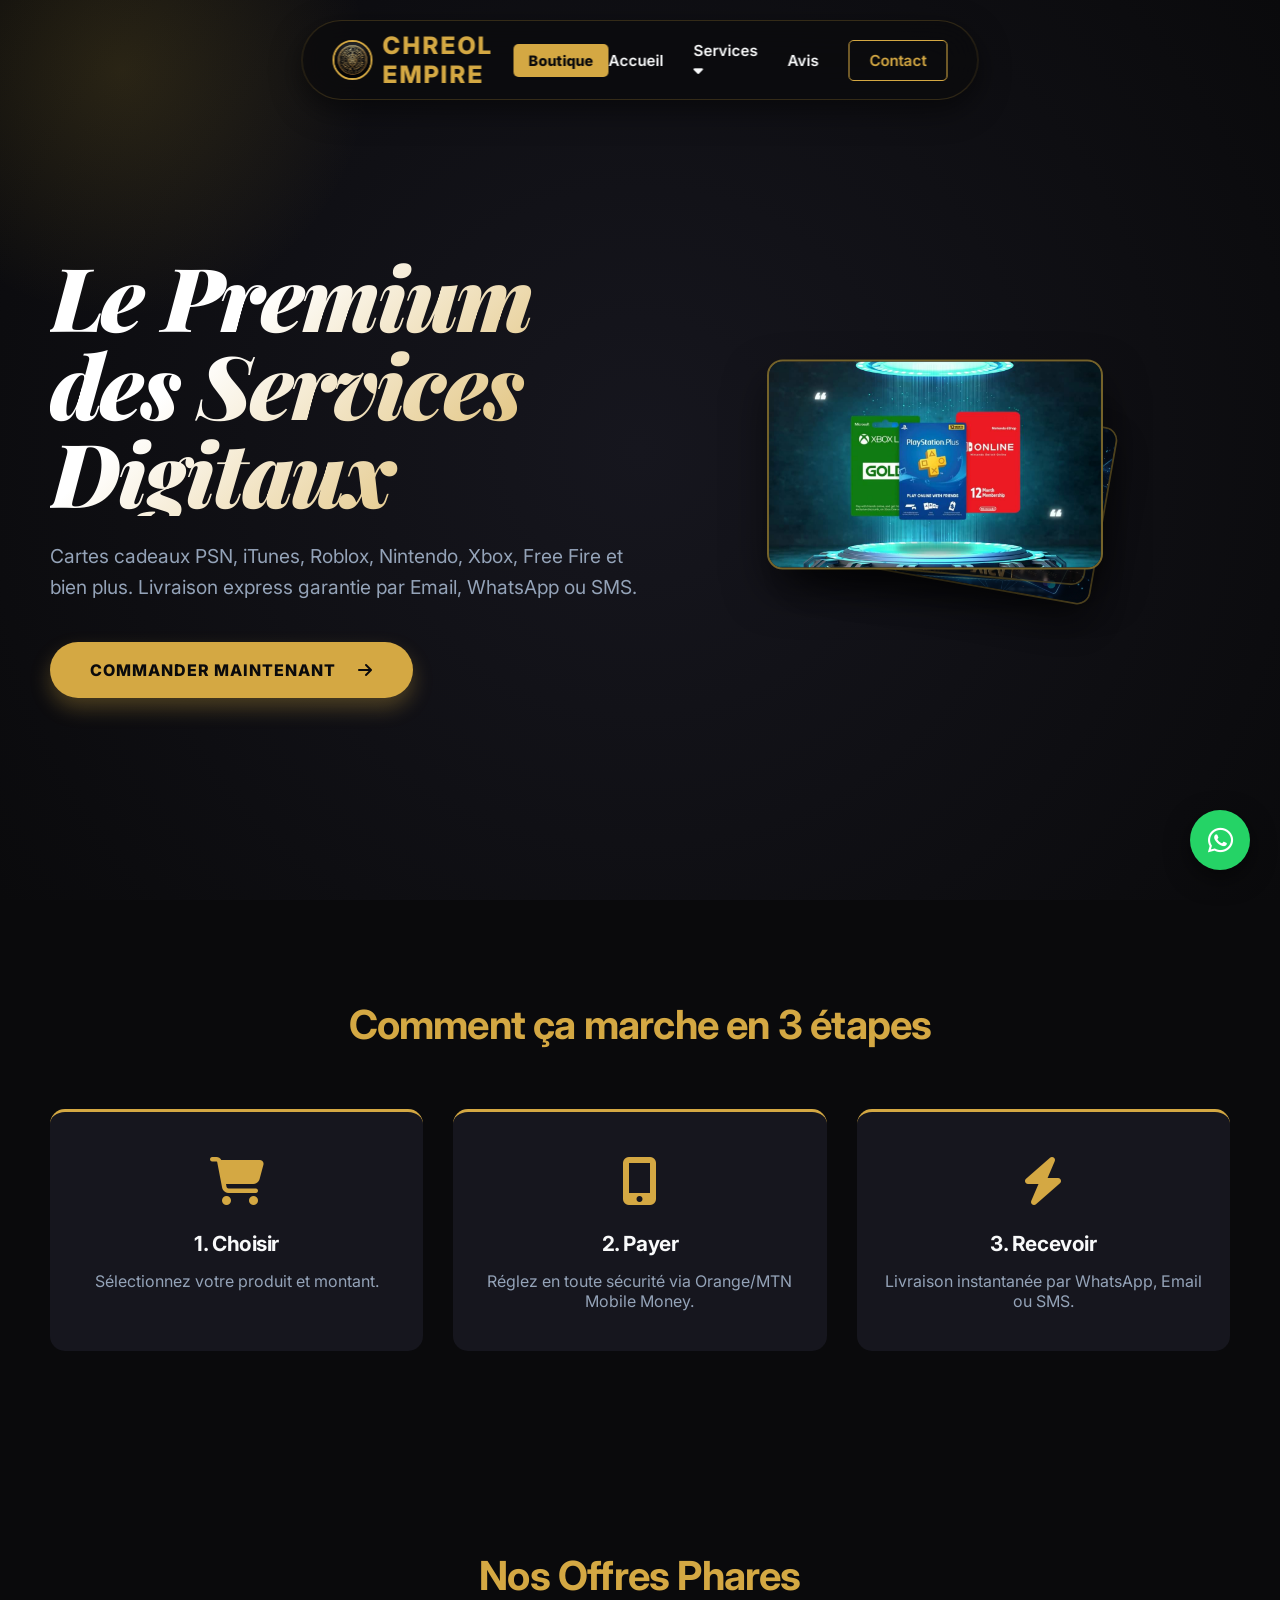
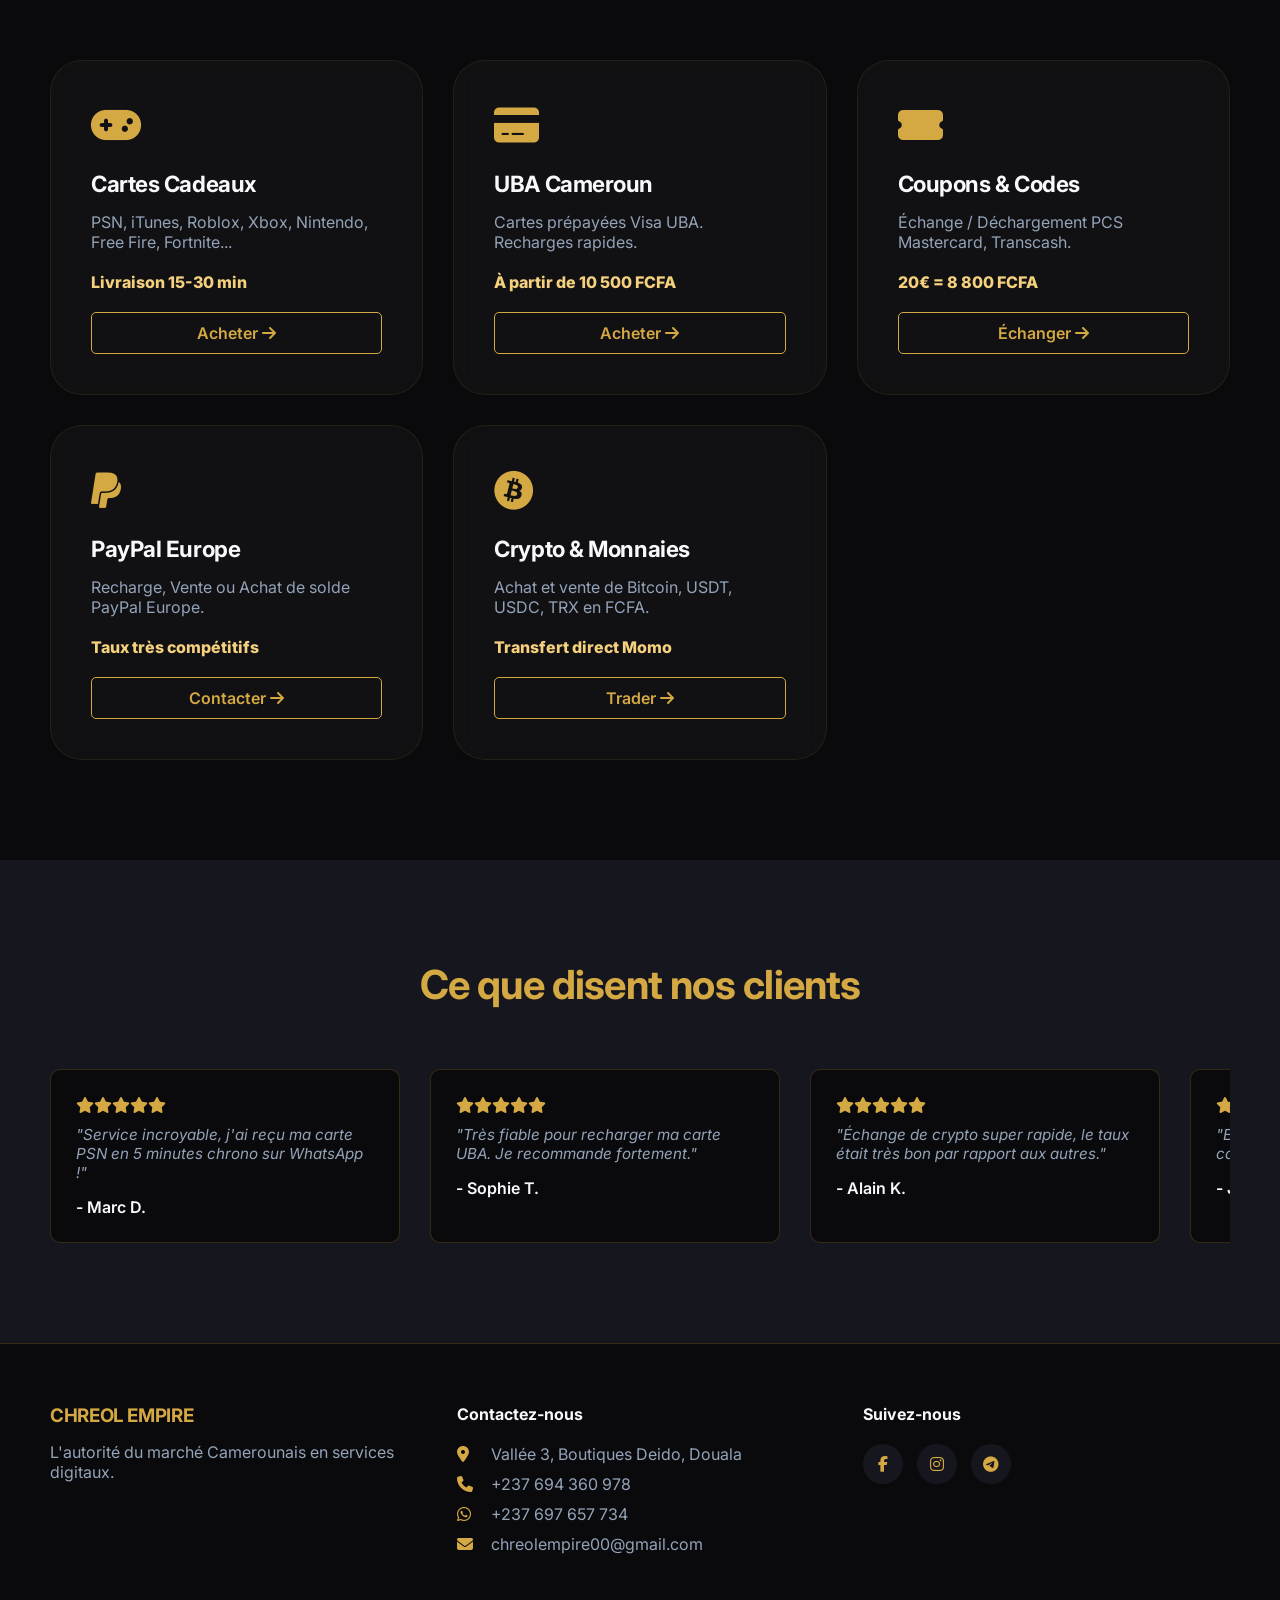
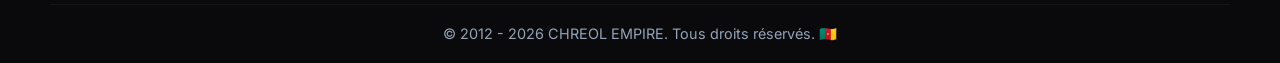
<file: index.html>
<!DOCTYPE html>
<html lang="fr">

<head>
    <meta charset="UTF-8">
    <meta name="viewport" content="width=device-width, initial-scale=1.0">
    <title>Chreol Empire | Cartes Cadeaux & Services Digitaux</title>
    <meta name="description"
        content="Cartes cadeaux PSN, iTunes, Roblox, Nintendo, Xbox, Free Fire et autres. Livraison rapide par email, WhatsApp, SMS.">
    <link rel="stylesheet" href="style.css">
    <link href="https://fonts.googleapis.com/css2?family=Inter:wght@300;400;600;800&family=Playfair+Display:ital,wght@1,700;1,900&family=JetBrains+Mono:wght@400;700&display=swap" rel="stylesheet">
    <link rel="stylesheet" href="https://cdnjs.cloudflare.com/ajax/libs/font-awesome/6.4.0/css/all.min.css">
    <link rel="icon" type="image/jpeg" href="img/logo.jpg">
    <link rel="shortcut icon" href="img/logo.jpg" type="image/x-icon">
    <link rel="apple-touch-icon" href="img/logo.jpg">
</head>

<body>
    <!-- Header -->
    <header>
        <div class="logo-area" style="display: flex; align-items: center; gap: 20px;">
            <div class="logo">
                <a href="index.html" style="display: flex; align-items: center; gap: 10px; text-decoration: none; color: inherit;">
                    <img src="img/logo.jpg" alt="Chreol Empire Logo">
                    <span>CHREOL EMPIRE</span>
                </a>
            </div>
            <a href="cartes-cadeaux.html" class="btn-nav-left">Boutique</a>
        </div>
        <div class="menu-toggle" id="mobile-menu"><i class="fas fa-bars"></i></div>
        <nav>
            <a href="index.html">Accueil</a>
            <div class="dropdown">
                <a href="#" class="dropbtn">Services <i class="fas fa-caret-down"></i></a>
                <div class="dropdown-content">
                    <a href="cartes-cadeaux.html">Cartes Cadeaux & Jeux</a>
                    <a href="uba-cameroun.html">UBA Cameroun</a>
                    <a href="coupons-codes.html">Coupons & Codes</a>
                    <a href="paypal.html">PayPal Europe</a>
                    <a href="crypto.html">Crypto & Monnaies</a>
                </div>
            </div>
            <a href="index.html#temoignages">Avis</a>
            <div class="nav-cart" id="navCart" onclick="scrollToCart()">
                <i class="fas fa-shopping-basket"></i>
                <span class="cart-count-badge" id="navCartCount">0</span>
            </div>
            <a href="#" onclick="openContactModal(event)" class="btn-contact">Contact</a>
        </nav>
    </header>

    <!-- Hero Section -->
    <section class="hero">
        <div class="hero-content">
            <h1>Le Premium des Services Digitaux</h1>
            <p>Cartes cadeaux PSN, iTunes, Roblox, Nintendo, Xbox, Free Fire et bien plus. Livraison express garantie
                par Email, WhatsApp ou SMS.</p>
            <a href="cartes-cadeaux.html" class="cta-button">Commander Maintenant <i
                    class="fas fa-arrow-right"></i></a>
        </div>
        <div class="hero-image">
            <div class="card-stack" id="heroCardStack">
                <img src="img/Psn gift card.jpg" class="card" alt="PSN">
                <img src="img/uba_hero.png" class="card" alt="UBA">
                <img src="img/paypal_hero.png" class="card" alt="PayPal">
                <img src="img/crypto_hero.png" class="card" alt="Crypto">
                <img src="img/coupons_hero.png" class="card" alt="Coupons">
                <img src="img/Carte Cadeau Roblox.png" class="card" alt="Roblox">
                <img src="img/Carte Cadeau Itunes.png" class="card" alt="iTunes">
            </div>
        </div>
    </section>

    <!-- Formulaire déplacé vers cartes-cadeaux.html -->

    <!-- Comment ça marche -->
    <section id="comment-ca-marche" class="how-it-works">
        <h2>Comment ça marche en 3 étapes</h2>
        <div class="steps-container">
            <div class="step">
                <div class="step-icon"><i class="fas fa-shopping-cart"></i></div>
                <h3>1. Choisir</h3>
                <p>Sélectionnez votre produit et montant.</p>
            </div>
            <div class="step">
                <div class="step-icon"><i class="fas fa-mobile-alt"></i></div>
                <h3>2. Payer</h3>
                <p>Réglez en toute sécurité via Orange/MTN Mobile Money.</p>
            </div>
            <div class="step">
                <div class="step-icon"><i class="fas fa-bolt"></i></div>
                <h3>3. Recevoir</h3>
                <p>Livraison instantanée par WhatsApp, Email ou SMS.</p>
            </div>
        </div>
    </section>

    <!-- Produits -->
    <section id="produits" class="products">
        <h2>Nos Offres Phares</h2>
        <div class="products-grid">
            <div class="product-card">
                <div class="icon-wrap"><i class="fas fa-gamepad"></i></div>
                <h3>Cartes Cadeaux</h3>
                <p>PSN, iTunes, Roblox, Xbox, Nintendo, Free Fire, Fortnite...</p>
                <div class="price">Livraison 15-30 min</div>
                <a href="cartes-cadeaux.html" class="btn-buy">Acheter <i class="fas fa-arrow-right"></i></a>
            </div>
            <div class="product-card">
                <div class="icon-wrap"><i class="fas fa-credit-card"></i></div>
                <h3>UBA Cameroun</h3>
                <p>Cartes prépayées Visa UBA. Recharges rapides.</p>
                <div class="price">À partir de 10 500 FCFA</div>
                <a href="uba-cameroun.html" class="btn-buy">Acheter <i class="fas fa-arrow-right"></i></a>
            </div>
            <div class="product-card">
                <div class="icon-wrap"><i class="fas fa-ticket-alt"></i></div>
                <h3>Coupons & Codes</h3>
                <p>Échange / Déchargement PCS Mastercard, Transcash.</p>
                <div class="price">20€ = 8 800 FCFA</div>
                <a href="coupons-codes.html" class="btn-buy">Échanger <i class="fas fa-arrow-right"></i></a>
            </div>
            <div class="product-card">
                <div class="icon-wrap"><i class="fab fa-paypal"></i></div>
                <h3>PayPal Europe</h3>
                <p>Recharge, Vente ou Achat de solde PayPal Europe.</p>
                <div class="price">Taux très compétitifs</div>
                <a href="paypal.html" class="btn-buy">Contacter <i class="fas fa-arrow-right"></i></a>
            </div>
            <div class="product-card">
                <div class="icon-wrap"><i class="fab fa-bitcoin"></i></div>
                <h3>Crypto & Monnaies</h3>
                <p>Achat et vente de Bitcoin, USDT, USDC, TRX en FCFA.</p>
                <div class="price">Transfert direct Momo</div>
                <a href="crypto.html" class="btn-buy">Trader <i class="fas fa-arrow-right"></i></a>
            </div>
        </div>
    </section>

    <!-- Temoignages -->
    <section id="temoignages" class="testimonials">
        <h2>Ce que disent nos clients</h2>
        <div class="marquee-wrapper">
            <div class="marquee" id="marquee-track">
                <!-- Javascript will populate 25 reviews here -->
            </div>
        </div>
    </section>

    <!-- Footer -->
    <footer id="contact">
        <div class="footer-content">
            <div class="footer-info">
                <h3>CHREOL EMPIRE</h3>
                <p>L'autorité du marché Camerounais en services digitaux.</p>
            </div>
            <div class="footer-links">
                <h4>Contactez-nous</h4>
                <ul>
                    <li><i class="fas fa-map-marker-alt"></i> <a href="https://www.google.com/maps/search/Chreol+EMPIRE+Vallée+3+Deido+Douala/" target="_blank" rel="noopener noreferrer">Vallée 3, Boutiques Deido, Douala</a></li>
                    <li><i class="fas fa-phone"></i> <a href="tel:+237694360978">+237 694 360 978</a></li>
                    <li><i class="fab fa-whatsapp"></i> <a href="https://wa.me/237697657734" target="_blank" rel="noopener noreferrer">+237 697 657 734</a></li>
                    <li><i class="fas fa-envelope"></i> <a href="mailto:chreolempire00@gmail.com">chreolempire00@gmail.com</a></li>
                </ul>
            </div>
            <div class="footer-socials">
                <h4>Suivez-nous</h4>
                <div class="social-icons">
                    <a href="https://www.facebook.com/chreolempire" target="_blank" rel="noopener noreferrer" aria-label="Facebook"><i class="fab fa-facebook-f"></i></a>
                    <a href="https://www.instagram.com/chreolempire" target="_blank" rel="noopener noreferrer" aria-label="Instagram"><i class="fab fa-instagram"></i></a>
                    <a href="https://t.me/chreolempireBot" target="_blank" rel="noopener noreferrer" aria-label="Telegram"><i class="fab fa-telegram-plane"></i></a>
                </div>
            </div>
        </div>
        <div class="footer-bottom">
            <p>&copy; 2012 - 2026 CHREOL EMPIRE. Tous droits réservés. 🇨🇲</p>
        </div>
    </footer>

    <!-- Floating Actions -->
    <div class="floating-actions">
        <a href="#cartSection" class="cart-float" id="cartFloat">
            <i class="fas fa-shopping-cart"></i>
            <span class="cart-count-badge" id="cartFloatCount">0</span>
        </a>
        <div class="wa-float" onclick="openContactModal(event)">
            <i class="fab fa-whatsapp"></i>
            <span class="wa-tooltip">Besoin d'aide ? Contactez-nous</span>
        </div>
    </div>

    <!-- Image Modal -->
    <div id="imageModal" class="modal">
        <span class="close-modal">&times;</span>
        <span class="prev-modal">&#10094;</span>
        <span class="next-modal">&#10095;</span>
        <img class="modal-content" id="modalImg">
    </div>

    <!-- Contact Modal -->
    <div id="contactModal" class="modal">
        <div class="modal-form-content">
            <span class="close-contact-modal" onclick="closeContactModal()">&times;</span>
            <h2>Nous envoyer un message</h2>
            <p>Besoin de passer commande ou autres choses ? Remplissez le formulaire ci-dessous.</p>
            <div class="contact-form-group">
                <input type="text" id="contactName" placeholder="Nom complet" required>
            </div>
            <div class="contact-form-group">
                <input type="tel" id="contactPhone" placeholder="Téléphone" required>
            </div>
            <div class="contact-form-group">
                <input type="email" id="contactEmail" placeholder="Email" required>
            </div>
            <div class="contact-form-group">
                <textarea id="contactMessage" placeholder="Message ou description du besoin" rows="4" required></textarea>
            </div>
            <button onclick="sendContactWhatsApp()" class="btn-wa">Envoyer le message <i class="fab fa-whatsapp"></i></button>
        </div>
    </div>

    <!-- SVG Noise Overlay -->
    <svg style="display: none;">
        <filter id="noiseFilter">
            <feTurbulence type="fractalNoise" baseFrequency="0.6" numOctaves="3" stitchTiles="stitch" />
            <feColorMatrix type="saturate" values="0" />
            <feComponentTransfer>
                <feFuncA type="linear" slope="0.05" />
            </feComponentTransfer>
        </filter>
    </svg>
    <div class="noise-overlay"></div>

    <script src="script.js"></script>
</body>

</html>
</file>
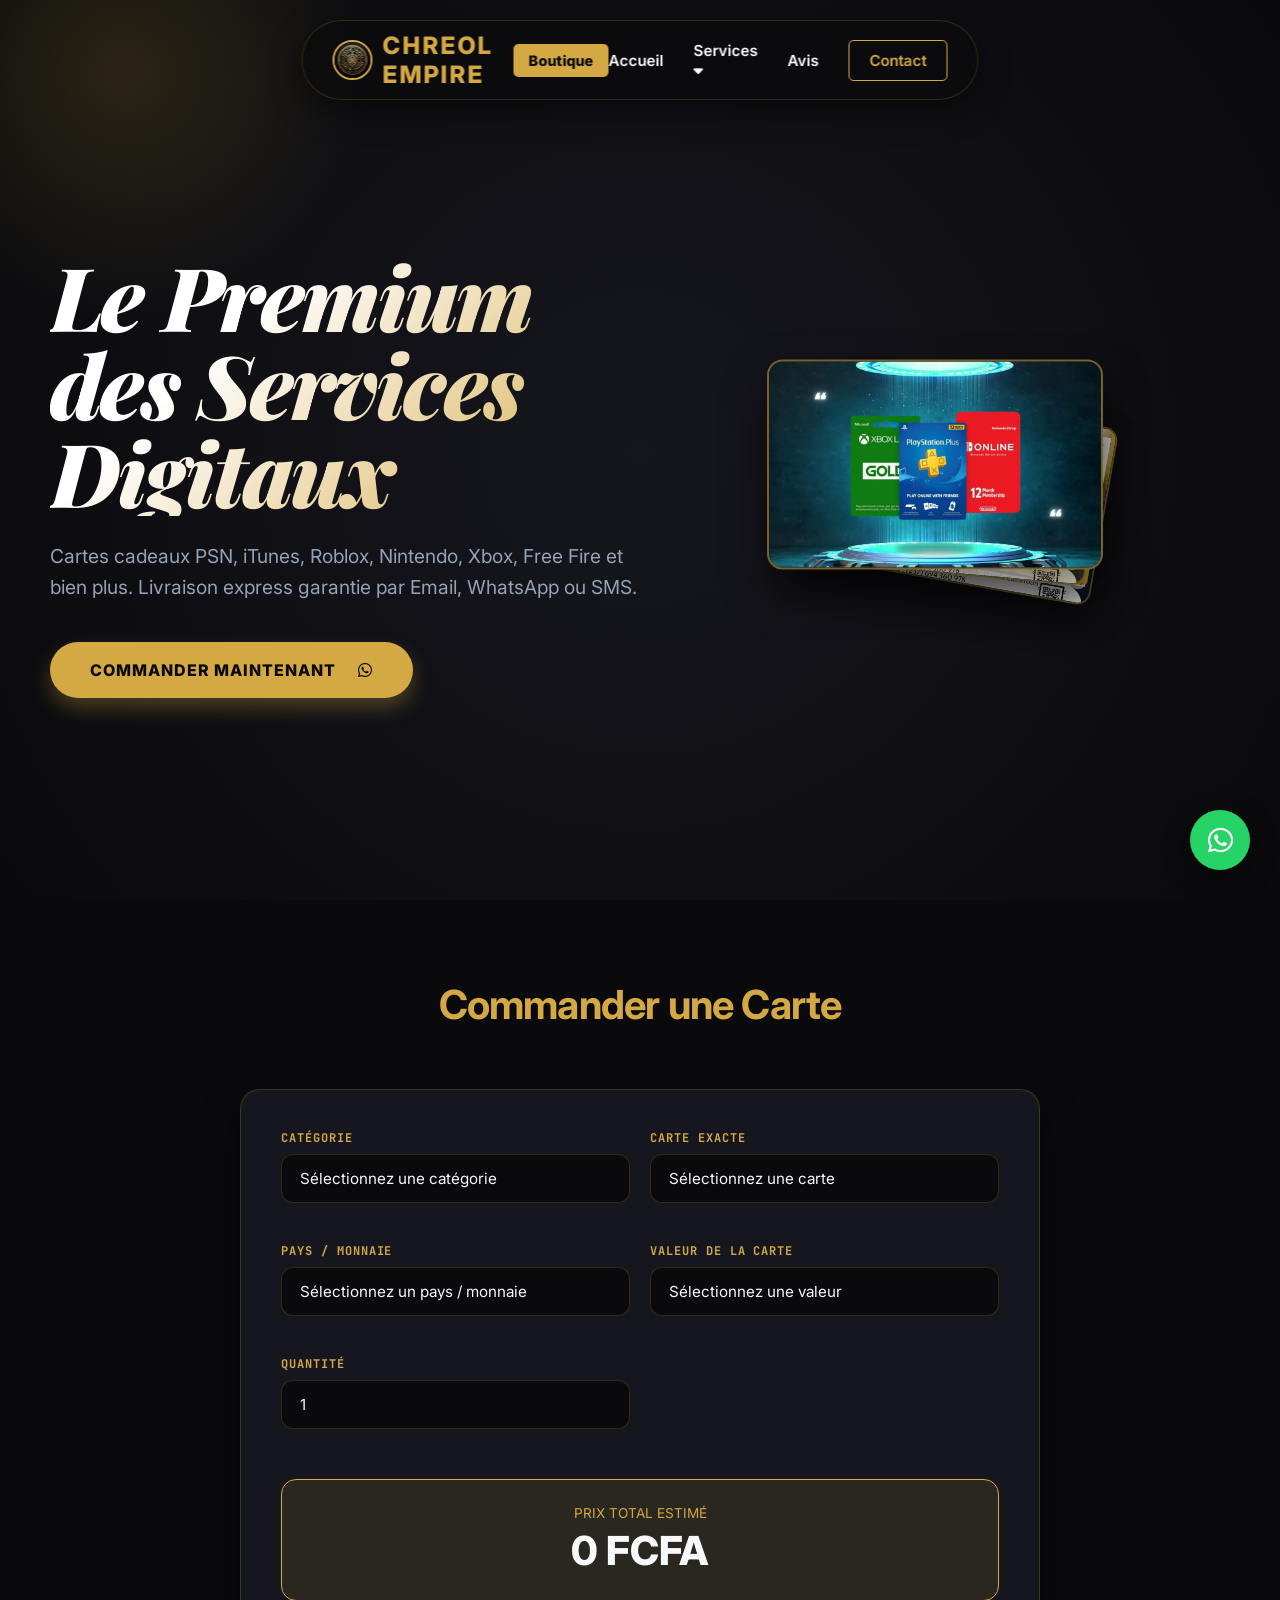
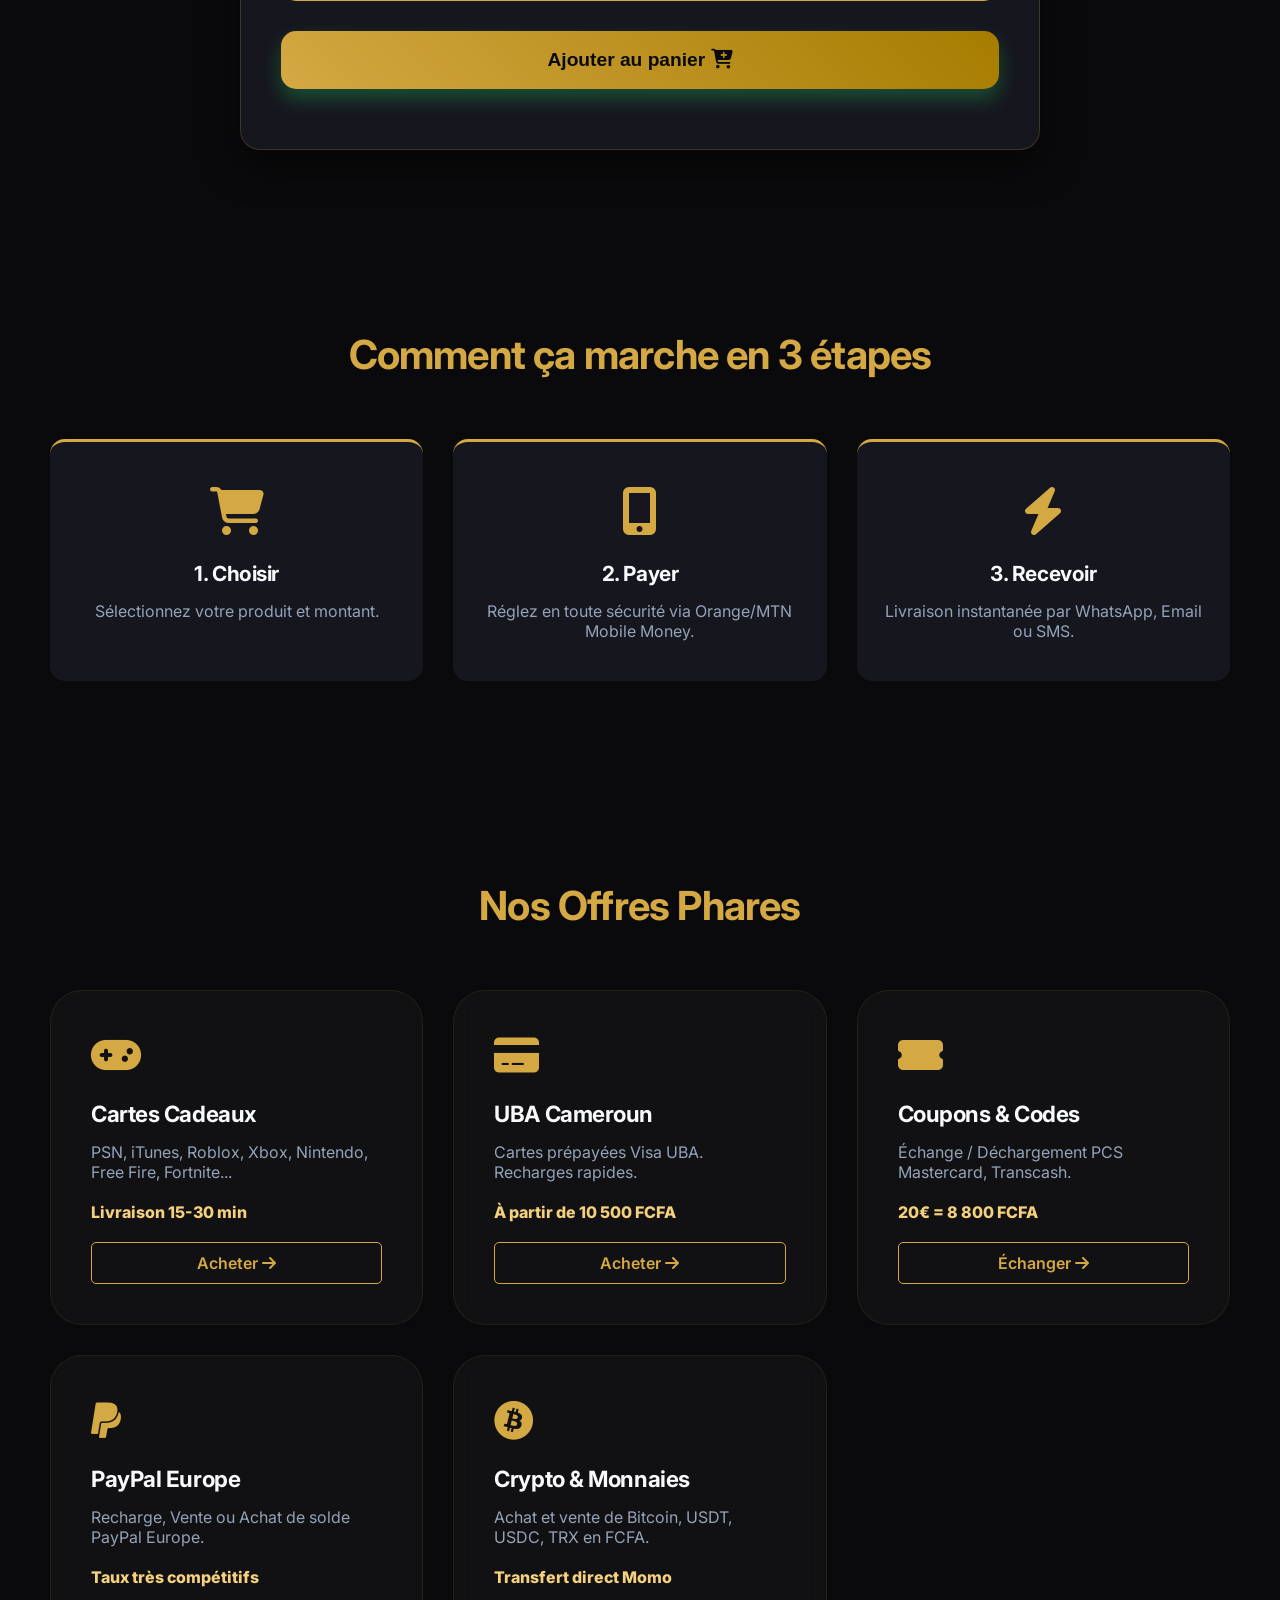
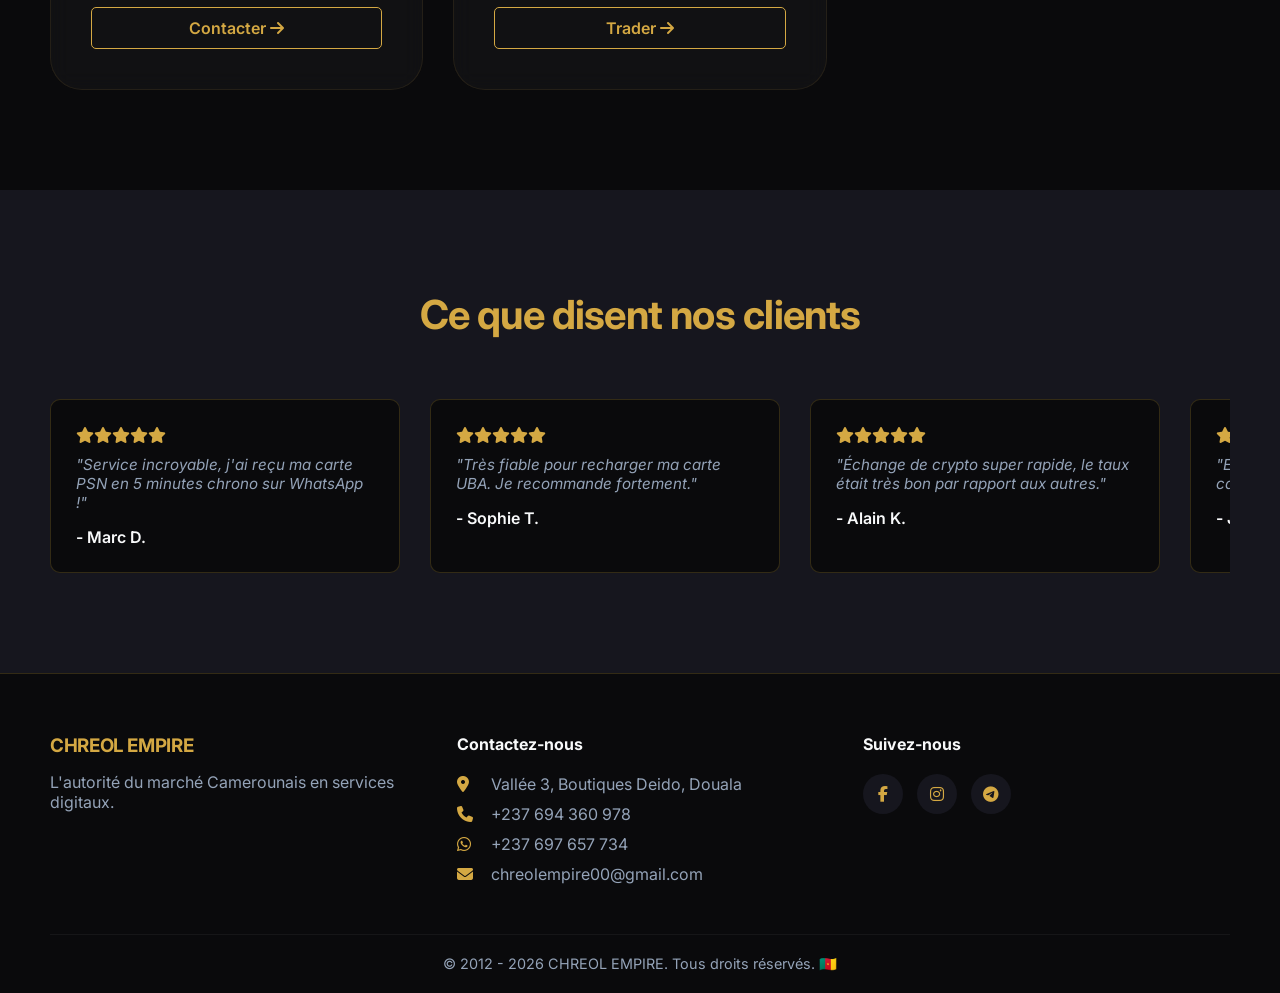
<file: cartes-cadeaux.html>
<!DOCTYPE html>
<html lang="fr">

<head>
    <meta charset="UTF-8">
    <meta name="viewport" content="width=device-width, initial-scale=1.0">
    <title>Chreol Empire | Cartes Cadeaux</title>
    <meta name="description"
        content="Cartes cadeaux PSN, iTunes, Roblox, Nintendo, Xbox, Free Fire et autres. Livraison rapide par email, WhatsApp, SMS.">
    <link rel="stylesheet" href="style.css">
    <link href="https://fonts.googleapis.com/css2?family=Inter:wght@300;400;600;800&family=Playfair+Display:ital,wght@1,700;1,900&family=JetBrains+Mono:wght@400;700&display=swap" rel="stylesheet">
    <link rel="stylesheet" href="https://cdnjs.cloudflare.com/ajax/libs/font-awesome/6.4.0/css/all.min.css">
    <link rel="icon" type="image/jpeg" href="img/logo.jpg">
    <link rel="shortcut icon" href="img/logo.jpg" type="image/x-icon">
    <link rel="apple-touch-icon" href="img/logo.jpg">
</head>

<body>
    <!-- Header -->
    <header>
        <div class="logo-area" style="display: flex; align-items: center; gap: 20px;">
            <div class="logo">
                <a href="index.html" style="display: flex; align-items: center; gap: 10px; text-decoration: none; color: inherit;">
                    <img src="img/logo.jpg" alt="Chreol Empire Logo">
                    <span>CHREOL EMPIRE</span>
                </a>
            </div>
            <a href="cartes-cadeaux.html" class="btn-nav-left">Boutique</a>
        </div>
        <div class="menu-toggle" id="mobile-menu"><i class="fas fa-bars"></i></div>
        <nav>
            <a href="index.html">Accueil</a>
            <div class="dropdown">
                <a href="#" class="dropbtn">Services <i class="fas fa-caret-down"></i></a>
                <div class="dropdown-content">
                    <a href="cartes-cadeaux.html">Cartes Cadeaux & Jeux</a>
                    <a href="uba-cameroun.html">UBA Cameroun</a>
                    <a href="coupons-codes.html">Coupons & Codes</a>
                    <a href="paypal.html">PayPal Europe</a>
                    <a href="crypto.html">Crypto & Monnaies</a>
                </div>
            </div>
            <a href="index.html#temoignages">Avis</a>
            <div class="nav-cart" id="navCart" onclick="scrollToCart()">
                <i class="fas fa-shopping-basket"></i>
                <span class="cart-count-badge" id="navCartCount">0</span>
            </div>
            <a href="#" onclick="openContactModal(event)" class="btn-contact">Contact</a>
        </nav>
    </header>

    <!-- Hero Section -->
    <section class="hero">
        <div class="hero-content">
            <h1>Le Premium des Services Digitaux</h1>
            <p>Cartes cadeaux PSN, iTunes, Roblox, Nintendo, Xbox, Free Fire et bien plus. Livraison express garantie
                par Email, WhatsApp ou SMS.</p>
            <a href="https://wa.me/237697657734" target="_blank" rel="noopener noreferrer" class="cta-button">Commander Maintenant <i
                    class="fab fa-whatsapp"></i></a>
        </div>
        <div class="hero-image">
            <div class="card-stack" id="heroCardStack">
                <img src="img/Psn gift card.jpg" class="card" alt="PSN">
                <img src="img/Carte Cadeau Itunes.png" class="card" alt="iTunes">
                <img src="img/Carte Cadeau Roblox.png" class="card" alt="Roblox">
                <img src="img/Carte cadeau Roblox Robux.png" class="card" alt="Robux">
                <img src="img/apple-gift-card-front.png" class="card" alt="Apple">
            </div>
        </div>
    </section>

    <!-- Selection Form -->
    <section class="card-selection" id="commander">
        <h2>Commander une Carte</h2>
        <div class="form-container">
            <div class="form-grid">
                <div class="form-group">
                    <label for="cardType">Catégorie</label>
                    <select id="cardType" onchange="initValues()">
                        <option value="" disabled selected>Sélectionnez une catégorie</option>
                        <option value="gaming">Jeux Vidéo</option>
                        <option value="apps">Applications</option>
                        <option value="robux">ROBUX</option>
                    </select>
                </div>
                <div class="form-group" id="exactCardGroup">
                    <label for="exactCard">Carte Exacte</label>
                    <select id="exactCard">
                        <!-- JS Injected -->
                    </select>
                </div>
                <div class="form-group">
                    <label for="currency">Pays / Monnaie</label>
                    <select id="currency" required>
                        <option value="" disabled selected>Sélectionnez un pays / monnaie</option>
                        <option value="Global EUR">Global</option>
                        <option value="France EUR">France</option>
                        <option value="Belgium EUR">Belgique</option>
                        <option value="Poland EUR">Pologne</option>
                        <option value="Spain EUR">Spain</option>
                        <option value="Finland EUR">Finlande</option>
                        <option value="Slovakia EUR">Slovaquie</option>
                        <option value="Germany EUR">Allemagne</option>
                        <option value="Denmark EUR">Danemark</option>
                        <option value="Czech Republic EUR">Republique Tcheque</option>
                        <option value="Sweden EUR">Suede</option>
                        <option value="Italy EUR">Italie</option>
                        <option value="Romania EUR">Romanie</option>
                        <option value="Croatia EUR">Croatie</option>
                        <option value="USA USD">USA</option>
                    </select>
                </div>
                <div class="form-group">
                    <label id="valLabel" for="cardVal">Valeur de la carte</label>
                    <select id="cardVal" onchange="handleValueSelection()">
                        <!-- JS Injected -->
                    </select>
                </div>
                <div class="form-group">
                    <label for="qty">Quantité</label>
                    <input type="number" id="qty" value="1" min="1" oninput="updatePrice()">
                </div>
            </div>
            
            <div class="price-display">
                <div class="price-label">Prix Total Estimé</div>
                <div class="price-amount" id="totalPrice">7 500 FCFA</div>
            </div>

            <button class="btn-wa" onclick="addToCart()" style="background: linear-gradient(45deg, var(--gold), var(--gold-dark)); color: var(--black); margin-bottom: 20px;">Ajouter au panier <i class="fas fa-cart-plus"></i></button>
            
            <div id="cartSection" style="display: none; margin-top: 30px; border-top: 1px solid rgba(212, 175, 55, 0.2); padding-top: 20px;">
                <h3 style="color: var(--gold); margin-bottom: 15px;">Votre Panier</h3>
                <div id="cartItems" style="margin-bottom: 20px;"></div>
                
                <div class="price-display" style="background: rgba(212, 175, 55, 0.15);">
                    <div class="price-label">Prix Total du Panier</div>
                    <div class="price-amount" id="cartTotalPrice">0 FCFA</div>
                </div>

                <div class="payment-section">
                    <label>Mode de Paiement</label>
                    <div class="payment-grid">
                        <div class="pay-card" id="mtn-btn" onclick="selectPayment('MTN')">🟡 MTN Money</div>
                        <div class="pay-card" id="om-btn" onclick="selectPayment('OM')">🟠 Orange Money</div>
                    </div>
                    
                    <div class="ussd-box" id="ussdBox" style="display: none;">
                        <div id="ussdInfo"></div>
                        <div class="ussd-code" id="ussdCode"></div>
                        <div class="ussd-action">Action : Tapez ce code pour valider le paiement.</div>
                    </div>
                    
                    <div class="screenshot-notice">
                        ⚠️ <b>IMPORTANT :</b> Une fois le paiement effectué, cliquez ci-dessous pour envoyer la <b>capture d'écran</b> sur WhatsApp et recevoir votre commande instantanément.
                    </div>
                </div>

                <button class="btn-wa" onclick="sendOrder()">Finaliser la commande sur WhatsApp <i class="fab fa-whatsapp"></i></button>
            </div>
        </div>
    </section>

    <!-- Comment ça marche -->
    <section id="comment-ca-marche" class="how-it-works">
        <h2>Comment ça marche en 3 étapes</h2>
        <div class="steps-container">
            <div class="step">
                <div class="step-icon"><i class="fas fa-shopping-cart"></i></div>
                <h3>1. Choisir</h3>
                <p>Sélectionnez votre produit et montant.</p>
            </div>
            <div class="step">
                <div class="step-icon"><i class="fas fa-mobile-alt"></i></div>
                <h3>2. Payer</h3>
                <p>Réglez en toute sécurité via Orange/MTN Mobile Money.</p>
            </div>
            <div class="step">
                <div class="step-icon"><i class="fas fa-bolt"></i></div>
                <h3>3. Recevoir</h3>
                <p>Livraison instantanée par WhatsApp, Email ou SMS.</p>
            </div>
        </div>
    </section>

    <!-- Produits -->
    <section id="produits" class="products">
        <h2>Nos Offres Phares</h2>
        <div class="products-grid">
            <div class="product-card">
                <div class="icon-wrap"><i class="fas fa-gamepad"></i></div>
                <h3>Cartes Cadeaux</h3>
                <p>PSN, iTunes, Roblox, Xbox, Nintendo, Free Fire, Fortnite...</p>
                <div class="price">Livraison 15-30 min</div>
                <a href="cartes-cadeaux.html" class="btn-buy">Acheter <i class="fas fa-arrow-right"></i></a>
            </div>
            <div class="product-card">
                <div class="icon-wrap"><i class="fas fa-credit-card"></i></div>
                <h3>UBA Cameroun</h3>
                <p>Cartes prépayées Visa UBA. Recharges rapides.</p>
                <div class="price">À partir de 10 500 FCFA</div>
                <a href="uba-cameroun.html" class="btn-buy">Acheter <i class="fas fa-arrow-right"></i></a>
            </div>
            <div class="product-card">
                <div class="icon-wrap"><i class="fas fa-ticket-alt"></i></div>
                <h3>Coupons & Codes</h3>
                <p>Échange / Déchargement PCS Mastercard, Transcash.</p>
                <div class="price">20€ = 8 800 FCFA</div>
                <a href="coupons-codes.html" class="btn-buy">Échanger <i class="fas fa-arrow-right"></i></a>
            </div>
            <div class="product-card">
                <div class="icon-wrap"><i class="fab fa-paypal"></i></div>
                <h3>PayPal Europe</h3>
                <p>Recharge, Vente ou Achat de solde PayPal Europe.</p>
                <div class="price">Taux très compétitifs</div>
                <a href="paypal.html" class="btn-buy">Contacter <i class="fas fa-arrow-right"></i></a>
            </div>
            <div class="product-card">
                <div class="icon-wrap"><i class="fab fa-bitcoin"></i></div>
                <h3>Crypto & Monnaies</h3>
                <p>Achat et vente de Bitcoin, USDT, USDC, TRX en FCFA.</p>
                <div class="price">Transfert direct Momo</div>
                <a href="crypto.html" class="btn-buy">Trader <i class="fas fa-arrow-right"></i></a>
            </div>
        </div>
    </section>

    <!-- Temoignages -->
    <section id="temoignages" class="testimonials">
        <h2>Ce que disent nos clients</h2>
        <div class="marquee-wrapper">
            <div class="marquee" id="marquee-track">
                <!-- Javascript will populate 25 reviews here -->
            </div>
        </div>
    </section>

    <!-- Footer -->
    <footer id="contact">
        <div class="footer-content">
            <div class="footer-info">
                <h3>CHREOL EMPIRE</h3>
                <p>L'autorité du marché Camerounais en services digitaux.</p>
            </div>
            <div class="footer-links">
                <h4>Contactez-nous</h4>
                <ul>
                    <li><i class="fas fa-map-marker-alt"></i> <a href="https://www.google.com/maps/search/Chreol+EMPIRE+Vallée+3+Deido+Douala/" target="_blank" rel="noopener noreferrer">Vallée 3, Boutiques Deido, Douala</a></li>
                    <li><i class="fas fa-phone"></i> <a href="tel:+237694360978">+237 694 360 978</a></li>
                    <li><i class="fab fa-whatsapp"></i> <a href="https://wa.me/237697657734" target="_blank" rel="noopener noreferrer">+237 697 657 734</a></li>
                    <li><i class="fas fa-envelope"></i> <a href="mailto:chreolempire00@gmail.com">chreolempire00@gmail.com</a></li>
                </ul>
            </div>
            <div class="footer-socials">
                <h4>Suivez-nous</h4>
                <div class="social-icons">
                    <a href="https://www.facebook.com/chreolempire" target="_blank" rel="noopener noreferrer" aria-label="Facebook"><i class="fab fa-facebook-f"></i></a>
                    <a href="https://www.instagram.com/chreolempire" target="_blank" rel="noopener noreferrer" aria-label="Instagram"><i class="fab fa-instagram"></i></a>
                    <a href="https://t.me/chreolempireBot" target="_blank" rel="noopener noreferrer" aria-label="Telegram"><i class="fab fa-telegram-plane"></i></a>
                </div>
            </div>
        </div>
        <div class="footer-bottom">
            <p>&copy; 2012 - 2026 CHREOL EMPIRE. Tous droits réservés. 🇨🇲</p>
        </div>
    </footer>

    <!-- Floating Actions -->
    <div class="floating-actions">
        <a href="#cartSection" class="cart-float" id="cartFloat">
            <i class="fas fa-shopping-cart"></i>
            <span class="cart-count-badge" id="cartFloatCount">0</span>
        </a>
        <div class="wa-float" onclick="openContactModal(event)">
            <i class="fab fa-whatsapp"></i>
            <span class="wa-tooltip">Besoin d'aide ? Contactez-nous</span>
        </div>
    </div>

    <!-- Image Modal -->
    <div id="imageModal" class="modal">
        <span class="close-modal">&times;</span>
        <span class="prev-modal">&#10094;</span>
        <span class="next-modal">&#10095;</span>
        <img class="modal-content" id="modalImg">
    </div>

    <!-- Contact Modal -->
    <div id="contactModal" class="modal">
        <div class="modal-form-content">
            <span class="close-contact-modal" onclick="closeContactModal()">&times;</span>
            <h2>Nous envoyer un message</h2>
            <p>Besoin de passer commande ou autres choses ? Remplissez le formulaire ci-dessous.</p>
            <div class="contact-form-group">
                <input type="text" id="contactName" placeholder="Nom complet" required>
            </div>
            <div class="contact-form-group">
                <input type="tel" id="contactPhone" placeholder="Téléphone" required>
            </div>
            <div class="contact-form-group">
                <input type="email" id="contactEmail" placeholder="Email" required>
            </div>
            <div class="contact-form-group">
                <textarea id="contactMessage" placeholder="Message ou description du besoin" rows="4" required></textarea>
            </div>
            <button onclick="sendContactWhatsApp()" class="btn-wa">Envoyer le message <i class="fab fa-whatsapp"></i></button>
        </div>
    </div>

    <!-- SVG Noise Overlay -->
    <svg style="display: none;">
        <filter id="noiseFilter">
            <feTurbulence type="fractalNoise" baseFrequency="0.6" numOctaves="3" stitchTiles="stitch" />
            <feColorMatrix type="saturate" values="0" />
            <feComponentTransfer>
                <feFuncA type="linear" slope="0.05" />
            </feComponentTransfer>
        </filter>
    </svg>
    <div class="noise-overlay"></div>

    <script src="script.js"></script>
</body>

</html>
</file>
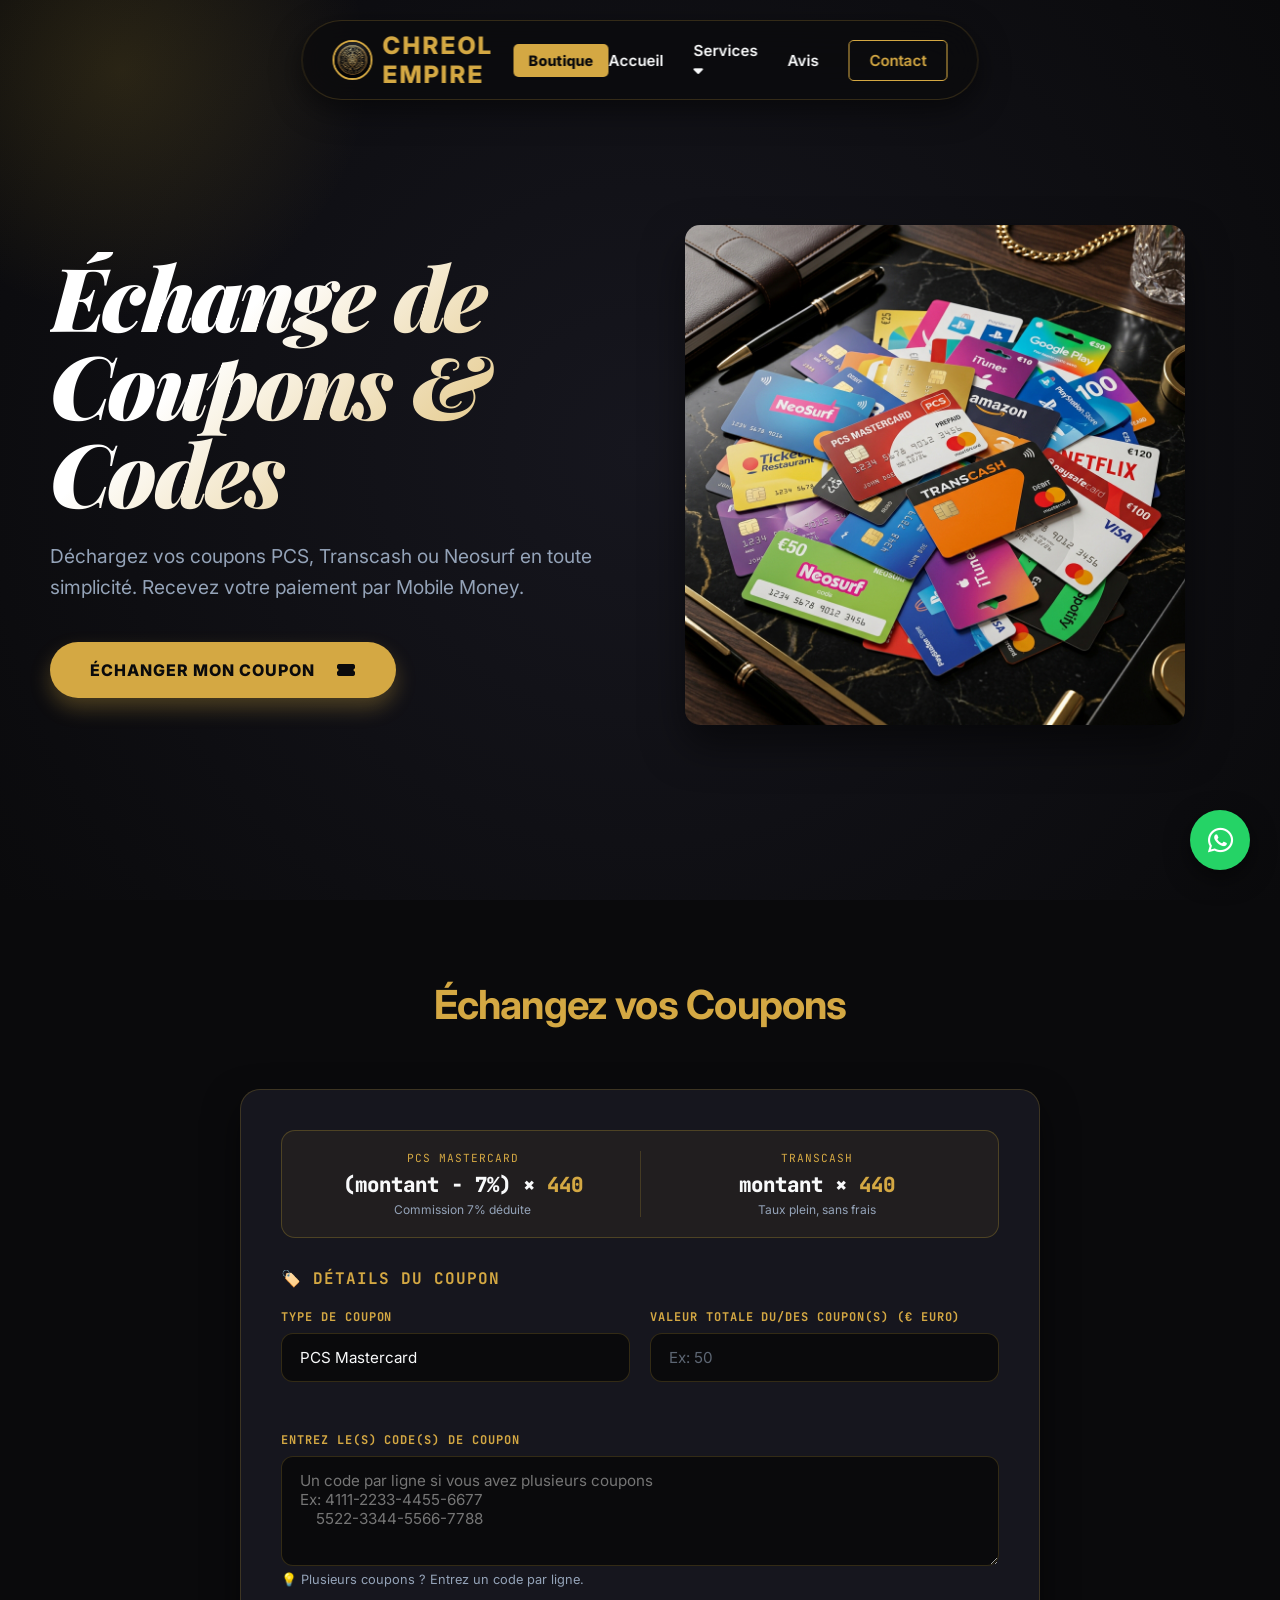
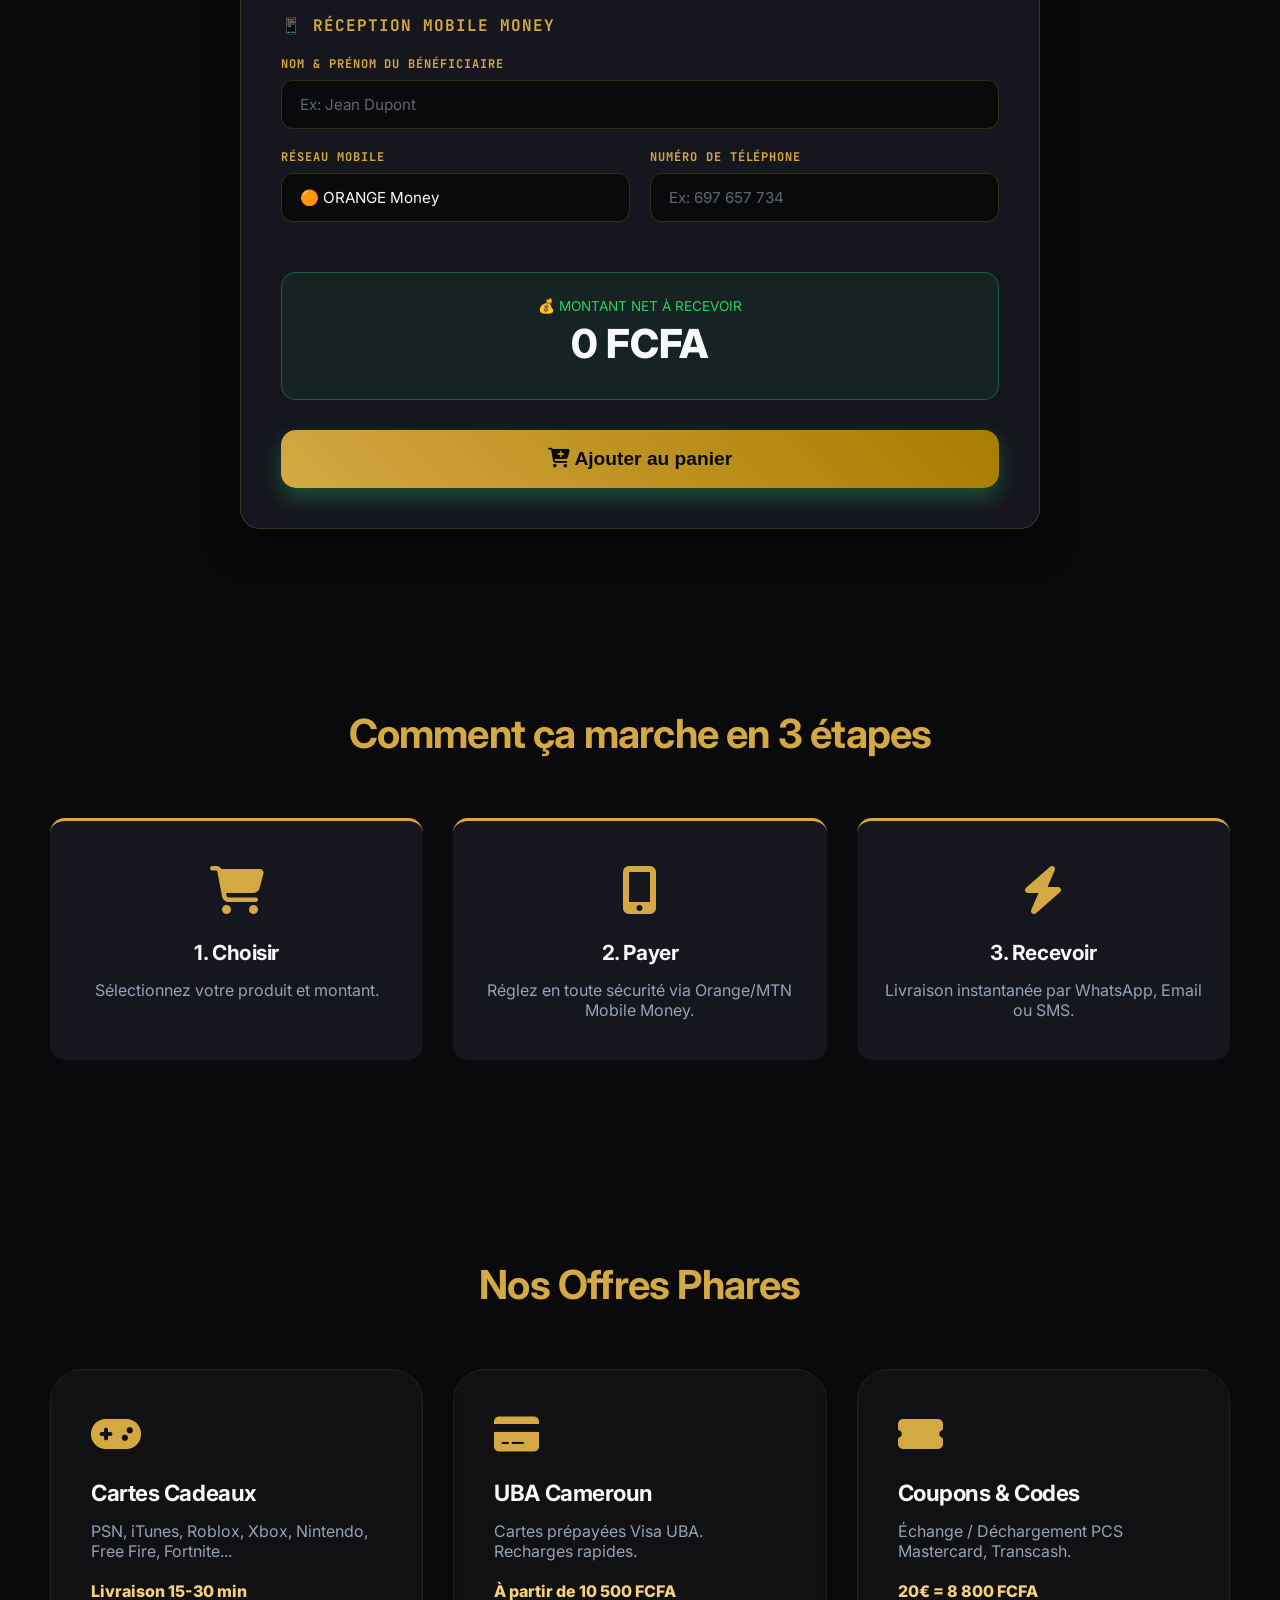
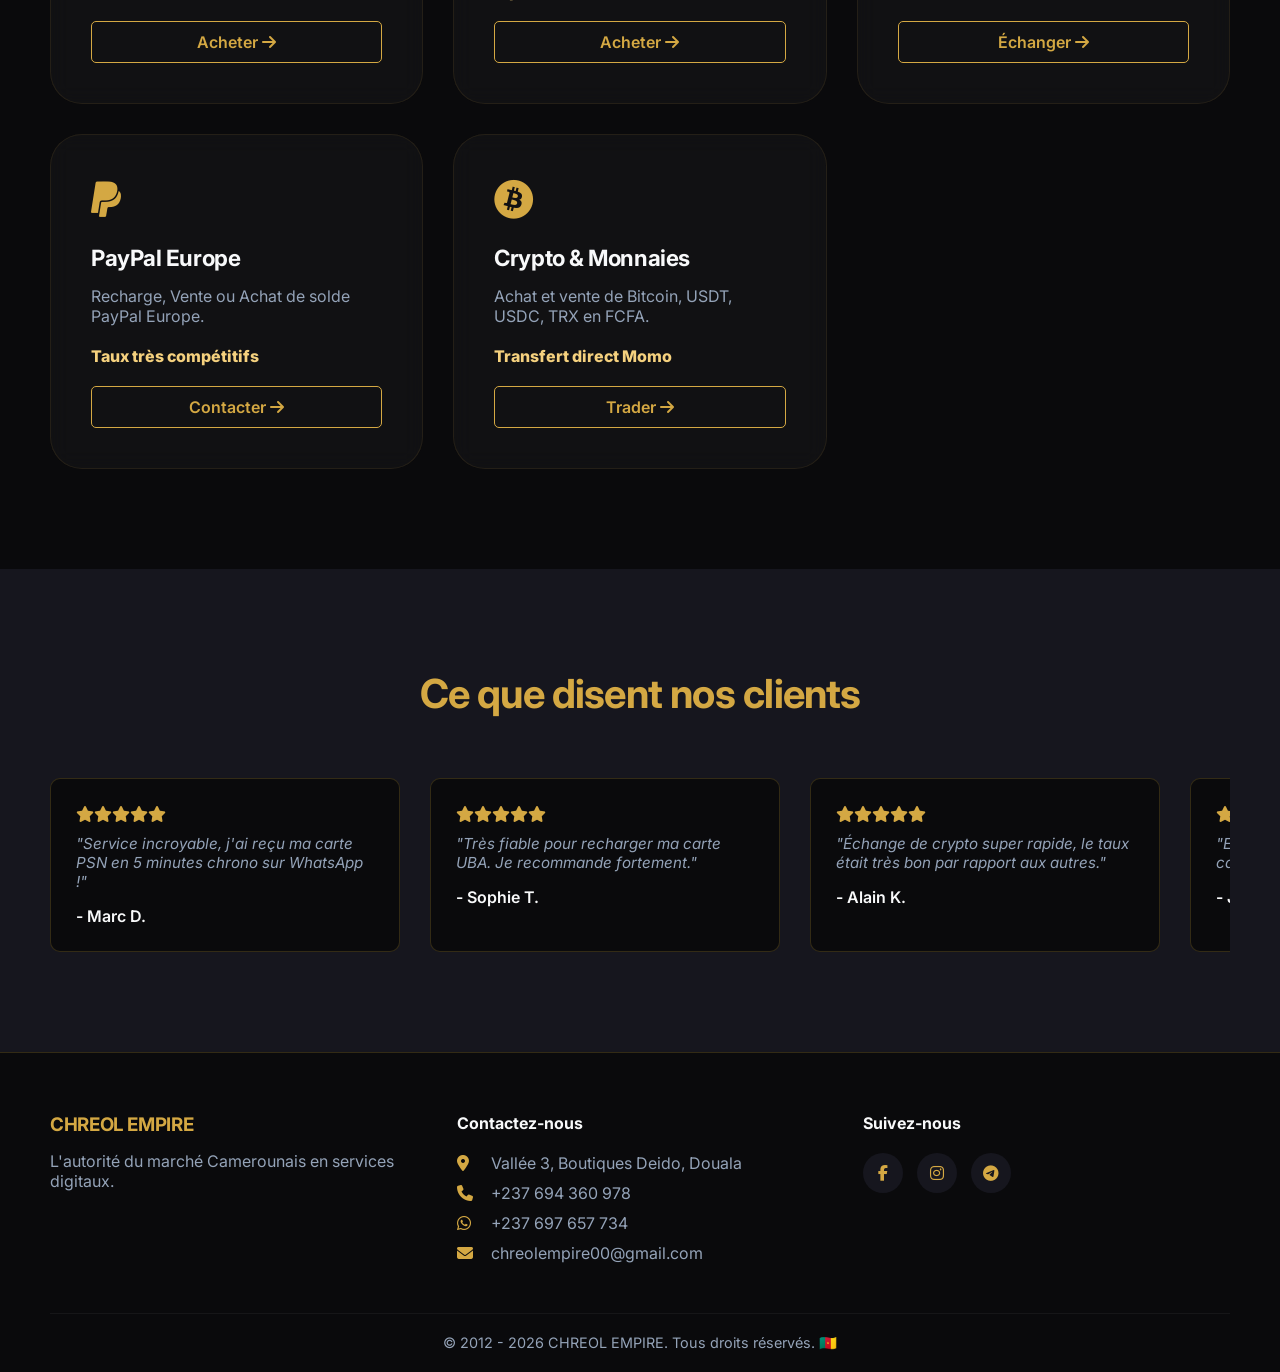
<file: coupons-codes.html>
<!DOCTYPE html>
<html lang="fr">

<head>
    <meta charset="UTF-8">
    <meta name="viewport" content="width=device-width, initial-scale=1.0">
    <title>Chreol Empire | Coupons & Codes</title>
    <meta name="description"
        content="Échange et déchargement de coupons PCS Mastercard, Transcash et Neosurf en FCFA au Cameroun. Paiement instantané par Mobile Money.">
    <link rel="stylesheet" href="style.css">
    <link href="https://fonts.googleapis.com/css2?family=Inter:wght@300;400;600;800&family=Playfair+Display:ital,wght@1,700;1,900&family=JetBrains+Mono:wght@400;700&display=swap" rel="stylesheet">
    <link rel="stylesheet" href="https://cdnjs.cloudflare.com/ajax/libs/font-awesome/6.4.0/css/all.min.css">
    <link rel="icon" type="image/jpeg" href="img/logo.jpg">
    <link rel="shortcut icon" href="img/logo.jpg" type="image/x-icon">
    <link rel="apple-touch-icon" href="img/logo.jpg">
</head>

<body>
    <!-- Header -->
    <header>
        <div class="logo-area" style="display: flex; align-items: center; gap: 20px;">
            <div class="logo">
                <a href="index.html" style="display: flex; align-items: center; gap: 10px; text-decoration: none; color: inherit;">
                    <img src="img/logo.jpg" alt="Chreol Empire Logo">
                    <span>CHREOL EMPIRE</span>
                </a>
            </div>
            <a href="cartes-cadeaux.html" class="btn-nav-left">Boutique</a>
        </div>
        <div class="menu-toggle" id="mobile-menu"><i class="fas fa-bars"></i></div>
        <nav>
            <a href="index.html">Accueil</a>
            <div class="dropdown">
                <a href="#" class="dropbtn">Services <i class="fas fa-caret-down"></i></a>
                <div class="dropdown-content">
                    <a href="cartes-cadeaux.html">Cartes Cadeaux & Jeux</a>
                    <a href="uba-cameroun.html">UBA Cameroun</a>
                    <a href="coupons-codes.html">Coupons & Codes</a>
                    <a href="paypal.html">PayPal Europe</a>
                    <a href="crypto.html">Crypto & Monnaies</a>
                </div>
            </div>
            <a href="index.html#temoignages">Avis</a>
            <div class="nav-cart" id="navCart" onclick="scrollToCart()">
                <i class="fas fa-shopping-basket"></i>
                <span class="cart-count-badge" id="navCartCount">0</span>
            </div>
            <a href="#" onclick="openContactModal(event)" class="btn-contact">Contact</a>
        </nav>
    </header>

    <!-- Hero Section -->
    <section class="hero">
        <div class="hero-content">
            <h1>Échange de Coupons & Codes</h1>
            <p>Déchargez vos coupons PCS, Transcash ou Neosurf en toute simplicité. Recevez votre paiement par Mobile Money.</p>
            <a href="#commander" class="cta-button">Échanger mon coupon <i class="fas fa-ticket-alt"></i></a>
        </div>
        <div class="hero-image">
            <img src="img/coupons_hero.png" alt="Coupons & Codes" style="width: 100%; max-width: 500px; border-radius: 15px; box-shadow: 0 20px 40px rgba(0,0,0,0.5);">
        </div>
    </section>

    <!-- Exchange Form -->
    <section class="card-selection" id="commander">
        <h2>Échangez vos Coupons</h2>
        <div class="form-container">

            <!-- Taux du jour -->
            <div style="display: flex; flex-wrap: wrap; gap: 16px; justify-content: center; background: rgba(212,175,55,0.06); border: 1px solid rgba(212,175,55,0.25); border-radius: 14px; padding: 20px; margin-bottom: 30px;">
                <div style="text-align: center; flex: 1; min-width: 140px;">
                    <div style="font-size: 0.7rem; text-transform: uppercase; letter-spacing: 1px; color: var(--gold); font-family: 'JetBrains Mono', monospace; margin-bottom: 6px;">PCS Mastercard</div>
                    <div style="font-size: 1.3rem; font-weight: 800; color: var(--text); font-family: 'JetBrains Mono', monospace;">(montant − 7%) × <span style="color: var(--gold);">440</span></div>
                    <div style="font-size: 0.75rem; color: var(--text-muted); margin-top: 4px;">Commission 7% déduite</div>
                </div>
                <div style="width: 1px; background: rgba(212,175,55,0.2); align-self: stretch;"></div>
                <div style="text-align: center; flex: 1; min-width: 140px;">
                    <div style="font-size: 0.7rem; text-transform: uppercase; letter-spacing: 1px; color: var(--gold); font-family: 'JetBrains Mono', monospace; margin-bottom: 6px;">Transcash</div>
                    <div style="font-size: 1.3rem; font-weight: 800; color: var(--text); font-family: 'JetBrains Mono', monospace;">montant × <span style="color: var(--gold);">440</span></div>
                    <div style="font-size: 0.75rem; color: var(--text-muted); margin-top: 4px;">Taux plein, sans frais</div>
                </div>
            </div>

            <!-- Section 1 : Détails coupon -->
            <h3 style="color: var(--gold); font-size: 1rem; text-transform: uppercase; letter-spacing: 1px; margin-bottom: 20px; font-family: 'JetBrains Mono', monospace;">🏷️ Détails du Coupon</h3>

            <div class="form-grid">
                <div class="form-group">
                    <label for="couponType">Type de Coupon</label>
                    <select id="couponType" onchange="calculateCouponNet()">
                        <option value="PCS">PCS Mastercard</option>
                        <option value="Transcash">Transcash</option>
                    </select>
                </div>
                <div class="form-group">
                    <label for="couponValue">Valeur totale du/des coupon(s) (€ Euro)</label>
                    <input type="number" id="couponValue" placeholder="Ex: 50" min="10" step="5" oninput="calculateCouponNet()">
                </div>
            </div>

            <div class="form-group" style="margin-bottom: 28px;">
                <label for="couponCodes">Entrez le(s) code(s) de coupon</label>
                <textarea id="couponCodes" rows="4" placeholder="Un code par ligne si vous avez plusieurs coupons&#10;Ex: 4111-2233-4455-6677&#10;    5522-3344-5566-7788" style="resize: vertical; min-height: 110px;"></textarea>
                <small style="color: var(--text-muted); font-size: 0.8rem; margin-top: 6px; display: block;">💡 Plusieurs coupons ? Entrez un code par ligne.</small>
            </div>

            <!-- Section 2 : Mobile Money -->
            <h3 style="color: var(--gold); font-size: 1rem; text-transform: uppercase; letter-spacing: 1px; margin-bottom: 20px; font-family: 'JetBrains Mono', monospace;">📱 Réception Mobile Money</h3>

            <div class="form-group">
                <label for="couponBeneficiary">Nom &amp; Prénom du bénéficiaire</label>
                <input type="text" id="couponBeneficiary" placeholder="Ex: Jean Dupont">
            </div>

            <div class="form-grid">
                <div class="form-group">
                    <label for="couponNetwork">Réseau Mobile</label>
                    <select id="couponNetwork">
                        <option value="Orange Money">🟠 ORANGE Money</option>
                        <option value="MTN Money">🟡 MTN Money</option>
                    </select>
                </div>
                <div class="form-group">
                    <label for="couponPhone">Numéro de téléphone</label>
                    <input type="tel" id="couponPhone" placeholder="Ex: 697 657 734" maxlength="9" inputmode="numeric">
                </div>
            </div>

            <!-- Montant net -->
            <div class="price-display" style="background: rgba(37,211,102,0.07); border-color: rgba(37,211,102,0.35); margin-top: 10px;">
                <div class="price-label" style="color: #25D366;">💰 Montant net à recevoir</div>
                <div class="price-amount" id="couponNetAmount">0 FCFA</div>
                <small id="couponRateInfo" style="color: var(--text-muted); font-family: 'JetBrains Mono', monospace; font-size: 0.8rem; margin-top: 6px; display: block;"></small>
            </div>

            <!-- Ajouter au panier -->
            <button class="btn-wa" onclick="addCouponExchangeToCart()" style="background: linear-gradient(45deg, var(--gold), var(--gold-dark)); color: var(--black); margin-top: 10px;">
                <i class="fas fa-cart-plus"></i> Ajouter au panier
            </button>

            <!-- Section panier -->
            <div id="cartSection" style="display: none; margin-top: 30px; border-top: 1px solid rgba(212, 175, 55, 0.2); padding-top: 30px;">
                <h3 style="color: var(--gold); margin-bottom: 15px;"><i class="fas fa-shopping-basket"></i> Vos demandes d'échange</h3>
                <div id="cartItems" style="margin-bottom: 20px;"></div>

                <div class="price-display" style="background: rgba(37,211,102,0.07); border-color: rgba(37,211,102,0.35);">
                    <div class="price-label" style="color: #25D366;">💰 Total net à recevoir</div>
                    <div class="price-amount" id="cartTotalPrice">0 FCFA</div>
                </div>

                <div class="screenshot-notice" style="margin-top: 20px; margin-bottom: 20px;">
                    ⚠️ <b>IMPORTANT :</b> Après envoi, transmettez la <b>capture d'écran du/des coupon(s)</b> sur WhatsApp. Le paiement Mobile Money sera effectué dès vérification des codes.
                </div>

                <button class="btn-wa" onclick="sendCouponCartOrder()">
                    ✅ Envoyer la demande sur WhatsApp <i class="fab fa-whatsapp"></i>
                </button>
            </div>
        </div>
    </section>

    <!-- Comment ça marche -->
    <section id="comment-ca-marche" class="how-it-works">
        <h2>Comment ça marche en 3 étapes</h2>
        <div class="steps-container">
            <div class="step">
                <div class="step-icon"><i class="fas fa-shopping-cart"></i></div>
                <h3>1. Choisir</h3>
                <p>Sélectionnez votre produit et montant.</p>
            </div>
            <div class="step">
                <div class="step-icon"><i class="fas fa-mobile-alt"></i></div>
                <h3>2. Payer</h3>
                <p>Réglez en toute sécurité via Orange/MTN Mobile Money.</p>
            </div>
            <div class="step">
                <div class="step-icon"><i class="fas fa-bolt"></i></div>
                <h3>3. Recevoir</h3>
                <p>Livraison instantanée par WhatsApp, Email ou SMS.</p>
            </div>
        </div>
    </section>

    <!-- Produits -->
    <section id="produits" class="products">
        <h2>Nos Offres Phares</h2>
        <div class="products-grid">
            <div class="product-card">
                <div class="icon-wrap"><i class="fas fa-gamepad"></i></div>
                <h3>Cartes Cadeaux</h3>
                <p>PSN, iTunes, Roblox, Xbox, Nintendo, Free Fire, Fortnite...</p>
                <div class="price">Livraison 15-30 min</div>
                <a href="cartes-cadeaux.html" class="btn-buy">Acheter <i class="fas fa-arrow-right"></i></a>
            </div>
            <div class="product-card">
                <div class="icon-wrap"><i class="fas fa-credit-card"></i></div>
                <h3>UBA Cameroun</h3>
                <p>Cartes prépayées Visa UBA. Recharges rapides.</p>
                <div class="price">À partir de 10 500 FCFA</div>
                <a href="uba-cameroun.html" class="btn-buy">Acheter <i class="fas fa-arrow-right"></i></a>
            </div>
            <div class="product-card">
                <div class="icon-wrap"><i class="fas fa-ticket-alt"></i></div>
                <h3>Coupons & Codes</h3>
                <p>Échange / Déchargement PCS Mastercard, Transcash.</p>
                <div class="price">20€ = 8 800 FCFA</div>
                <a href="coupons-codes.html" class="btn-buy">Échanger <i class="fas fa-arrow-right"></i></a>
            </div>
            <div class="product-card">
                <div class="icon-wrap"><i class="fab fa-paypal"></i></div>
                <h3>PayPal Europe</h3>
                <p>Recharge, Vente ou Achat de solde PayPal Europe.</p>
                <div class="price">Taux très compétitifs</div>
                <a href="paypal.html" class="btn-buy">Contacter <i class="fas fa-arrow-right"></i></a>
            </div>
            <div class="product-card">
                <div class="icon-wrap"><i class="fab fa-bitcoin"></i></div>
                <h3>Crypto & Monnaies</h3>
                <p>Achat et vente de Bitcoin, USDT, USDC, TRX en FCFA.</p>
                <div class="price">Transfert direct Momo</div>
                <a href="crypto.html" class="btn-buy">Trader <i class="fas fa-arrow-right"></i></a>
            </div>
        </div>
    </section>

    <!-- Temoignages -->
    <section id="temoignages" class="testimonials">
        <h2>Ce que disent nos clients</h2>
        <div class="marquee-wrapper">
            <div class="marquee" id="marquee-track">
                <!-- Javascript will populate 25 reviews here -->
            </div>
        </div>
    </section>

    <!-- Footer -->
    <footer id="contact">
        <div class="footer-content">
            <div class="footer-info">
                <h3>CHREOL EMPIRE</h3>
                <p>L'autorité du marché Camerounais en services digitaux.</p>
            </div>
            <div class="footer-links">
                <h4>Contactez-nous</h4>
                <ul>
                    <li><i class="fas fa-map-marker-alt"></i> <a href="https://www.google.com/maps/search/Chreol+EMPIRE+Vallée+3+Deido+Douala/" target="_blank" rel="noopener noreferrer">Vallée 3, Boutiques Deido, Douala</a></li>
                    <li><i class="fas fa-phone"></i> <a href="tel:+237694360978">+237 694 360 978</a></li>
                    <li><i class="fab fa-whatsapp"></i> <a href="https://wa.me/237697657734" target="_blank" rel="noopener noreferrer">+237 697 657 734</a></li>
                    <li><i class="fas fa-envelope"></i> <a href="mailto:chreolempire00@gmail.com">chreolempire00@gmail.com</a></li>
                </ul>
            </div>
            <div class="footer-socials">
                <h4>Suivez-nous</h4>
                <div class="social-icons">
                    <a href="https://www.facebook.com/chreolempire" target="_blank" rel="noopener noreferrer" aria-label="Facebook"><i class="fab fa-facebook-f"></i></a>
                    <a href="https://www.instagram.com/chreolempire" target="_blank" rel="noopener noreferrer" aria-label="Instagram"><i class="fab fa-instagram"></i></a>
                    <a href="https://t.me/chreolempireBot" target="_blank" rel="noopener noreferrer" aria-label="Telegram"><i class="fab fa-telegram-plane"></i></a>
                </div>
            </div>
        </div>
        <div class="footer-bottom">
            <p>&copy; 2012 - 2026 CHREOL EMPIRE. Tous droits réservés. 🇨🇲</p>
        </div>
    </footer>

    <!-- Floating Actions -->
    <div class="floating-actions">
        <a href="#cartSection" class="cart-float" id="cartFloat">
            <i class="fas fa-shopping-cart"></i>
            <span class="cart-count-badge" id="cartFloatCount">0</span>
        </a>
        <div class="wa-float" onclick="openContactModal(event)">
            <i class="fab fa-whatsapp"></i>
            <span class="wa-tooltip">Besoin d'aide ? Contactez-nous</span>
        </div>
    </div>

    <!-- Image Modal -->
    <div id="imageModal" class="modal">
        <span class="close-modal">&times;</span>
        <span class="prev-modal">&#10094;</span>
        <span class="next-modal">&#10095;</span>
        <img class="modal-content" id="modalImg">
    </div>

    <!-- Contact Modal -->
    <div id="contactModal" class="modal">
        <div class="modal-form-content">
            <span class="close-contact-modal" onclick="closeContactModal()">&times;</span>
            <h2>Nous envoyer un message</h2>
            <p>Besoin de passer commande ou autres choses ? Remplissez le formulaire ci-dessous.</p>
            <div class="contact-form-group">
                <input type="text" id="contactName" placeholder="Nom complet" required>
            </div>
            <div class="contact-form-group">
                <input type="tel" id="contactPhone" placeholder="Téléphone" required>
            </div>
            <div class="contact-form-group">
                <input type="email" id="contactEmail" placeholder="Email" required>
            </div>
            <div class="contact-form-group">
                <textarea id="contactMessage" placeholder="Message ou description du besoin" rows="4" required></textarea>
            </div>
            <button onclick="sendContactWhatsApp()" class="btn-wa">Envoyer le message <i class="fab fa-whatsapp"></i></button>
        </div>
    </div>

    <!-- SVG Noise Overlay -->
    <svg style="display: none;">
        <filter id="noiseFilter">
            <feTurbulence type="fractalNoise" baseFrequency="0.6" numOctaves="3" stitchTiles="stitch" />
            <feColorMatrix type="saturate" values="0" />
            <feComponentTransfer>
                <feFuncA type="linear" slope="0.05" />
            </feComponentTransfer>
        </filter>
    </svg>
    <div class="noise-overlay"></div>

    <script src="script.js"></script>
</body>

</html>
</file>
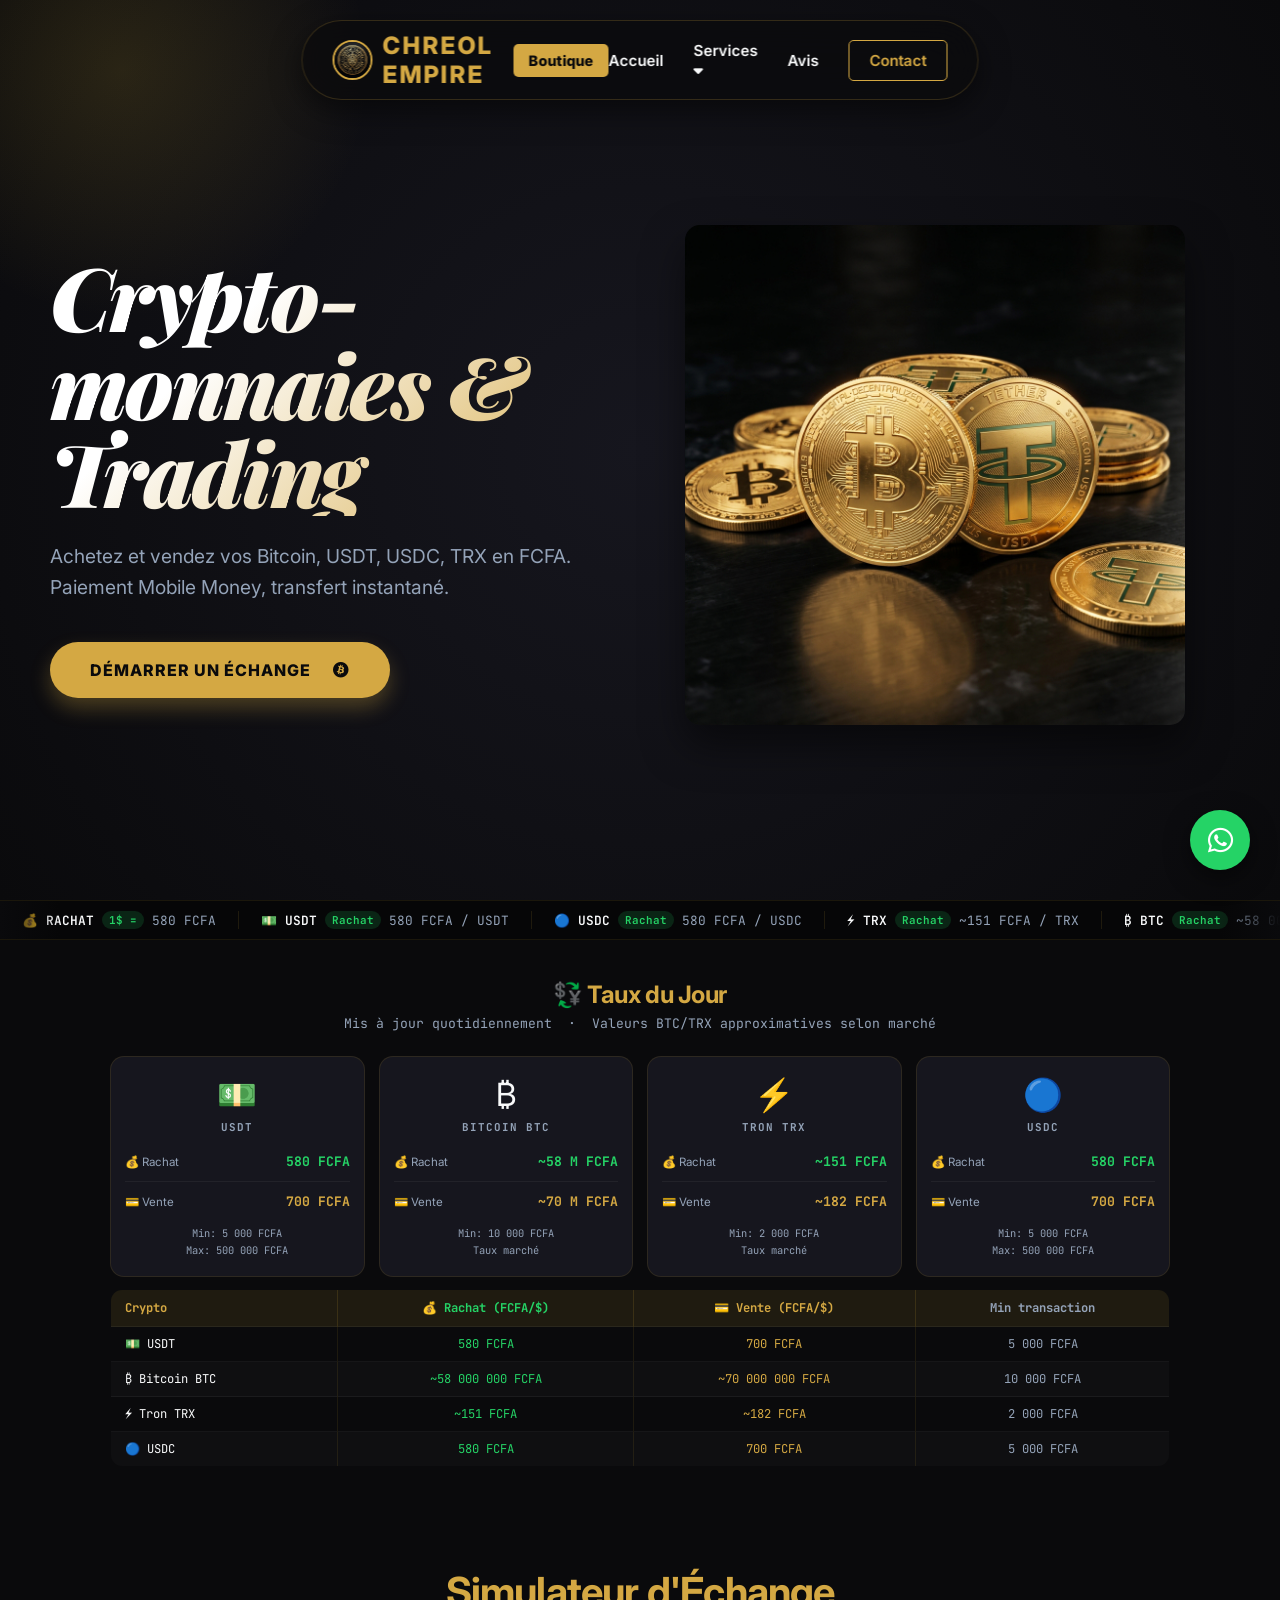
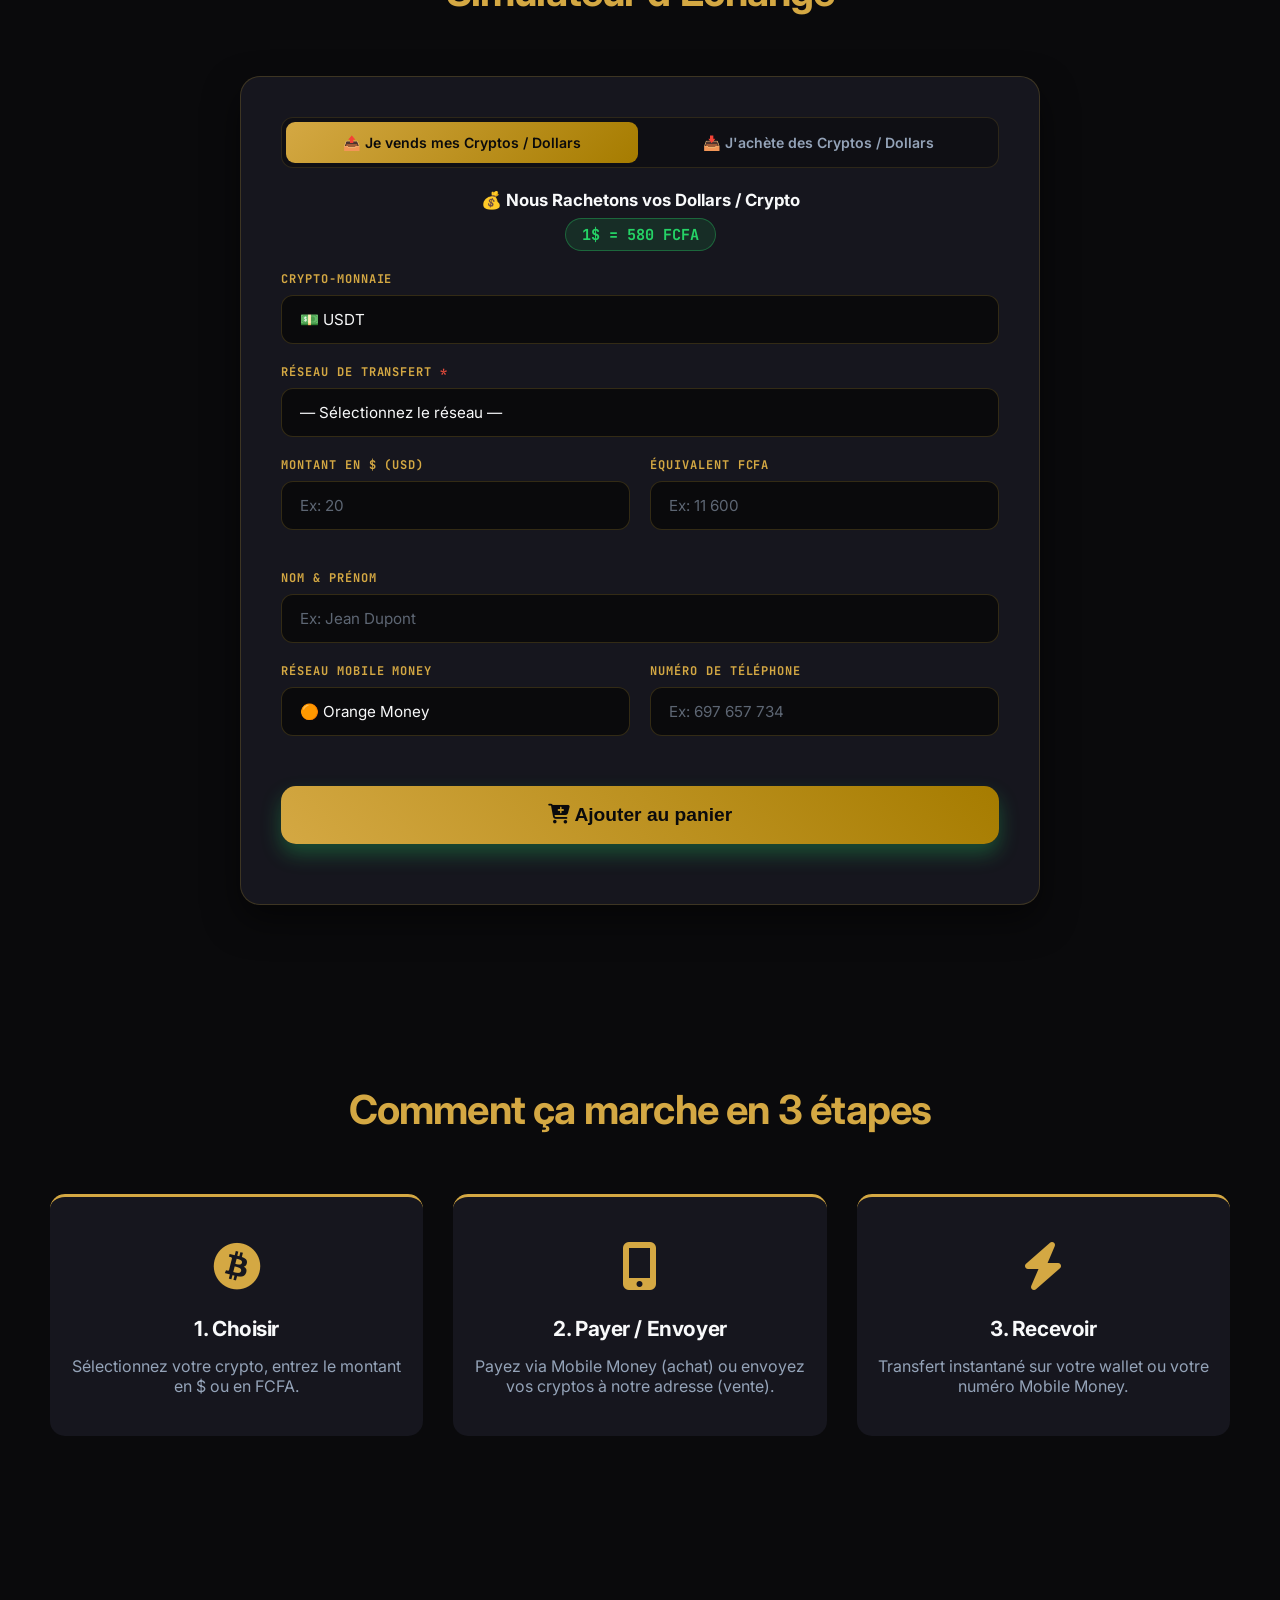
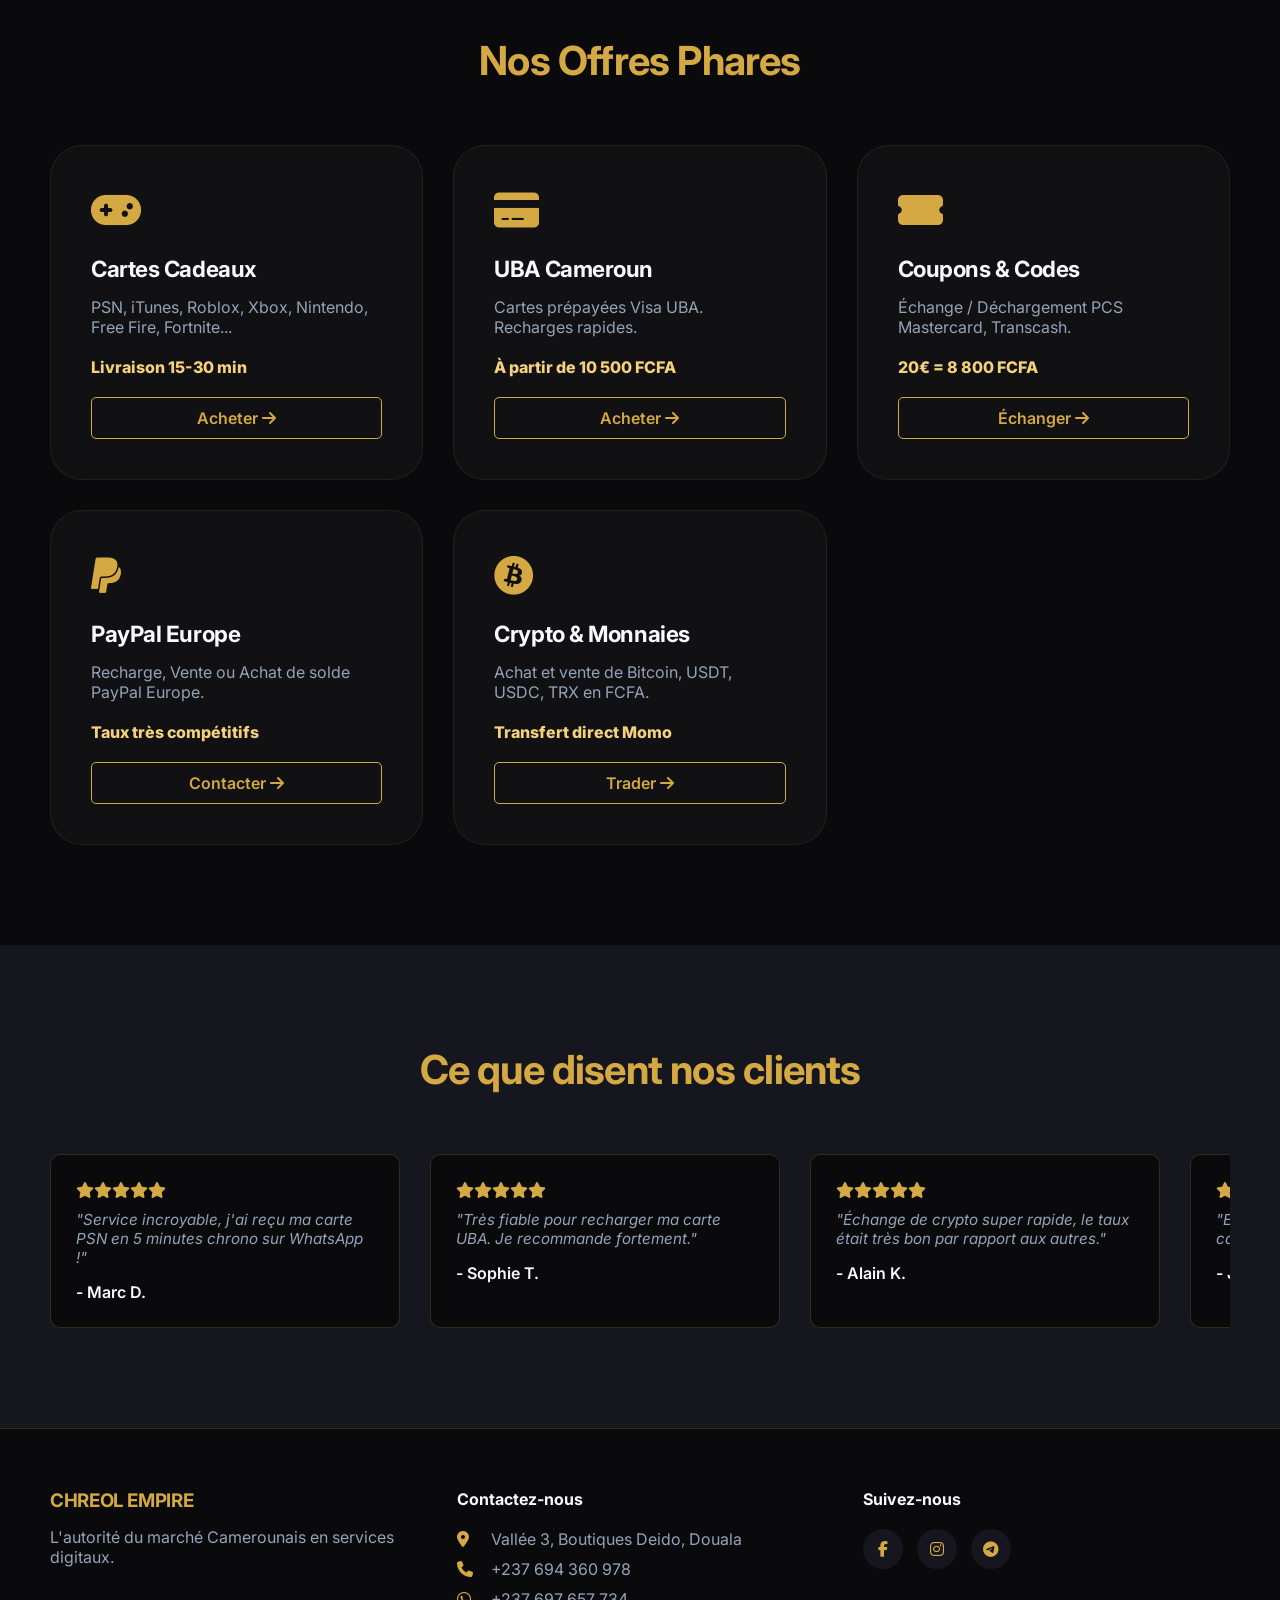
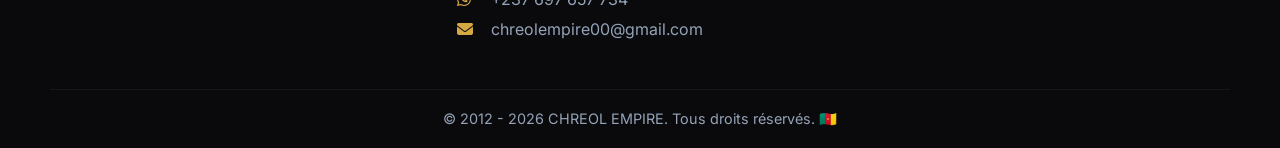
<file: crypto.html>
<!DOCTYPE html>
<html lang="fr">

<head>
    <meta charset="UTF-8">
    <meta name="viewport" content="width=device-width, initial-scale=1.0">
    <title>Chreol Empire | Crypto & Monnaies</title>
    <meta name="description"
        content="Achat et vente de Bitcoin, USDT, USDC et TRX en FCFA au Cameroun. Transactions rapides via Mobile Money MTN ou Orange. Taux compétitifs.">
    <link rel="stylesheet" href="style.css">
    <link href="https://fonts.googleapis.com/css2?family=Inter:wght@300;400;600;800&family=Playfair+Display:ital,wght@1,700;1,900&family=JetBrains+Mono:wght@400;700&display=swap" rel="stylesheet">
    <link rel="stylesheet" href="https://cdnjs.cloudflare.com/ajax/libs/font-awesome/6.4.0/css/all.min.css">
    <link rel="icon" type="image/jpeg" href="img/logo.jpg">
    <link rel="shortcut icon" href="img/logo.jpg" type="image/x-icon">
    <link rel="apple-touch-icon" href="img/logo.jpg">
</head>

<body>
    <!-- Header -->
    <header>
        <div class="logo-area" style="display: flex; align-items: center; gap: 20px;">
            <div class="logo">
                <a href="index.html" style="display: flex; align-items: center; gap: 10px; text-decoration: none; color: inherit;">
                    <img src="img/logo.jpg" alt="Chreol Empire Logo">
                    <span>CHREOL EMPIRE</span>
                </a>
            </div>
            <a href="cartes-cadeaux.html" class="btn-nav-left">Boutique</a>
        </div>
        <div class="menu-toggle" id="mobile-menu"><i class="fas fa-bars"></i></div>
        <nav>
            <a href="index.html">Accueil</a>
            <div class="dropdown">
                <a href="#" class="dropbtn">Services <i class="fas fa-caret-down"></i></a>
                <div class="dropdown-content">
                    <a href="cartes-cadeaux.html">Cartes Cadeaux & Jeux</a>
                    <a href="uba-cameroun.html">UBA Cameroun</a>
                    <a href="coupons-codes.html">Coupons & Codes</a>
                    <a href="paypal.html">PayPal Europe</a>
                    <a href="crypto.html">Crypto & Monnaies</a>
                </div>
            </div>
            <a href="index.html#temoignages">Avis</a>
            <div class="nav-cart" id="navCart" onclick="scrollToCart()">
                <i class="fas fa-shopping-basket"></i>
                <span class="cart-count-badge" id="navCartCount">0</span>
            </div>
            <a href="#" onclick="openContactModal(event)" class="btn-contact">Contact</a>
        </nav>
    </header>

    <!-- Hero Section -->
    <section class="hero">
        <div class="hero-content">
            <h1>Crypto-monnaies & Trading</h1>
            <p>Achetez et vendez vos Bitcoin, USDT, USDC, TRX en FCFA. Paiement Mobile Money, transfert instantané.</p>
            <a href="#commander" class="cta-button">Démarrer un échange <i class="fab fa-bitcoin"></i></a>
        </div>
        <div class="hero-image">
            <img src="img/crypto_hero.png" alt="Crypto & Monnaies" style="width: 100%; max-width: 500px; border-radius: 15px; box-shadow: 0 20px 40px rgba(0,0,0,0.5);">
        </div>
    </section>

    <!-- Crypto Ticker -->
    <div class="crypto-ticker">
        <div class="ticker-track">
            <span class="ticker-item"><span class="ticker-coin">💰 RACHAT</span><span class="ticker-op achat">1$ =</span><span class="ticker-val">580 FCFA</span></span>
            <span class="ticker-item"><span class="ticker-coin">💵 USDT</span><span class="ticker-op achat">Rachat</span><span class="ticker-val">580 FCFA / USDT</span></span>
            <span class="ticker-item"><span class="ticker-coin">🔵 USDC</span><span class="ticker-op achat">Rachat</span><span class="ticker-val">580 FCFA / USDC</span></span>
            <span class="ticker-item"><span class="ticker-coin">⚡ TRX</span><span class="ticker-op achat">Rachat</span><span class="ticker-val">~151 FCFA / TRX</span></span>
            <span class="ticker-item"><span class="ticker-coin">₿ BTC</span><span class="ticker-op achat">Rachat</span><span class="ticker-val">~58 000 000 FCFA</span></span>
            <span class="ticker-item"><span class="ticker-coin">💳 VENTE</span><span class="ticker-op vente">1$ =</span><span class="ticker-val">700 FCFA</span></span>
            <span class="ticker-item"><span class="ticker-coin">💵 USDT</span><span class="ticker-op vente">Vente</span><span class="ticker-val">700 FCFA / USDT</span></span>
            <span class="ticker-item"><span class="ticker-coin">🔵 USDC</span><span class="ticker-op vente">Vente</span><span class="ticker-val">700 FCFA / USDC</span></span>
            <span class="ticker-item"><span class="ticker-coin">⚡ TRX</span><span class="ticker-op vente">Vente</span><span class="ticker-val">~182 FCFA / TRX</span></span>
            <span class="ticker-item"><span class="ticker-coin">₿ BTC</span><span class="ticker-op vente">Vente</span><span class="ticker-val">~70 000 000 FCFA</span></span>
            <!-- duplicate for seamless loop -->
            <span class="ticker-item"><span class="ticker-coin">💰 RACHAT</span><span class="ticker-op achat">1$ =</span><span class="ticker-val">580 FCFA</span></span>
            <span class="ticker-item"><span class="ticker-coin">💵 USDT</span><span class="ticker-op achat">Rachat</span><span class="ticker-val">580 FCFA / USDT</span></span>
            <span class="ticker-item"><span class="ticker-coin">🔵 USDC</span><span class="ticker-op achat">Rachat</span><span class="ticker-val">580 FCFA / USDC</span></span>
            <span class="ticker-item"><span class="ticker-coin">⚡ TRX</span><span class="ticker-op achat">Rachat</span><span class="ticker-val">~151 FCFA / TRX</span></span>
            <span class="ticker-item"><span class="ticker-coin">₿ BTC</span><span class="ticker-op achat">Rachat</span><span class="ticker-val">~58 000 000 FCFA</span></span>
            <span class="ticker-item"><span class="ticker-coin">💳 VENTE</span><span class="ticker-op vente">1$ =</span><span class="ticker-val">700 FCFA</span></span>
            <span class="ticker-item"><span class="ticker-coin">💵 USDT</span><span class="ticker-op vente">Vente</span><span class="ticker-val">700 FCFA / USDT</span></span>
            <span class="ticker-item"><span class="ticker-coin">🔵 USDC</span><span class="ticker-op vente">Vente</span><span class="ticker-val">700 FCFA / USDC</span></span>
            <span class="ticker-item"><span class="ticker-coin">⚡ TRX</span><span class="ticker-op vente">Vente</span><span class="ticker-val">~182 FCFA / TRX</span></span>
            <span class="ticker-item"><span class="ticker-coin">₿ BTC</span><span class="ticker-op vente">Vente</span><span class="ticker-val">~70 000 000 FCFA</span></span>
        </div>
    </div>

    <!-- Taux du Jour -->
    <section style="padding: 40px 20px 10px; max-width: 1100px; margin: 0 auto;">
        <h2 style="text-align: center; font-size: 1.5rem; margin-bottom: 6px;">💱 Taux du Jour</h2>
        <p style="text-align: center; color: var(--text-muted); font-size: 0.82rem; margin-bottom: 24px; font-family: 'JetBrains Mono', monospace;">Mis à jour quotidiennement &nbsp;·&nbsp; Valeurs BTC/TRX approximatives selon marché</p>

        <div class="crypto-rates-grid">
            <div class="crypto-rate-card">
                <div class="coin-emoji">💵</div>
                <div class="coin-name">USDT</div>
                <div class="rate-row"><span class="rate-label">💰 Rachat</span><span class="rate-val-achat">580 FCFA</span></div>
                <hr class="rate-divider">
                <div class="rate-row"><span class="rate-label">💳 Vente</span><span class="rate-val-vente">700 FCFA</span></div>
                <div class="rate-limits">Min: 5 000 FCFA<br>Max: 500 000 FCFA</div>
            </div>
            <div class="crypto-rate-card">
                <div class="coin-emoji">₿</div>
                <div class="coin-name">Bitcoin BTC</div>
                <div class="rate-row"><span class="rate-label">💰 Rachat</span><span class="rate-val-achat">~58 M FCFA</span></div>
                <hr class="rate-divider">
                <div class="rate-row"><span class="rate-label">💳 Vente</span><span class="rate-val-vente">~70 M FCFA</span></div>
                <div class="rate-limits">Min: 10 000 FCFA<br>Taux marché</div>
            </div>
            <div class="crypto-rate-card">
                <div class="coin-emoji">⚡</div>
                <div class="coin-name">Tron TRX</div>
                <div class="rate-row"><span class="rate-label">💰 Rachat</span><span class="rate-val-achat">~151 FCFA</span></div>
                <hr class="rate-divider">
                <div class="rate-row"><span class="rate-label">💳 Vente</span><span class="rate-val-vente">~182 FCFA</span></div>
                <div class="rate-limits">Min: 2 000 FCFA<br>Taux marché</div>
            </div>
            <div class="crypto-rate-card">
                <div class="coin-emoji">🔵</div>
                <div class="coin-name">USDC</div>
                <div class="rate-row"><span class="rate-label">💰 Rachat</span><span class="rate-val-achat">580 FCFA</span></div>
                <hr class="rate-divider">
                <div class="rate-row"><span class="rate-label">💳 Vente</span><span class="rate-val-vente">700 FCFA</span></div>
                <div class="rate-limits">Min: 5 000 FCFA<br>Max: 500 000 FCFA</div>
            </div>
        </div>

        <!-- Tarif line -->
        <div style="overflow-x: auto; margin-top: 12px; margin-bottom: 10px;">
            <table style="width: 100%; border-collapse: collapse; font-family: 'JetBrains Mono', monospace; font-size: 0.76rem; border: 1px solid rgba(212,175,55,0.2); border-radius: 12px; overflow: hidden;">
                <thead>
                    <tr style="background: rgba(212,175,55,0.1);">
                        <th style="padding: 10px 14px; text-align: left; color: var(--gold); border-right: 1px solid rgba(212,175,55,0.15);">Crypto</th>
                        <th style="padding: 10px 14px; text-align: center; color: #25D366; border-right: 1px solid rgba(212,175,55,0.15);">💰 Rachat (FCFA/$)</th>
                        <th style="padding: 10px 14px; text-align: center; color: var(--gold); border-right: 1px solid rgba(212,175,55,0.15);">💳 Vente (FCFA/$)</th>
                        <th style="padding: 10px 14px; text-align: center; color: var(--text-muted);">Min transaction</th>
                    </tr>
                </thead>
                <tbody>
                    <tr style="border-top: 1px solid rgba(255,255,255,0.05);">
                        <td style="padding: 9px 14px; border-right: 1px solid rgba(212,175,55,0.1);">💵 USDT </td>
                        <td style="padding: 9px 14px; text-align: center; color: #25D366; border-right: 1px solid rgba(212,175,55,0.1);">580 FCFA</td>
                        <td style="padding: 9px 14px; text-align: center; color: var(--gold); border-right: 1px solid rgba(212,175,55,0.1);">700 FCFA</td>
                        <td style="padding: 9px 14px; text-align: center; color: var(--text-muted);">5 000 FCFA</td>
                    </tr>
                    <tr style="border-top: 1px solid rgba(255,255,255,0.05); background: rgba(255,255,255,0.02);">
                        <td style="padding: 9px 14px; border-right: 1px solid rgba(212,175,55,0.1);">₿ Bitcoin BTC</td>
                        <td style="padding: 9px 14px; text-align: center; color: #25D366; border-right: 1px solid rgba(212,175,55,0.1);">~58 000 000 FCFA</td>
                        <td style="padding: 9px 14px; text-align: center; color: var(--gold); border-right: 1px solid rgba(212,175,55,0.1);">~70 000 000 FCFA</td>
                        <td style="padding: 9px 14px; text-align: center; color: var(--text-muted);">10 000 FCFA</td>
                    </tr>
                    <tr style="border-top: 1px solid rgba(255,255,255,0.05);">
                        <td style="padding: 9px 14px; border-right: 1px solid rgba(212,175,55,0.1);">⚡ Tron TRX</td>
                        <td style="padding: 9px 14px; text-align: center; color: #25D366; border-right: 1px solid rgba(212,175,55,0.1);">~151 FCFA</td>
                        <td style="padding: 9px 14px; text-align: center; color: var(--gold); border-right: 1px solid rgba(212,175,55,0.1);">~182 FCFA</td>
                        <td style="padding: 9px 14px; text-align: center; color: var(--text-muted);">2 000 FCFA</td>
                    </tr>
                    <tr style="border-top: 1px solid rgba(255,255,255,0.05); background: rgba(255,255,255,0.02);">
                        <td style="padding: 9px 14px; border-right: 1px solid rgba(212,175,55,0.1);">🔵 USDC</td>
                        <td style="padding: 9px 14px; text-align: center; color: #25D366; border-right: 1px solid rgba(212,175,55,0.1);">580 FCFA</td>
                        <td style="padding: 9px 14px; text-align: center; color: var(--gold); border-right: 1px solid rgba(212,175,55,0.1);">700 FCFA</td>
                        <td style="padding: 9px 14px; text-align: center; color: var(--text-muted);">5 000 FCFA</td>
                    </tr>
                </tbody>
            </table>
        </div>
    </section>

    <!-- Simulateur d'Échange -->
    <section class="card-selection" id="commander">
        <h2>Simulateur d'Échange</h2>
        <div class="form-container">

            <!-- Tabs -->
            <div class="exchange-op-tabs">
                <button class="op-tab active" id="tabAchat" onclick="setCryptoOp('achat')">
                    📤 Je vends mes Cryptos / Dollars
                </button>
                <button class="op-tab" id="tabVente" onclick="setCryptoOp('vente')">
                    📥 J'achète des Cryptos / Dollars
                </button>
            </div>
            <input type="hidden" id="cryptoType" value="achat">

            <!-- Op title + taux badge -->
            <div style="text-align: center; margin-bottom: 20px;">
                <div id="cryptoOpTitle" style="font-size: 1.05rem; font-weight: 700; color: var(--text); margin-bottom: 8px;">
                    💰 Nous Rachetons vos Dollars / Crypto
                </div>
                <span id="cryptoCurrentRate" style="display: inline-block; background: rgba(37,211,102,0.12); border: 1px solid rgba(37,211,102,0.35); color: #25D366; font-family: 'JetBrains Mono', monospace; font-weight: 700; font-size: 0.95rem; padding: 5px 16px; border-radius: 20px;">
                    1$ = 580 FCFA
                </span>
            </div>

            <!-- Crypto selector -->
            <div class="form-group">
                <label for="cryptoCoin">Crypto-monnaie</label>
                <select id="cryptoCoin" onchange="updateCoinNetworks(); calculateCrypto('usd')">
                    <option value="USDT">💵 USDT</option>
                    <option value="Bitcoin (BTC)">₿ Bitcoin (BTC)</option>
                    <option value="Tron (TRX)">⚡ Tron (TRX)</option>
                    <option value="USDC">🔵 USDC</option>
                    <option value="Solana">◎ Solana</option>
                    <option value="Litecoin (LTC)">Ł Litecoin (LTC)</option>
                    <option value="Ethereum (ETH)">Ξ Ethereum (ETH)</option>
                    <option value="Cardano (ADA)">₳ Cardano (ADA)</option>
                    <option value="Binance USD (BUSD)">🟡 Binance USD (BUSD)</option>
                </select>
            </div>

            <!-- Deposit group: réseau + adresse de dépôt (achat = client nous envoie crypto) -->
            <div id="cryptoDepositGroup">
                <div class="form-group">
                    <label for="cryptoCoinNetwork">Réseau de transfert <span style="color: #e74c3c;">*</span></label>
                    <select id="cryptoCoinNetwork" onchange="updateWalletAddress()">
                        <option value="">— Sélectionnez le réseau —</option>
                    </select>
                </div>

                <div id="cryptoWalletDisplay" style="display: none; background: rgba(37,211,102,0.06); border: 1px solid rgba(37,211,102,0.3); border-radius: 12px; padding: 14px 18px; margin-bottom: 16px;">
                    <div style="font-size: 0.7rem; text-transform: uppercase; letter-spacing: 1px; color: #25D366; font-family: 'JetBrains Mono', monospace; margin-bottom: 8px;">📩 Envoyez vos cryptos à cette adresse</div>
                    <div style="display: flex; align-items: center; gap: 8px; flex-wrap: wrap; margin-bottom: 6px;">
                        <code id="cryptoDepositAddr" style="background: rgba(0,0,0,0.3); border-radius: 6px; padding: 6px 10px; font-family: 'JetBrains Mono', monospace; font-size: 0.78rem; color: var(--text); word-break: break-all; flex: 1;"></code>
                        <button id="copyAddrBtn" onclick="copyWalletAddr()" style="background: rgba(37,211,102,0.15); border: 1px solid rgba(37,211,102,0.4); color: #25D366; border-radius: 8px; padding: 6px 12px; font-size: 0.8rem; cursor: pointer; white-space: nowrap; font-family: inherit;">Copier</button>
                    </div>
                    <div id="cryptoDepositNetwork" style="font-size: 0.75rem; color: var(--text-muted); font-family: 'JetBrains Mono', monospace;"></div>
                    <div style="margin-top: 8px; font-size: 0.72rem; color: #e74c3c;">⚠️ Envoyez uniquement sur ce réseau. Tout envoi sur le mauvais réseau entraîne une perte définitive.</div>
                </div>
            </div>

            <!-- Bidirectional $ ↔ FCFA -->
            <div class="form-grid">
                <div class="form-group">
                    <label for="cryptoAmountUSD">Montant en $ (USD)</label>
                    <input type="number" id="cryptoAmountUSD" placeholder="Ex: 20" min="0" step="0.01"
                           oninput="calculateCrypto('usd')">
                </div>
                <div class="form-group">
                    <label for="cryptoAmountFCFA">Équivalent FCFA</label>
                    <input type="number" id="cryptoAmountFCFA" placeholder="Ex: 11 600" min="0"
                           oninput="calculateCrypto('fcfa')">
                </div>
            </div>
            <small id="cryptoRateInfo" style="display: block; color: var(--text-muted); font-family: 'JetBrains Mono', monospace; font-size: 0.78rem; margin-top: -10px; margin-bottom: 16px;"></small>

            <!-- Wallet (vente = client achète, hidden by default) -->
            <div id="cryptoWalletGroup" style="display: none;">
                <div style="background: rgba(212,175,55,0.07); border: 1px solid rgba(212,175,55,0.25); border-radius: 12px; padding: 14px 18px; margin-bottom: 16px;">
                    <div style="font-size: 0.7rem; text-transform: uppercase; letter-spacing: 1px; color: var(--gold); font-family: 'JetBrains Mono', monospace; margin-bottom: 5px;">📥 Où recevoir votre crypto ?</div>
                    <div style="font-size: 0.82rem; color: var(--text-muted);">Renseignez votre adresse de wallet ci-dessous. Vérifiez le réseau choisi avant de valider.</div>
                </div>
                <div class="form-group">
                    <label for="cryptoWallet">Adresse de wallet <span style="color: #e74c3c;">*</span></label>
                    <input type="text" id="cryptoWallet" placeholder="Ex: TRCxxx… / bc1q… / 0x…">
                </div>
            </div>

            <!-- Nom (toujours visible) -->
            <div class="form-group">
                <label for="cryptoName">Nom &amp; Prénom</label>
                <input type="text" id="cryptoName" placeholder="Ex: Jean Dupont">
            </div>

            <!-- Mobile Money (achat = client vend, visible by default) -->
            <div class="form-grid" id="cryptoMomoGroup">
                <div class="form-group">
                    <label for="cryptoNetwork">Réseau Mobile Money</label>
                    <select id="cryptoNetwork">
                        <option value="Orange Money">🟠 Orange Money</option>
                        <option value="MTN Money">🟡 MTN Money</option>
                    </select>
                </div>
                <div class="form-group">
                    <label for="cryptoPhone">Numéro de téléphone</label>
                    <input type="tel" id="cryptoPhone" placeholder="Ex: 697 657 734" maxlength="9" inputmode="numeric">
                </div>
            </div>

            <button class="btn-wa" onclick="addCryptoToCart()" style="background: linear-gradient(45deg, var(--gold), var(--gold-dark)); color: var(--black); margin-top: 10px; margin-bottom: 20px;">
                <i class="fas fa-cart-plus"></i> Ajouter au panier
            </button>

            <!-- Section panier -->
            <div id="cartSection" style="display: none; margin-top: 10px; border-top: 1px solid rgba(212, 175, 55, 0.2); padding-top: 20px;">
                <h3 style="color: var(--gold); margin-bottom: 15px;"><i class="fas fa-shopping-basket"></i> Votre Panier</h3>
                <div id="cartItems" style="margin-bottom: 20px;"></div>

                <div class="price-display" style="background: rgba(212, 175, 55, 0.15);">
                    <div class="price-label">Total à payer (Achats de cryptos)</div>
                    <div class="price-amount" id="cartTotalPrice">0 FCFA</div>
                </div>

                <div class="payment-section">
                    <label>Mode de Paiement (pour vos achats de cryptos)</label>
                    <div class="payment-grid">
                        <div class="pay-card" id="mtn-btn" onclick="selectPayment('MTN')">🟡 MTN Money</div>
                        <div class="pay-card" id="om-btn" onclick="selectPayment('OM')">🟠 Orange Money</div>
                    </div>
                    <div class="ussd-box" id="ussdBox" style="display: none;">
                        <div id="ussdInfo"></div>
                        <div class="ussd-code" id="ussdCode"></div>
                        <div class="ussd-action">Action : Tapez ce code pour valider le paiement.</div>
                    </div>
                    <div class="screenshot-notice">
                        ⚠️ <b>IMPORTANT :</b> Joignez la <b>capture d'écran</b> du paiement à votre message WhatsApp pour que votre demande soit traitée immédiatement.
                    </div>
                </div>

                <button class="btn-wa" onclick="sendCryptoOrder()">Finaliser la demande sur WhatsApp <i class="fab fa-whatsapp"></i></button>
            </div>
        </div>
    </section>

    <!-- Comment ça marche -->
    <section id="comment-ca-marche" class="how-it-works">
        <h2>Comment ça marche en 3 étapes</h2>
        <div class="steps-container">
            <div class="step">
                <div class="step-icon"><i class="fab fa-bitcoin"></i></div>
                <h3>1. Choisir</h3>
                <p>Sélectionnez votre crypto, entrez le montant en $ ou en FCFA.</p>
            </div>
            <div class="step">
                <div class="step-icon"><i class="fas fa-mobile-alt"></i></div>
                <h3>2. Payer / Envoyer</h3>
                <p>Payez via Mobile Money (achat) ou envoyez vos cryptos à notre adresse (vente).</p>
            </div>
            <div class="step">
                <div class="step-icon"><i class="fas fa-bolt"></i></div>
                <h3>3. Recevoir</h3>
                <p>Transfert instantané sur votre wallet ou votre numéro Mobile Money.</p>
            </div>
        </div>
    </section>

    <!-- Produits -->
    <section id="produits" class="products">
        <h2>Nos Offres Phares</h2>
        <div class="products-grid">
            <div class="product-card">
                <div class="icon-wrap"><i class="fas fa-gamepad"></i></div>
                <h3>Cartes Cadeaux</h3>
                <p>PSN, iTunes, Roblox, Xbox, Nintendo, Free Fire, Fortnite...</p>
                <div class="price">Livraison 15-30 min</div>
                <a href="cartes-cadeaux.html" class="btn-buy">Acheter <i class="fas fa-arrow-right"></i></a>
            </div>
            <div class="product-card">
                <div class="icon-wrap"><i class="fas fa-credit-card"></i></div>
                <h3>UBA Cameroun</h3>
                <p>Cartes prépayées Visa UBA. Recharges rapides.</p>
                <div class="price">À partir de 10 500 FCFA</div>
                <a href="uba-cameroun.html" class="btn-buy">Acheter <i class="fas fa-arrow-right"></i></a>
            </div>
            <div class="product-card">
                <div class="icon-wrap"><i class="fas fa-ticket-alt"></i></div>
                <h3>Coupons & Codes</h3>
                <p>Échange / Déchargement PCS Mastercard, Transcash.</p>
                <div class="price">20€ = 8 800 FCFA</div>
                <a href="coupons-codes.html" class="btn-buy">Échanger <i class="fas fa-arrow-right"></i></a>
            </div>
            <div class="product-card">
                <div class="icon-wrap"><i class="fab fa-paypal"></i></div>
                <h3>PayPal Europe</h3>
                <p>Recharge, Vente ou Achat de solde PayPal Europe.</p>
                <div class="price">Taux très compétitifs</div>
                <a href="paypal.html" class="btn-buy">Contacter <i class="fas fa-arrow-right"></i></a>
            </div>
            <div class="product-card">
                <div class="icon-wrap"><i class="fab fa-bitcoin"></i></div>
                <h3>Crypto & Monnaies</h3>
                <p>Achat et vente de Bitcoin, USDT, USDC, TRX en FCFA.</p>
                <div class="price">Transfert direct Momo</div>
                <a href="crypto.html" class="btn-buy">Trader <i class="fas fa-arrow-right"></i></a>
            </div>
        </div>
    </section>

    <!-- Temoignages -->
    <section id="temoignages" class="testimonials">
        <h2>Ce que disent nos clients</h2>
        <div class="marquee-wrapper">
            <div class="marquee" id="marquee-track"></div>
        </div>
    </section>

    <!-- Footer -->
    <footer id="contact">
        <div class="footer-content">
            <div class="footer-info">
                <h3>CHREOL EMPIRE</h3>
                <p>L'autorité du marché Camerounais en services digitaux.</p>
            </div>
            <div class="footer-links">
                <h4>Contactez-nous</h4>
                <ul>
                    <li><i class="fas fa-map-marker-alt"></i> <a href="https://www.google.com/maps/search/Chreol+EMPIRE+Vallée+3+Deido+Douala/" target="_blank" rel="noopener noreferrer">Vallée 3, Boutiques Deido, Douala</a></li>
                    <li><i class="fas fa-phone"></i> <a href="tel:+237694360978">+237 694 360 978</a></li>
                    <li><i class="fab fa-whatsapp"></i> <a href="https://wa.me/237697657734" target="_blank" rel="noopener noreferrer">+237 697 657 734</a></li>
                    <li><i class="fas fa-envelope"></i> <a href="mailto:chreolempire00@gmail.com">chreolempire00@gmail.com</a></li>
                </ul>
            </div>
            <div class="footer-socials">
                <h4>Suivez-nous</h4>
                <div class="social-icons">
                    <a href="https://www.facebook.com/chreolempire" target="_blank" rel="noopener noreferrer" aria-label="Facebook"><i class="fab fa-facebook-f"></i></a>
                    <a href="https://www.instagram.com/chreolempire" target="_blank" rel="noopener noreferrer" aria-label="Instagram"><i class="fab fa-instagram"></i></a>
                    <a href="https://t.me/chreolempireBot" target="_blank" rel="noopener noreferrer" aria-label="Telegram"><i class="fab fa-telegram-plane"></i></a>
                </div>
            </div>
        </div>
        <div class="footer-bottom">
            <p>&copy; 2012 - 2026 CHREOL EMPIRE. Tous droits réservés. 🇨🇲</p>
        </div>
    </footer>

    <!-- Floating Actions -->
    <div class="floating-actions">
        <a href="#cartSection" class="cart-float" id="cartFloat">
            <i class="fas fa-shopping-cart"></i>
            <span class="cart-count-badge" id="cartFloatCount">0</span>
        </a>
        <div class="wa-float" onclick="openContactModal(event)">
            <i class="fab fa-whatsapp"></i>
            <span class="wa-tooltip">Besoin d'aide ? Contactez-nous</span>
        </div>
    </div>

    <!-- Image Modal -->
    <div id="imageModal" class="modal">
        <span class="close-modal">&times;</span>
        <span class="prev-modal">&#10094;</span>
        <span class="next-modal">&#10095;</span>
        <img class="modal-content" id="modalImg">
    </div>

    <!-- Contact Modal -->
    <div id="contactModal" class="modal">
        <div class="modal-form-content">
            <span class="close-contact-modal" onclick="closeContactModal()">&times;</span>
            <h2>Nous envoyer un message</h2>
            <p>Besoin de passer commande ou autres choses ? Remplissez le formulaire ci-dessous.</p>
            <div class="contact-form-group">
                <input type="text" id="contactName" placeholder="Nom complet" required>
            </div>
            <div class="contact-form-group">
                <input type="tel" id="contactPhone" placeholder="Téléphone" required>
            </div>
            <div class="contact-form-group">
                <input type="email" id="contactEmail" placeholder="Email" required>
            </div>
            <div class="contact-form-group">
                <textarea id="contactMessage" placeholder="Message ou description du besoin" rows="4" required></textarea>
            </div>
            <button onclick="sendContactWhatsApp()" class="btn-wa">Envoyer le message <i class="fab fa-whatsapp"></i></button>
        </div>
    </div>

    <!-- SVG Noise Overlay -->
    <svg style="display: none;">
        <filter id="noiseFilter">
            <feTurbulence type="fractalNoise" baseFrequency="0.6" numOctaves="3" stitchTiles="stitch" />
            <feColorMatrix type="saturate" values="0" />
            <feComponentTransfer>
                <feFuncA type="linear" slope="0.05" />
            </feComponentTransfer>
        </filter>
    </svg>
    <div class="noise-overlay"></div>

    <script src="script.js"></script>
</body>

</html>
</file>
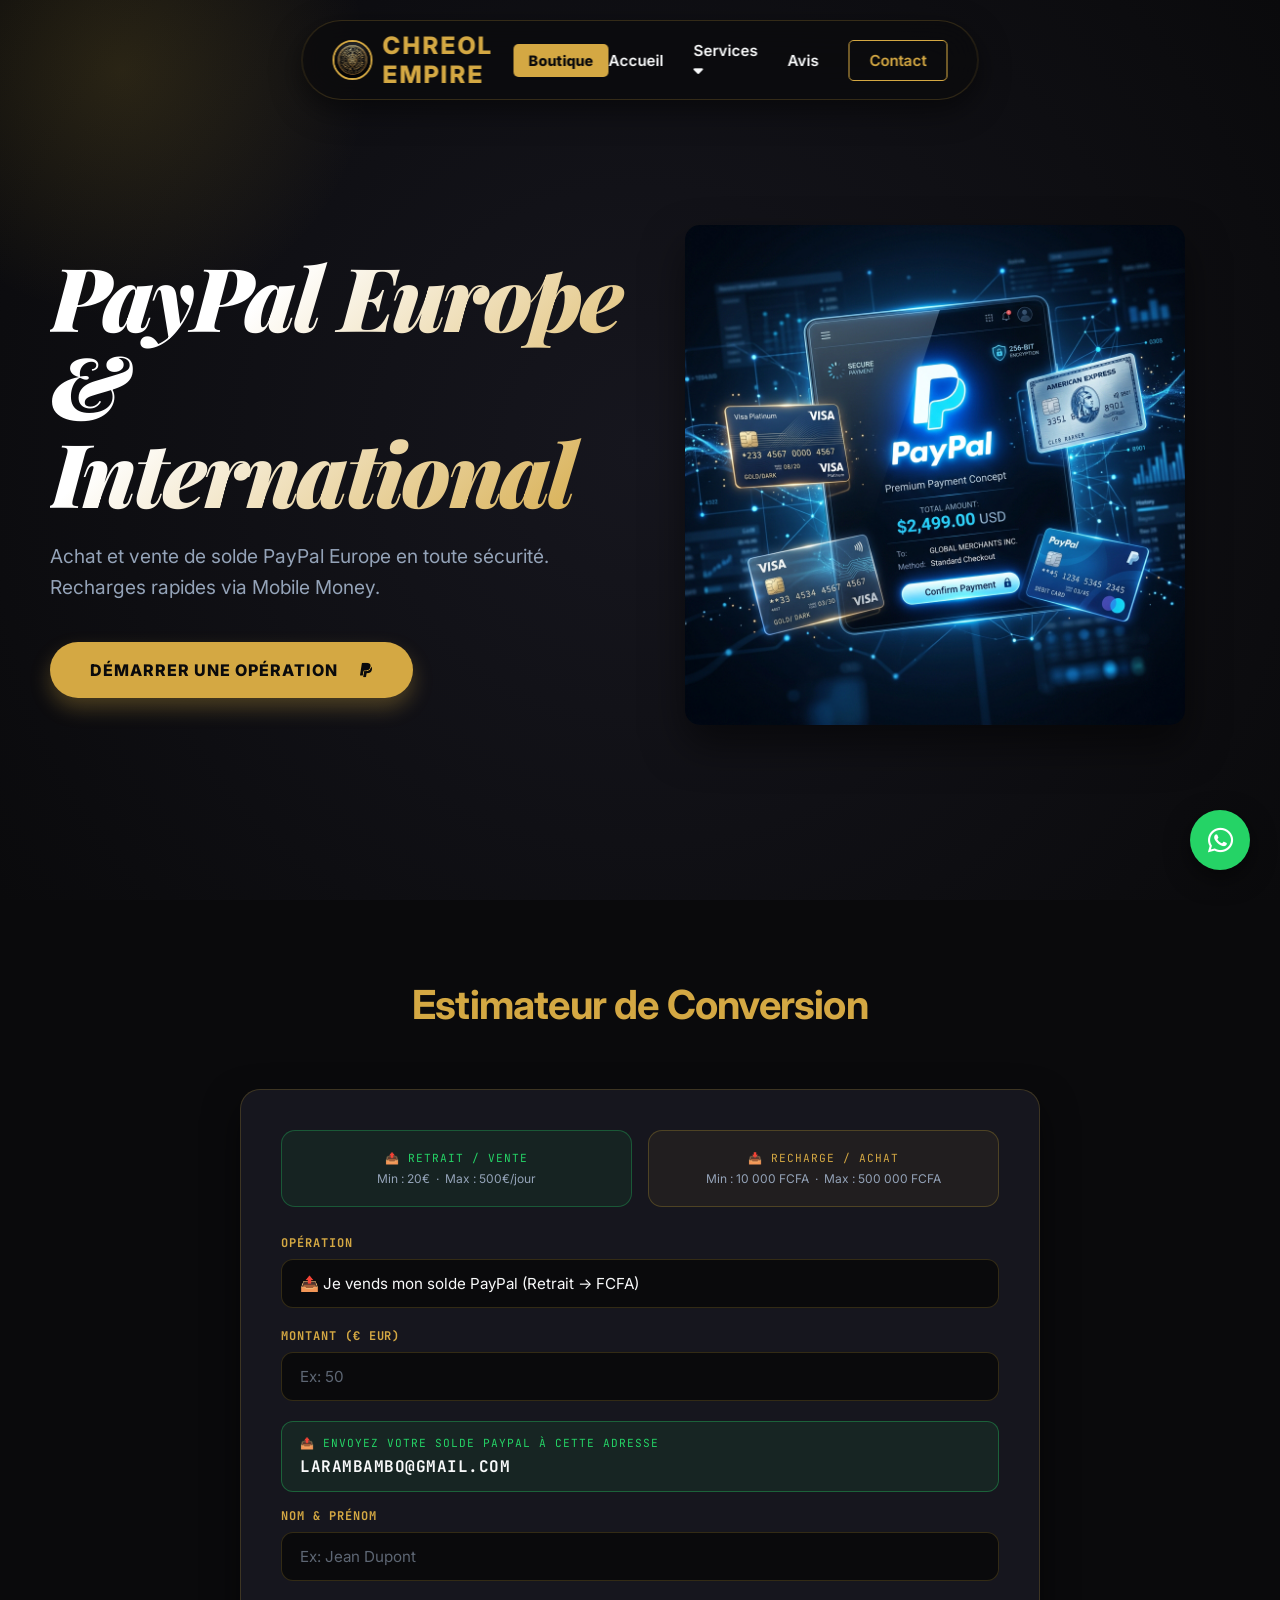
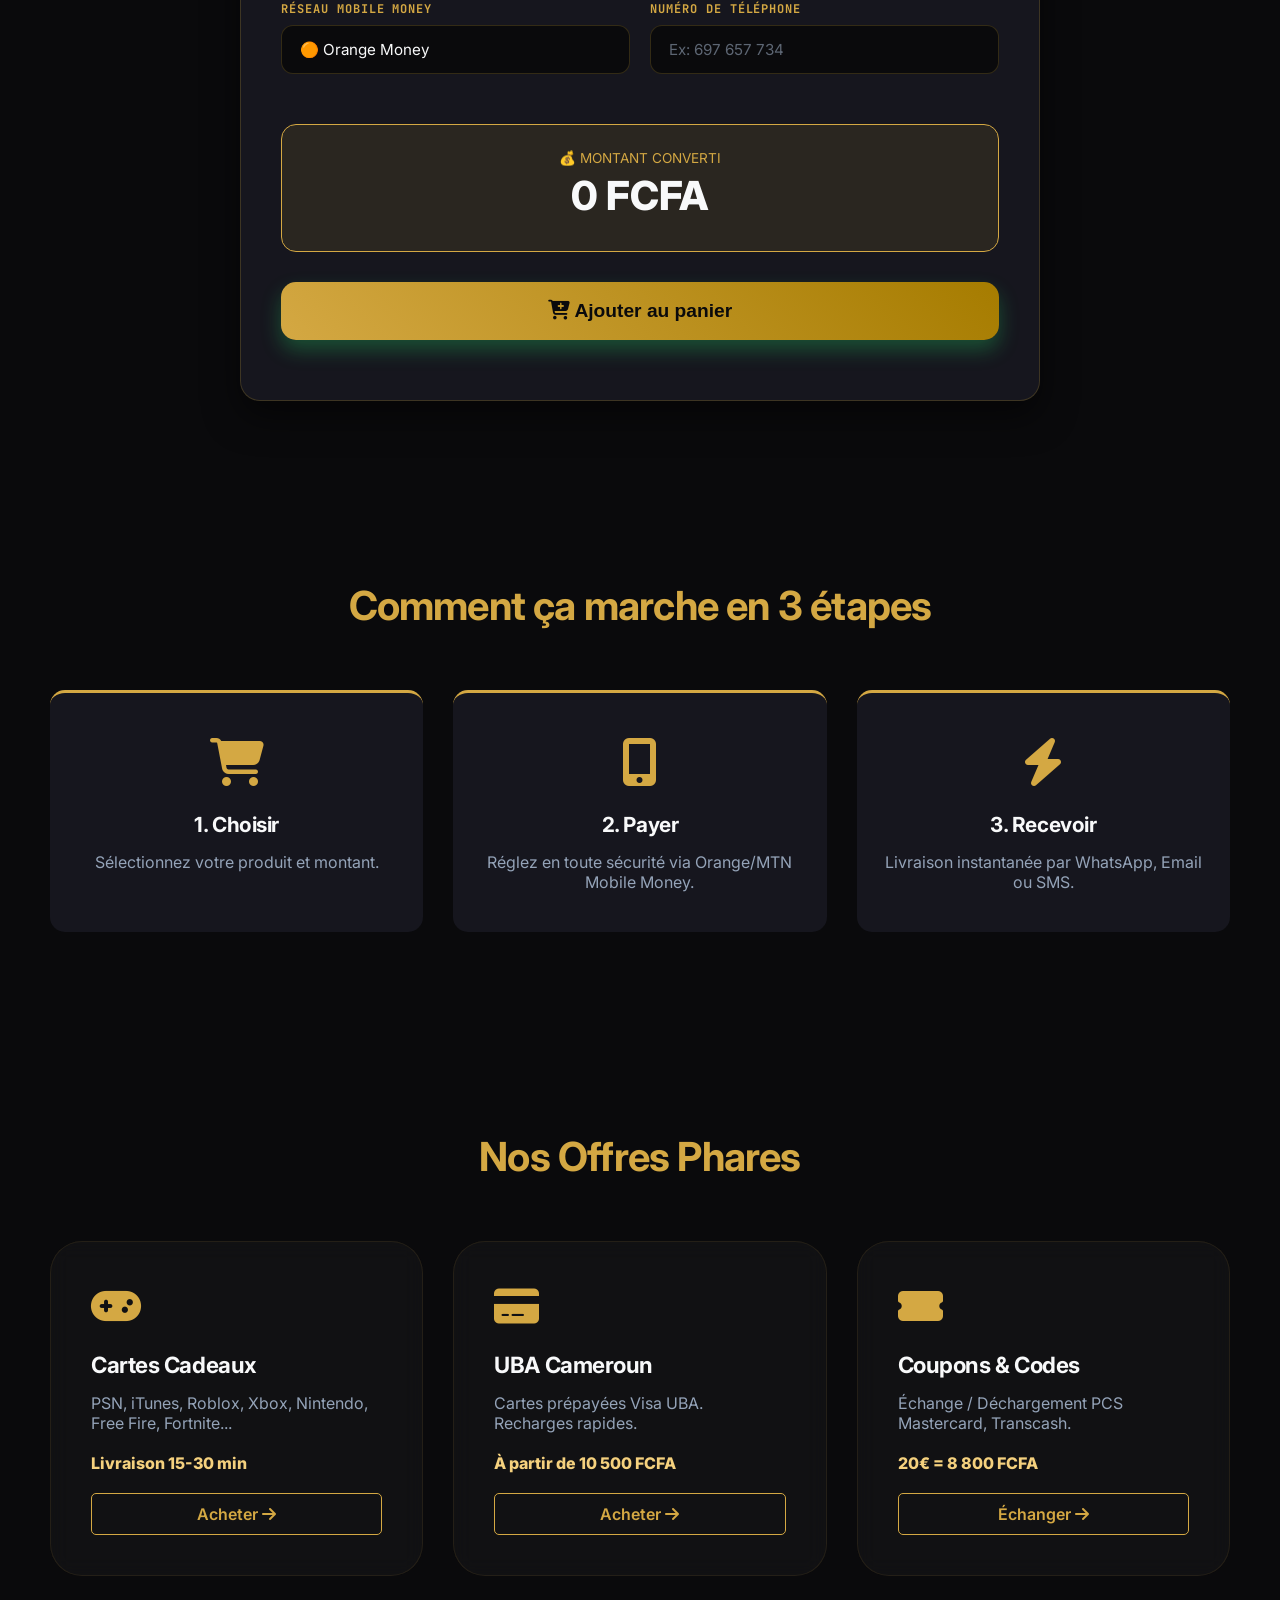
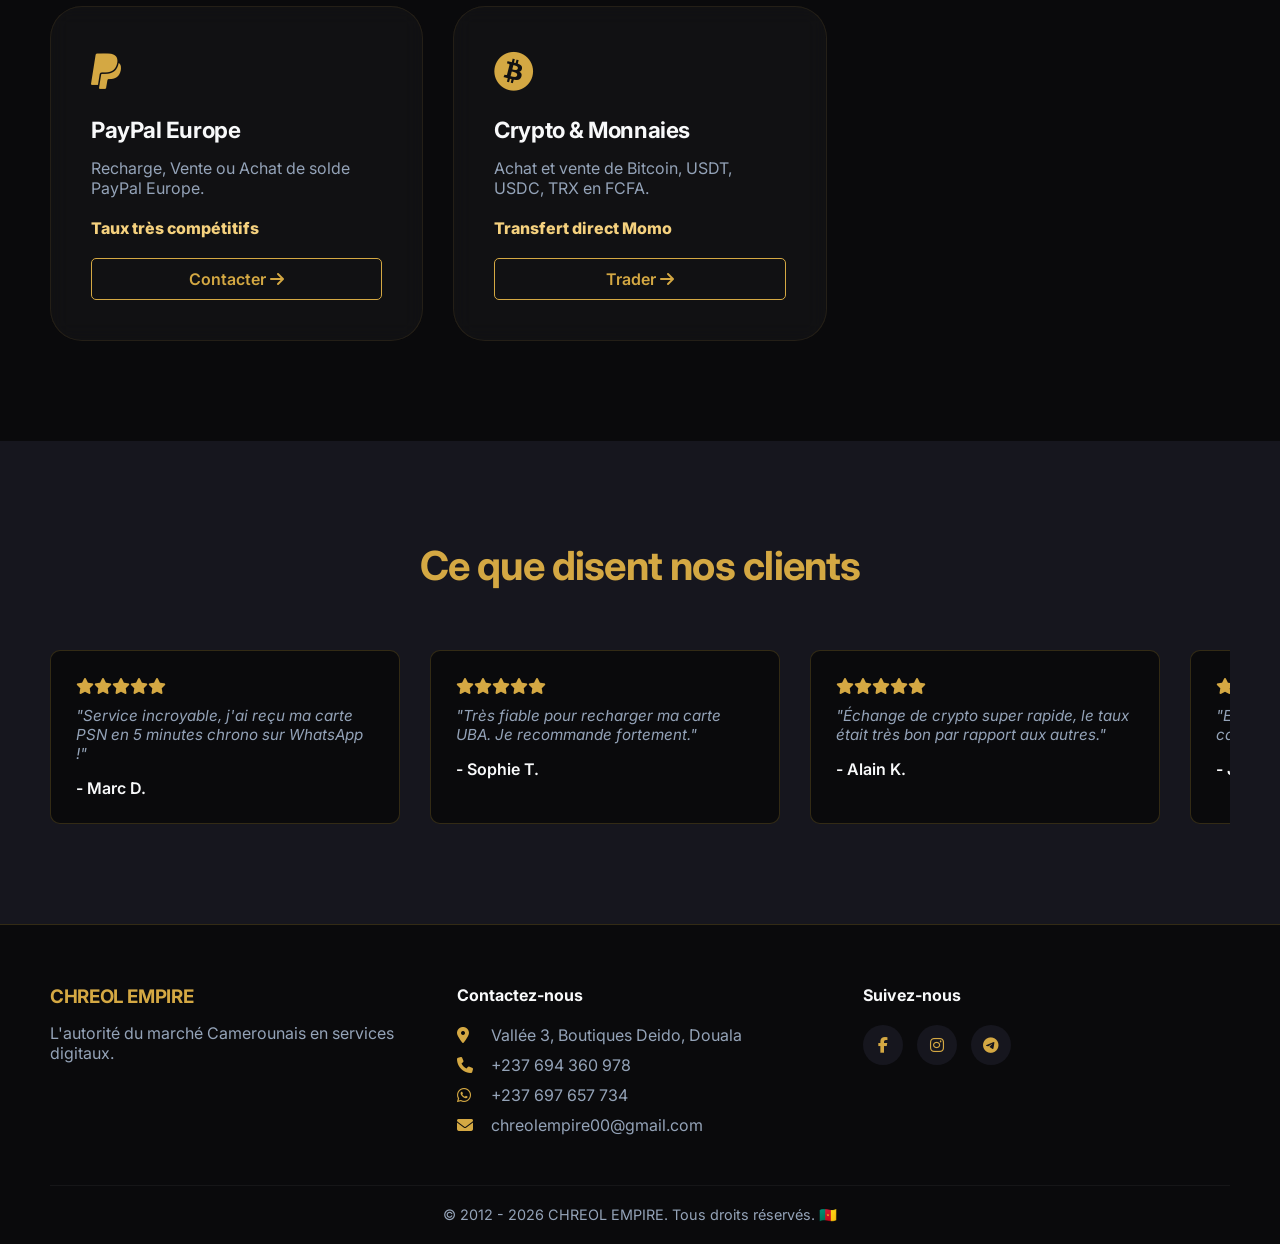
<file: paypal.html>
<!DOCTYPE html>
<html lang="fr">

<head>
    <meta charset="UTF-8">
    <meta name="viewport" content="width=device-width, initial-scale=1.0">
    <title>Chreol Empire | PayPal Europe</title>
    <meta name="description"
        content="Achat et vente de solde PayPal Europe au Cameroun. Recharge rapide via MTN ou Orange Mobile Money. Taux compétitifs garantis.">
    <link rel="stylesheet" href="style.css">
    <link href="https://fonts.googleapis.com/css2?family=Inter:wght@300;400;600;800&family=Playfair+Display:ital,wght@1,700;1,900&family=JetBrains+Mono:wght@400;700&display=swap" rel="stylesheet">
    <link rel="stylesheet" href="https://cdnjs.cloudflare.com/ajax/libs/font-awesome/6.4.0/css/all.min.css">
    <link rel="icon" type="image/jpeg" href="img/logo.jpg">
    <link rel="shortcut icon" href="img/logo.jpg" type="image/x-icon">
    <link rel="apple-touch-icon" href="img/logo.jpg">
</head>

<body>
    <!-- Header -->
    <header>
        <div class="logo-area" style="display: flex; align-items: center; gap: 20px;">
            <div class="logo">
                <a href="index.html" style="display: flex; align-items: center; gap: 10px; text-decoration: none; color: inherit;">
                    <img src="img/logo.jpg" alt="Chreol Empire Logo">
                    <span>CHREOL EMPIRE</span>
                </a>
            </div>
            <a href="cartes-cadeaux.html" class="btn-nav-left">Boutique</a>
        </div>
        <div class="menu-toggle" id="mobile-menu"><i class="fas fa-bars"></i></div>
        <nav>
            <a href="index.html">Accueil</a>
            <div class="dropdown">
                <a href="#" class="dropbtn">Services <i class="fas fa-caret-down"></i></a>
                <div class="dropdown-content">
                    <a href="cartes-cadeaux.html">Cartes Cadeaux & Jeux</a>
                    <a href="uba-cameroun.html">UBA Cameroun</a>
                    <a href="coupons-codes.html">Coupons & Codes</a>
                    <a href="paypal.html">PayPal Europe</a>
                    <a href="crypto.html">Crypto & Monnaies</a>
                </div>
            </div>
            <a href="index.html#temoignages">Avis</a>
            <div class="nav-cart" id="navCart" onclick="scrollToCart()">
                <i class="fas fa-shopping-basket"></i>
                <span class="cart-count-badge" id="navCartCount">0</span>
            </div>
            <a href="#" onclick="openContactModal(event)" class="btn-contact">Contact</a>
        </nav>
    </header>

    <!-- Hero Section -->
    <section class="hero">
        <div class="hero-content">
            <h1>PayPal Europe & International</h1>
            <p>Achat et vente de solde PayPal Europe en toute sécurité. Recharges rapides via Mobile Money.</p>
            <a href="#commander" class="cta-button">Démarrer une opération <i class="fab fa-paypal"></i></a>
        </div>
        <div class="hero-image">
            <img src="img/paypal_hero.png" alt="PayPal Europe" style="width: 100%; max-width: 500px; border-radius: 15px; box-shadow: 0 20px 40px rgba(0,0,0,0.5);">
        </div>
    </section>

    <!-- Service PayPal -->
    <section class="card-selection" id="commander">
        <h2>Estimateur de Conversion</h2>
        <div class="form-container">

            <!-- Taux du jour -->
            <div style="display: grid; grid-template-columns: 1fr 1fr; gap: 16px; margin-bottom: 28px;">
                <div style="background: rgba(37,211,102,0.07); border: 1px solid rgba(37,211,102,0.3); border-radius: 14px; padding: 20px; text-align: center;">
                    <div style="font-size: 0.7rem; text-transform: uppercase; letter-spacing: 1px; color: #25D366; font-family: 'JetBrains Mono', monospace; margin-bottom: 6px;">📤 Retrait / Vente</div>
                    <!-- <div style="font-size: 1.6rem; font-weight: 800; color: var(--text); font-family: 'JetBrains Mono', monospace;">1€ = <span style="color: #25D366;">500</span> FCFA</div> -->
                    <div style="font-size: 0.75rem; color: var(--text-muted); margin-top: 4px;">Min : 20€ &nbsp;·&nbsp; Max : 500€/jour</div>
                </div>
                <div style="background: rgba(212,175,55,0.06); border: 1px solid rgba(212,175,55,0.25); border-radius: 14px; padding: 20px; text-align: center;">
                    <div style="font-size: 0.7rem; text-transform: uppercase; letter-spacing: 1px; color: var(--gold); font-family: 'JetBrains Mono', monospace; margin-bottom: 6px;">📥 Recharge / Achat</div>
                    <!-- <div style="font-size: 1.6rem; font-weight: 800; color: var(--text); font-family: 'JetBrains Mono', monospace;">1€ = <span style="color: var(--gold);">700</span> FCFA</div> -->
                    <div style="font-size: 0.75rem; color: var(--text-muted); margin-top: 4px;">Min : 10 000 FCFA &nbsp;·&nbsp; Max : 500 000 FCFA</div>
                </div>
            </div>

            <!-- Opération -->
            <div class="form-group">
                <label for="paypalService">Opération</label>
                <select id="paypalService" onchange="calculatePaypal()">
                    <option value="vente">📤 Je vends mon solde PayPal (Retrait → FCFA)</option>
                    <option value="achat">📥 J'achète du solde PayPal (Recharge ← FCFA)</option>
                </select>
            </div>

            <div class="form-group">
                <label for="paypalAmount" id="paypalAmountLabel">Montant (€ EUR)</label>
                <input type="number" id="paypalAmount" placeholder="Ex: 50" min="1" oninput="calculatePaypal()">
            </div>

            <!-- Adresse PayPal à créditer (vente uniquement, visible par défaut) -->
            <div id="paypalSendInfo" style="background: rgba(37,211,102,0.08); border: 1px solid rgba(37,211,102,0.35); border-radius: 12px; padding: 14px 18px; margin-bottom: 16px;">
                <div style="font-size: 0.7rem; text-transform: uppercase; letter-spacing: 1px; color: #25D366; font-family: 'JetBrains Mono', monospace; margin-bottom: 6px;">📤 Envoyez votre solde PayPal à cette adresse</div>
                <div style="font-family: 'JetBrains Mono', monospace; font-size: 1rem; font-weight: 700; color: var(--text); letter-spacing: 0.5px;">LARAMBAMBO@GMAIL.COM</div>
            </div>

            <!-- Email PayPal client (achat uniquement, masqué par défaut) -->
            <div class="form-group" id="paypalEmailGroup" style="display: none;">
                <label for="paypalEmail">Email PayPal <span style="color: #e74c3c;">*</span> (votre compte)</label>
                <input type="email" id="paypalEmail" placeholder="votre@email.com">
            </div>

            <div class="form-group">
                <label for="paypalName">Nom &amp; Prénom</label>
                <input type="text" id="paypalName" placeholder="Ex: Jean Dupont">
            </div>

            <!-- Réseau + Téléphone (vente uniquement, visible par défaut) -->
            <div class="form-grid" id="paypalMomoGroup">
                <div class="form-group">
                    <label for="paypalNetwork">Réseau Mobile Money</label>
                    <select id="paypalNetwork">
                        <option value="Orange Money">🟠 Orange Money</option>
                        <option value="MTN Money">🟡 MTN Money</option>
                    </select>
                </div>
                <div class="form-group">
                    <label for="paypalPhone">Numéro de téléphone</label>
                    <input type="tel" id="paypalPhone" placeholder="Ex: 697 657 734" maxlength="9" inputmode="numeric">
                </div>
            </div>

            <!-- Résultat conversion -->
            <div class="price-display" style="margin-top: 10px;">
                <div class="price-label" id="paypalConvLabel">💰 Montant converti</div>
                <div class="price-amount" id="paypalConvertedAmount">0 FCFA</div>
                <small id="paypalRateInfo" style="color: var(--text-muted); font-family: 'JetBrains Mono', monospace; font-size: 0.8rem; margin-top: 6px; display: block;"></small>
            </div>

            <button class="btn-wa" onclick="addPayPalToCart()" style="background: linear-gradient(45deg, var(--gold), var(--gold-dark)); color: var(--black); margin-top: 10px; margin-bottom: 20px;">
                <i class="fas fa-cart-plus"></i> Ajouter au panier
            </button>

            <!-- Section panier -->
            <div id="cartSection" style="display: none; margin-top: 10px; border-top: 1px solid rgba(212, 175, 55, 0.2); padding-top: 20px;">
                <h3 style="color: var(--gold); margin-bottom: 15px;"><i class="fas fa-shopping-basket"></i> Votre Panier</h3>
                <div id="cartItems" style="margin-bottom: 20px;"></div>

                <div class="price-display" style="background: rgba(212, 175, 55, 0.15);">
                    <div class="price-label">Total à payer (opérations Recharge)</div>
                    <div class="price-amount" id="cartTotalPrice">0 FCFA</div>
                </div>

                <div class="payment-section">
                    <label>Mode de Paiement (Recharge uniquement)</label>
                    <div class="payment-grid">
                        <div class="pay-card" id="mtn-btn" onclick="selectPayment('MTN')">🟡 MTN Money</div>
                        <div class="pay-card" id="om-btn" onclick="selectPayment('OM')">🟠 Orange Money</div>
                    </div>
                    <div class="ussd-box" id="ussdBox" style="display: none;">
                        <div id="ussdInfo"></div>
                        <div class="ussd-code" id="ussdCode"></div>
                        <div class="ussd-action">Action : Tapez ce code pour valider le paiement.</div>
                    </div>
                    <div class="screenshot-notice">
                        ⚠️ <b>IMPORTANT :</b> Joignez la <b>capture d'écran</b> du paiement à votre message WhatsApp pour que votre demande soit traitée immédiatement.
                    </div>
                </div>

                <button class="btn-wa" onclick="sendPayPalOrder()">Finaliser la demande sur WhatsApp <i class="fab fa-whatsapp"></i></button>
            </div>
        </div>
    </section>

    <!-- Comment ça marche -->
    <section id="comment-ca-marche" class="how-it-works">
        <h2>Comment ça marche en 3 étapes</h2>
        <div class="steps-container">
            <div class="step">
                <div class="step-icon"><i class="fas fa-shopping-cart"></i></div>
                <h3>1. Choisir</h3>
                <p>Sélectionnez votre produit et montant.</p>
            </div>
            <div class="step">
                <div class="step-icon"><i class="fas fa-mobile-alt"></i></div>
                <h3>2. Payer</h3>
                <p>Réglez en toute sécurité via Orange/MTN Mobile Money.</p>
            </div>
            <div class="step">
                <div class="step-icon"><i class="fas fa-bolt"></i></div>
                <h3>3. Recevoir</h3>
                <p>Livraison instantanée par WhatsApp, Email ou SMS.</p>
            </div>
        </div>
    </section>

    <!-- Produits -->
    <section id="produits" class="products">
        <h2>Nos Offres Phares</h2>
        <div class="products-grid">
            <div class="product-card">
                <div class="icon-wrap"><i class="fas fa-gamepad"></i></div>
                <h3>Cartes Cadeaux</h3>
                <p>PSN, iTunes, Roblox, Xbox, Nintendo, Free Fire, Fortnite...</p>
                <div class="price">Livraison 15-30 min</div>
                <a href="cartes-cadeaux.html" class="btn-buy">Acheter <i class="fas fa-arrow-right"></i></a>
            </div>
            <div class="product-card">
                <div class="icon-wrap"><i class="fas fa-credit-card"></i></div>
                <h3>UBA Cameroun</h3>
                <p>Cartes prépayées Visa UBA. Recharges rapides.</p>
                <div class="price">À partir de 10 500 FCFA</div>
                <a href="uba-cameroun.html" class="btn-buy">Acheter <i class="fas fa-arrow-right"></i></a>
            </div>
            <div class="product-card">
                <div class="icon-wrap"><i class="fas fa-ticket-alt"></i></div>
                <h3>Coupons & Codes</h3>
                <p>Échange / Déchargement PCS Mastercard, Transcash.</p>
                <div class="price">20€ = 8 800 FCFA</div>
                <a href="coupons-codes.html" class="btn-buy">Échanger <i class="fas fa-arrow-right"></i></a>
            </div>
            <div class="product-card">
                <div class="icon-wrap"><i class="fab fa-paypal"></i></div>
                <h3>PayPal Europe</h3>
                <p>Recharge, Vente ou Achat de solde PayPal Europe.</p>
                <div class="price">Taux très compétitifs</div>
                <a href="paypal.html" class="btn-buy">Contacter <i class="fas fa-arrow-right"></i></a>
            </div>
            <div class="product-card">
                <div class="icon-wrap"><i class="fab fa-bitcoin"></i></div>
                <h3>Crypto & Monnaies</h3>
                <p>Achat et vente de Bitcoin, USDT, USDC, TRX en FCFA.</p>
                <div class="price">Transfert direct Momo</div>
                <a href="crypto.html" class="btn-buy">Trader <i class="fas fa-arrow-right"></i></a>
            </div>
        </div>
    </section>

    <!-- Temoignages -->
    <section id="temoignages" class="testimonials">
        <h2>Ce que disent nos clients</h2>
        <div class="marquee-wrapper">
            <div class="marquee" id="marquee-track">
                <!-- Javascript will populate 25 reviews here -->
            </div>
        </div>
    </section>

    <!-- Footer -->
    <footer id="contact">
        <div class="footer-content">
            <div class="footer-info">
                <h3>CHREOL EMPIRE</h3>
                <p>L'autorité du marché Camerounais en services digitaux.</p>
            </div>
            <div class="footer-links">
                <h4>Contactez-nous</h4>
                <ul>
                    <li><i class="fas fa-map-marker-alt"></i> <a href="https://www.google.com/maps/search/Chreol+EMPIRE+Vallée+3+Deido+Douala/" target="_blank" rel="noopener noreferrer">Vallée 3, Boutiques Deido, Douala</a></li>
                    <li><i class="fas fa-phone"></i> <a href="tel:+237694360978">+237 694 360 978</a></li>
                    <li><i class="fab fa-whatsapp"></i> <a href="https://wa.me/237697657734" target="_blank" rel="noopener noreferrer">+237 697 657 734</a></li>
                    <li><i class="fas fa-envelope"></i> <a href="mailto:chreolempire00@gmail.com">chreolempire00@gmail.com</a></li>
                </ul>
            </div>
            <div class="footer-socials">
                <h4>Suivez-nous</h4>
                <div class="social-icons">
                    <a href="https://www.facebook.com/chreolempire" target="_blank" rel="noopener noreferrer" aria-label="Facebook"><i class="fab fa-facebook-f"></i></a>
                    <a href="https://www.instagram.com/chreolempire" target="_blank" rel="noopener noreferrer" aria-label="Instagram"><i class="fab fa-instagram"></i></a>
                    <a href="https://t.me/chreolempireBot" target="_blank" rel="noopener noreferrer" aria-label="Telegram"><i class="fab fa-telegram-plane"></i></a>
                </div>
            </div>
        </div>
        <div class="footer-bottom">
            <p>&copy; 2012 - 2026 CHREOL EMPIRE. Tous droits réservés. 🇨🇲</p>
        </div>
    </footer>

    <!-- Floating Actions -->
    <div class="floating-actions">
        <a href="#cartSection" class="cart-float" id="cartFloat">
            <i class="fas fa-shopping-cart"></i>
            <span class="cart-count-badge" id="cartFloatCount">0</span>
        </a>
        <div class="wa-float" onclick="openContactModal(event)">
            <i class="fab fa-whatsapp"></i>
            <span class="wa-tooltip">Besoin d'aide ? Contactez-nous</span>
        </div>
    </div>

    <!-- Image Modal -->
    <div id="imageModal" class="modal">
        <span class="close-modal">&times;</span>
        <span class="prev-modal">&#10094;</span>
        <span class="next-modal">&#10095;</span>
        <img class="modal-content" id="modalImg">
    </div>

    <!-- Contact Modal -->
    <div id="contactModal" class="modal">
        <div class="modal-form-content">
            <span class="close-contact-modal" onclick="closeContactModal()">&times;</span>
            <h2>Nous envoyer un message</h2>
            <p>Besoin de passer commande ou autres choses ? Remplissez le formulaire ci-dessous.</p>
            <div class="contact-form-group">
                <input type="text" id="contactName" placeholder="Nom complet" required>
            </div>
            <div class="contact-form-group">
                <input type="tel" id="contactPhone" placeholder="Téléphone" required>
            </div>
            <div class="contact-form-group">
                <input type="email" id="contactEmail" placeholder="Email" required>
            </div>
            <div class="contact-form-group">
                <textarea id="contactMessage" placeholder="Message ou description du besoin" rows="4" required></textarea>
            </div>
            <button onclick="sendContactWhatsApp()" class="btn-wa">Envoyer le message <i class="fab fa-whatsapp"></i></button>
        </div>
    </div>

    <!-- SVG Noise Overlay -->
    <svg style="display: none;">
        <filter id="noiseFilter">
            <feTurbulence type="fractalNoise" baseFrequency="0.6" numOctaves="3" stitchTiles="stitch" />
            <feColorMatrix type="saturate" values="0" />
            <feComponentTransfer>
                <feFuncA type="linear" slope="0.05" />
            </feComponentTransfer>
        </filter>
    </svg>
    <div class="noise-overlay"></div>

    <script src="script.js"></script>
</body>

</html>
</file>
<file: style.css>
:root {
    --gold: #D4A843;
    --gold-light: #F5D17E;
    --gold-dark: #A67C00;
    --black: #0A0A0C;
    --black-light: #16161E;
    --text: #F8F9FA;
    --text-muted: #94A3B8;
    --accent: #D4A843;
    --radius-main: 2.5rem;
    --radius-card: 2rem;
}

* {
    margin: 0;
    padding: 0;
    box-sizing: border-box;
}

html {
    scroll-behavior: smooth;
}

body {
    font-family: 'Inter', sans-serif;
    background-color: var(--black);
    color: var(--text);
    overflow-x: hidden;
    position: relative;
}

.noise-overlay {
    position: fixed;
    top: 0;
    left: 0;
    width: 100%;
    height: 100%;
    pointer-events: none;
    z-index: 9999;
    filter: url(#noiseFilter);
    opacity: 0.05;
}

h1, h2, h3 {
    font-family: 'Inter', sans-serif;
    letter-spacing: -0.02em;
}

.dramatic-text {
    font-family: 'Playfair Display', serif;
    font-style: italic;
    font-weight: 700;
}

.mono-data {
    font-family: 'JetBrains Mono', monospace;
}

a {
    text-decoration: none;
    color: inherit;
}

/* Floating Pill Navbar */
header {
    display: flex;
    justify-content: space-between;
    align-items: center;
    padding: 10px 30px;
    background-color: rgba(10, 10, 12, 0.7);
    backdrop-filter: blur(20px);
    position: fixed;
    width: auto;
    left: 50%;
    transform: translateX(-50%);
    top: 20px;
    z-index: 1000;
    border: 1px solid rgba(212, 168, 67, 0.2);
    border-radius: 100px;
    box-shadow: 0 10px 30px rgba(0,0,0,0.5);
    transition: all 0.4s cubic-bezier(0.4, 0, 0.2, 1);
}

header.scrolled {
    padding: 8px 20px;
    background-color: rgba(10, 10, 12, 0.9);
}

.logo-area {
    display: flex;
    align-items: center;
    gap: 15px;
}

.logo {
    display: flex;
    align-items: center;
    gap: 15px;
    font-weight: 800;
    font-size: 1.5rem;
    color: var(--gold);
    letter-spacing: 2px;
}

.logo img {
    height: 40px;
    width: 40px;
    object-fit: cover;
    border-radius: 50%;
    border: 2px solid var(--gold);
}

nav {
    display: flex;
    gap: 30px;
    align-items: center;
}

nav a {
    font-weight: 600;
    font-size: 0.95rem;
    transition: color 0.3s;
}

nav a:hover {
    color: var(--gold);
}

/* Dropdown Menu */
.dropdown {
    position: relative;
    display: inline-block;
}

.dropdown-content {
    opacity: 0;
    visibility: hidden;
    position: absolute;
    background-color: var(--black-light);
    min-width: 220px;
    box-shadow: 0px 15px 35px rgba(0,0,0,0.8);
    z-index: 1000;
    border-radius: 10px;
    border: 1px solid rgba(212, 175, 55, 0.3);
    top: calc(100% + 5px); 
    left: 50%;
    transform: translateX(-50%) translateY(10px);
    transition: all 0.3s ease;
    overflow: hidden;
}

.dropdown:hover .dropdown-content {
    opacity: 1;
    visibility: visible;
    transform: translateX(-50%) translateY(0);
}

/* Invisible bridge to prevent dropdown from closing */
.dropdown::after {
    content: "";
    position: absolute;
    width: 100%;
    height: 15px;
    bottom: -15px;
    left: 0;
    display: none;
}

.dropdown:hover::after {
    display: block;
}

.dropdown-content a {
    color: var(--text);
    padding: 12px 16px;
    text-decoration: none;
    display: block;
    transition: 0.3s;
    border-bottom: 1px solid rgba(255,255,255,0.05);
}

.dropdown-content a:last-child {
    border-bottom: none;
}

.dropdown-content a:hover {
    background-color: rgba(212, 175, 55, 0.1);
    color: var(--gold);
}

.btn-nav-left {
    background-color: var(--gold);
    color: var(--black);
    padding: 8px 15px;
    border-radius: 5px;
    font-weight: 800;
    font-size: 0.9rem;
    transition: transform 0.3s;
}
.btn-nav-left:hover {
    transform: translateY(-2px);
    background-color: var(--gold-light);
}

.btn-contact {
    border: 1px solid var(--gold);
    padding: 10px 20px;
    border-radius: 5px;
    color: var(--gold);
}

.btn-contact:hover {
    background-color: var(--gold);
    color: var(--black);
}

/* Mobile Toggle */
.menu-toggle {
    display: none;
    font-size: 1.5rem;
    color: var(--gold);
    cursor: pointer;
}

/* Hero Section */
.hero {
    display: flex;
    align-items: center;
    justify-content: space-between;
    padding: 150px 50px 100px;
    min-height: 100vh;
    background: radial-gradient(circle at center, var(--black-light) 0%, var(--black) 100%);
    position: relative;
    overflow: hidden;
}

.hero::before {
    content: '';
    position: absolute;
    top: -20%;
    left: -10%;
    width: 500px;
    height: 500px;
    background: radial-gradient(circle, rgba(212, 175, 55, 0.15) 0%, transparent 70%);
    z-index: 0;
}

.hero-content {
    flex: 1;
    z-index: 1;
    max-width: 600px;
}

.hero h1 {
    font-family: 'Playfair Display', serif;
    font-style: italic;
    font-size: 5.5rem;
    font-weight: 900;
    line-height: 1;
    margin-bottom: 25px;
    background: linear-gradient(135deg, #fff 30%, var(--gold) 100%);
    -webkit-background-clip: text;
    background-clip: text;
    -webkit-text-fill-color: transparent;
    letter-spacing: -0.03em;
}

.hero p {
    font-size: 1.2rem;
    color: var(--text-muted);
    margin-bottom: 40px;
    line-height: 1.6;
}

.cta-button {
    display: inline-flex;
    align-items: center;
    gap: 12px;
    background: var(--gold);
    color: var(--black);
    padding: 18px 40px;
    border-radius: 50px;
    font-weight: 800;
    text-transform: uppercase;
    letter-spacing: 1px;
    transition: all 0.4s cubic-bezier(0.175, 0.885, 0.32, 1.275);
    box-shadow: 0 10px 20px rgba(212, 168, 67, 0.3);
    border: none;
    cursor: pointer;
}

.cta-button:hover {
    transform: scale(1.05) translateY(-3px);
    box-shadow: 0 15px 30px rgba(212, 168, 67, 0.4);
}

.cta-button i {
    margin-left: 10px;
}

.hero-image {
    flex: 1;
    display: flex;
    justify-content: center;
    position: relative;
    z-index: 1;
}

.card-stack {
    position: relative;
    width: 100%;
    height: 300px;
}

.card {
    position: absolute;
    top: 50%;
    left: 50%;
    margin-top: -100px;
    margin-left: -160px;
    width: 320px;
    height: 200px;
    border-radius: 15px;
    border: 2px solid rgba(212, 175, 55, 0.5);
    box-shadow: 0 20px 40px rgba(0,0,0,0.5);
    transition: transform 0.5s, z-index 0.5s;
    object-fit: cover;
    background-color: var(--black-light);
    cursor: pointer;
}

/* Base states handled by JS */
.card-stack:hover .card { 
    filter: brightness(0.7);
}
.card-stack:hover .card:hover { 
    filter: brightness(1.1);
    transform: scale(1.1) translateY(-20px) !important;
    z-index: 10 !important;
}

/* Sections Common */
section {
    padding: 100px 50px;
    scroll-margin-top: 80px;
}

h2 {
    font-size: 2.5rem;
    text-align: center;
    margin-bottom: 60px;
    color: var(--gold);
}

/* Comment ça marche */
.steps-container {
    display: flex;
    justify-content: space-around;
    gap: 30px;
}

.step {
    text-align: center;
    flex: 1;
    background-color: var(--black-light);
    padding: 40px 20px;
    border-radius: 15px;
    border-top: 3px solid var(--gold);
    transition: transform 0.3s;
}

.step:hover {
    transform: translateY(-10px);
}

.step-icon {
    font-size: 3rem;
    color: var(--gold);
    margin-bottom: 20px;
}

.step h3 {
    margin-bottom: 15px;
    font-size: 1.3rem;
}

.step p {
    color: var(--text-muted);
}

/* Produits */
.products-grid {
    display: grid;
    grid-template-columns: repeat(auto-fit, minmax(280px, 1fr));
    gap: 30px;
}

.product-card {
    background: rgba(255, 255, 255, 0.03);
    backdrop-filter: blur(10px);
    padding: 40px;
    border-radius: var(--radius-card);
    border: 1px solid rgba(212, 168, 67, 0.1);
    transition: all 0.5s cubic-bezier(0.23, 1, 0.32, 1);
    display: flex;
    flex-direction: column;
}

.product-card:hover {
    border-color: var(--gold);
    box-shadow: 0 10px 30px rgba(212, 175, 55, 0.1);
    transform: translateY(-5px);
}

.icon-wrap {
    font-size: 2.5rem;
    color: var(--gold);
    margin-bottom: 20px;
}

.product-card h3 {
    font-size: 1.4rem;
    margin-bottom: 15px;
}

.product-card p {
    color: var(--text-muted);
    margin-bottom: 20px;
    flex: 1;
}

.product-card .price {
    font-weight: 800;
    color: var(--gold-light);
    margin-bottom: 20px;
}

.btn-buy {
    background-color: transparent;
    color: var(--gold);
    border: 1px solid var(--gold);
    padding: 10px;
    text-align: center;
    border-radius: 5px;
    font-weight: 600;
    transition: all 0.3s;
}

.btn-buy:hover {
    background-color: var(--gold);
    color: var(--black);
}

/* Temoignages */
.testimonials {
    background-color: var(--black-light);
    overflow: hidden;
}

.marquee-wrapper {
    position: relative;
    display: flex;
    overflow: hidden;
    user-select: none;
    gap: 30px;
}

.marquee {
    display: flex;
    animation: scroll 40s linear infinite;
    gap: 30px;
    white-space: nowrap;
}

.marquee:hover {
    animation-play-state: paused;
}

@keyframes scroll {
    0% { transform: translateX(0); }
    100% { transform: translateX(calc(-100% / 2)); }
}

.review-card {
    background-color: var(--black);
    padding: 25px;
    border-radius: 10px;
    width: 350px;
    flex-shrink: 0;
    border: 1px solid rgba(212, 175, 55, 0.2);
    white-space: normal;
}

.review-stars {
    color: var(--gold);
    margin-bottom: 10px;
}

.review-text {
    font-style: italic;
    margin-bottom: 15px;
    color: var(--text-muted);
    font-size: 0.95rem;
}

.review-author {
    font-weight: 600;
}

/* Footer */
footer {
    background-color: var(--black);
    border-top: 1px solid rgba(212, 175, 55, 0.2);
    padding: 60px 50px 20px;
}

.footer-content {
    display: flex;
    justify-content: space-between;
    flex-wrap: wrap;
    gap: 40px;
    margin-bottom: 40px;
}

.footer-info, .footer-links, .footer-socials {
    flex: 1;
    min-width: 250px;
}

.footer-info h3 {
    color: var(--gold);
    margin-bottom: 15px;
}

.footer-info p {
    color: var(--text-muted);
}

.footer-links h4, .footer-socials h4 {
    margin-bottom: 20px;
    color: var(--text);
}

.footer-links ul {
    list-style: none;
}

.footer-links li {
    margin-bottom: 10px;
    color: var(--text-muted);
}

.footer-links li i {
    color: var(--gold);
    width: 20px;
    margin-right: 10px;
}

.social-icons a {
    display: inline-flex;
    align-items: center;
    justify-content: center;
    width: 40px;
    height: 40px;
    background-color: var(--black-light);
    border-radius: 50%;
    color: var(--gold);
    margin-right: 10px;
    transition: all 0.3s;
}

.social-icons a:hover {
    background-color: var(--gold);
    color: var(--black);
    transform: translateY(-3px);
}

.footer-bottom {
    text-align: center;
    padding-top: 20px;
    border-top: 1px solid rgba(255,255,255,0.05);
    color: var(--text-muted);
    font-size: 0.9rem;
}

/* Responsive */
@media (max-width: 992px) {
    .hero {
        flex-direction: column;
        text-align: center;
        padding-top: 120px;
    }
    
    .hero-content {
        margin-bottom: 60px;
    }
    
    .card-stack {
        margin: 0 auto;
    }
}

@media (max-width: 768px) {
    header {
        padding: 15px 20px;
    }
    
    nav {
        display: none;
    }
    
    .hero h1 {
        font-size: 2.5rem;
    }
    
    .steps-container {
        flex-direction: column;
    }
    
    section {
        padding: 60px 20px;
    }
}

/* Card Selection Form */
.card-selection {
    background-color: var(--black);
    padding: 80px 50px;
}

.form-container {
    max-width: 800px;
    margin: 0 auto;
    background: var(--black-light);
    border: 1px solid rgba(212, 175, 55, 0.2);
    border-radius: 20px;
    padding: 40px;
    box-shadow: 0 15px 35px rgba(0,0,0,0.5);
}

.form-grid {
    display: grid;
    grid-template-columns: 1fr 1fr;
    gap: 20px;
    margin-bottom: 30px;
}

.form-group {
    display: flex;
    flex-direction: column;
}

.form-group label {
    font-size: 0.85rem;
    color: var(--text-muted);
    margin-bottom: 8px;
    text-transform: uppercase;
    font-weight: 600;
}

.form-group select, .form-group input {
    width: 100%;
    padding: 15px;
    background: var(--black);
    border: 1px solid rgba(212, 175, 55, 0.2);
    color: var(--text);
    border-radius: 10px;
    font-size: 1rem;
    outline: none;
    transition: 0.3s;
    font-family: 'Inter', sans-serif;
    -webkit-appearance: none;
    -moz-appearance: none;
    appearance: none;
}

.form-group select:focus, .form-group input:focus {
    border-color: var(--gold);
}

.price-display {
    background: rgba(212, 175, 55, 0.1);
    border: 1px solid var(--gold);
    padding: 25px;
    text-align: center;
    border-radius: 15px;
    margin-bottom: 30px;
}

.price-label {
    font-size: 0.85rem;
    text-transform: uppercase;
    color: var(--gold);
    margin-bottom: 5px;
}

.price-amount {
    font-size: 2.5rem;
    font-weight: 800;
    color: var(--text);
}

.payment-section {
    margin-bottom: 30px;
}

.payment-section label {
    display: block;
    font-size: 0.85rem;
    color: var(--text-muted);
    margin-bottom: 15px;
    text-transform: uppercase;
    font-weight: 600;
    text-align: center;
}

.payment-grid {
    display: grid;
    grid-template-columns: 1fr 1fr;
    gap: 15px;
}

.pay-card {
    padding: 15px;
    border: 1px solid rgba(212, 175, 55, 0.2);
    border-radius: 12px;
    text-align: center;
    cursor: pointer;
    transition: 0.3s;
    background: var(--black);
    font-weight: 600;
    font-size: 1rem;
}

.pay-card:hover {
    border-color: var(--gold);
}

.pay-card.active-mtn {
    background: #ffcc00;
    color: #000;
    border-color: #ffcc00;
}

.pay-card.active-om {
    background: #ff6600;
    color: #fff;
    border-color: #ff6600;
}

.btn-wa {
    display: block;
    width: 100%;
    background: linear-gradient(45deg, #25D366, #128C7E);
    color: #fff;
    padding: 18px;
    font-size: 1.2rem;
    font-weight: 800;
    border-radius: 15px;
    border: none;
    cursor: pointer;
    box-shadow: 0 10px 20px rgba(37, 211, 102, 0.3);
    transition: transform 0.3s, box-shadow 0.3s;
    text-align: center;
}

.btn-wa:hover {
    transform: translateY(-3px);
    box-shadow: 0 15px 25px rgba(37, 211, 102, 0.5);
}

/* USSD Box */
.ussd-box {
    background: #000;
    border: 1px solid rgba(212, 175, 55, 0.3);
    border-radius: 12px;
    padding: 20px;
    margin-top: 20px;
    text-align: center;
    animation: fadeIn 0.4s;
}

@keyframes fadeIn {
    from { opacity: 0; transform: translateY(10px); }
    to { opacity: 1; transform: translateY(0); }
}

.ussd-code {
    display: inline-block;
    font-family: 'Inter', sans-serif;
    font-size: 1.3rem;
    font-weight: 800;
    color: var(--gold);
    margin: 10px 0;
    padding: 10px 20px;
    background: rgba(212, 175, 55, 0.1);
    border-radius: 8px;
    text-decoration: none !important;
    letter-spacing: 2px;
}

.ussd-action {
    font-size: 0.85rem;
    color: var(--gold-light);
}

.screenshot-notice {
    margin-top: 20px;
    padding: 15px;
    background: rgba(255, 50, 50, 0.1);
    border: 1px solid rgba(255, 50, 50, 0.3);
    border-radius: 10px;
    font-size: 0.9rem;
    line-height: 1.5;
    color: #ffcccc;
}

@media (max-width: 768px) {
    .hero {
        flex-direction: column;
        padding: 120px 20px 40px;
        text-align: center;
        gap: 40px;
        min-height: auto;
    }

    .hero h1 {
        font-size: 2.5rem;
    }

    .hero-image {
        min-height: 220px;
        width: 100%;
    }

    /* Navbar Mobile */
    header {
        padding: 15px 20px;
    }

    .menu-toggle {
        display: block;
    }

    nav {
        display: none; /* Injected via JS class */
        position: absolute;
        top: 100%;
        left: 0;
        width: 100%;
        background-color: var(--black-light);
        flex-direction: column;
        padding: 20px;
        gap: 20px;
        border-bottom: 1px solid rgba(212, 175, 55, 0.2);
        box-shadow: 0 10px 20px rgba(0,0,0,0.5);
    }

    nav.active {
        display: flex;
    }

    .dropdown-content {
        position: static;
        transform: none;
        width: 100%;
        box-shadow: none;
        border: none;
        background: rgba(212, 175, 55, 0.05);
        margin-top: 10px;
    }

    .dropdown:hover .dropdown-content {
        display: none; /* Disable hover on mobile */
        opacity: 0;
        visibility: hidden;
    }

    .dropdown.active .dropdown-content {
        display: block;
        opacity: 1;
        visibility: visible;
        position: static;
        transform: none;
    }

    .btn-nav-left {
        display: none; /* Hide in header on mobile */
    }

    .hero-image {
        display: flex;
        justify-content: center;
        overflow: hidden;
    }

    .card-stack {
        height: 220px;
    }

    .card {
        width: 260px;
        height: 162px;
        margin-top: -81px;
        margin-left: -130px;
    }

    .form-grid {
        grid-template-columns: 1fr;
    }

    .card-selection {
        padding: 60px 20px;
    }

    .payment-grid {
        grid-template-columns: 1fr;
        gap: 15px;
    }

    .ussd-code {
        font-size: 1.05rem;
        word-break: break-all;
        padding: 10px;
        letter-spacing: 1px;
    }

    .footer-content {
        grid-template-columns: 1fr;
        text-align: center;
        gap: 30px;
    }

    .social-icons {
        justify-content: center;
    }

    .modal-content {
        max-width: 95%;
    }
}

/* Floating Buttons Container */
.floating-actions {
    position: fixed;
    bottom: 30px;
    right: 30px;
    display: flex;
    flex-direction: column;
    gap: 15px;
    z-index: 1000;
}

.wa-float, .cart-float {
    background-color: #25D366;
    color: #FFF;
    border-radius: 50%;
    width: 60px;
    height: 60px;
    display: flex;
    align-items: center;
    justify-content: center;
    font-size: 1.8rem;
    box-shadow: 0 8px 25px rgba(0,0,0,0.5);
    text-decoration: none;
    transition: all 0.3s cubic-bezier(0.175, 0.885, 0.32, 1.275);
    position: relative;
    cursor: pointer; /* Ensure pointer for buttons */
    border: none; /* Remove default button border */
}

.cart-float {
    background-color: var(--gold);
    color: var(--black);
    display: none; /* Injected via JS */
}

.wa-float:hover, .cart-float:hover {
    transform: scale(1.1) translateY(-5px);
    color: #FFF;
}

.cart-float:hover {
    background-color: var(--gold-light);
    color: var(--black);
}

.cart-count-badge {
    position: absolute;
    top: -5px;
    right: -5px;
    background-color: #ff4d4d;
    color: white;
    border-radius: 50%;
    width: 22px;
    height: 22px;
    font-size: 0.75rem;
    display: flex;
    align-items: center;
    justify-content: center;
    font-weight: bold;
    border: 2px solid var(--black);
}

/* Navbar Cart */
.nav-cart {
    position: relative;
    display: none; /* Injected via JS */
    cursor: pointer;
    font-size: 1.2rem;
    color: var(--gold);
    transition: 0.3s;
}

.nav-cart:hover {
    color: var(--gold-light);
    transform: scale(1.1);
}

.nav-cart .cart-count-badge {
    width: 18px;
    height: 18px;
    font-size: 0.65rem;
    top: -8px;
    right: -10px;
}

.wa-tooltip {
    position: absolute;
    right: 75px;
    background-color: rgba(10, 10, 10, 0.95);
    color: var(--gold);
    padding: 8px 15px;
    border-radius: 8px;
    font-size: 0.85rem;
    white-space: nowrap;
    opacity: 0;
    pointer-events: none;
    transition: 0.3s;
    border: 1px solid rgba(212, 175, 55, 0.3);
    font-weight: 600;
}

.wa-float:hover .wa-tooltip {
    opacity: 1;
}

/* Modal */
.modal {
    display: none; 
    position: fixed; 
    z-index: 2000; 
    padding-top: 50px; 
    left: 0;
    top: 0;
    width: 100%; 
    height: 100%; 
    overflow: auto; 
    background-color: rgba(0,0,0,0.9); 
    backdrop-filter: blur(10px);
}
.modal-content {
    margin: auto;
    display: block;
    max-width: 90%;
    max-height: 85vh;
    object-fit: contain;
    animation: zoom 0.4s ease-out;
    border-radius: 15px;
    box-shadow: 0 10px 40px rgba(212, 175, 55, 0.3);
}
@keyframes zoom {
    from {transform:scale(0.8); opacity:0;} 
    to {transform:scale(1); opacity:1;}
}
.close-modal {
    position: absolute;
    top: 20px;
    right: 40px;
    color: #fff;
    font-size: 50px;
    font-weight: bold;
    cursor: pointer;
    transition: 0.3s;
}
.close-modal:hover {
    color: var(--gold);
}
.prev-modal, .next-modal {
    cursor: pointer;
    position: absolute;
    top: 50%;
    width: auto;
    padding: 16px;
    margin-top: -50px;
    color: white;
    font-weight: bold;
    font-size: 40px;
    transition: 0.3s;
    border-radius: 0 3px 3px 0;
    user-select: none;
    -webkit-user-select: none;
}
.next-modal {
    right: 0;
    border-radius: 3px 0 0 3px;
}
.prev-modal {
    left: 0;
}
.prev-modal:hover, .next-modal:hover {
    background-color: rgba(212, 175, 55, 0.8);
}

/* Cart Styles */
.cart-item {
    background-color: var(--black);
    border: 1px solid rgba(212, 175, 55, 0.2);
    border-radius: 10px;
    padding: 15px;
    margin-bottom: 10px;
    display: flex;
    justify-content: space-between;
    align-items: center;
}

.cart-item-details {
    flex: 1;
}

.cart-item-title {
    font-weight: bold;
    color: var(--gold);
    margin-bottom: 5px;
}

.cart-item-desc {
    font-size: 0.9rem;
    color: var(--text-muted);
}

.card-tiers {
    display: grid;
    grid-template-columns: repeat(auto-fit, minmax(280px, 1fr));
    gap: 30px;
}

.tier-card {
    border-radius: 2.5rem;
    padding: 40px;
    border: 1px solid rgba(255, 255, 255, 0.05);
    background: rgba(255, 255, 255, 0.03);
    transition: all 0.5s cubic-bezier(0.23, 1, 0.32, 1);
}

.tier-card:hover {
    transform: translateY(-10px) scale(1.02);
    background: rgba(212, 175, 55, 0.05);
}

.tier-card.selected {
    background: var(--gold);
    color: var(--black);
    box-shadow: 0 30px 60px rgba(212, 175, 55, 0.2);
}

.tier-header h4 {
    font-size: 1.8rem;
    margin-bottom: 5px;
}

.tier-card .price {
    font-family: 'JetBrains Mono', monospace;
    font-size: 2rem;
    font-weight: 800;
}


@media (max-width: 1100px) {
    .uba-tab-content.active {
        grid-template-columns: 1fr;
    }
    .order-form {
        position: static;
    }
    .service-container {
        padding: 30px;
        border-radius: 2rem;
    }
}
.cart-item-price {
    font-weight: bold;
    font-size: 1.1rem;
    margin: 0 15px;
}

.btn-remove-cart {
    background-color: transparent;
    color: #ff4d4d;
    border: 1px solid #ff4d4d;
    padding: 5px 10px;
    border-radius: 5px;
    cursor: pointer;
    transition: 0.3s;
}

.btn-remove-cart:hover {
    background-color: #ff4d4d;
    color: white;
}

/* Contact Modal Specifics */
.modal-form-content {
    background-color: var(--black-light);
    margin: 5% auto;
    padding: 40px;
    border: 1px solid rgba(212, 175, 55, 0.2);
    width: 90%;
    max-width: 600px;
    border-radius: 15px;
    position: relative;
    box-shadow: 0 15px 35px rgba(0,0,0,0.5);
    animation: zoom 0.4s ease-out;
}

.modal-form-content h2 {
    margin-bottom: 10px;
    font-size: 2rem;
}

.modal-form-content p {
    color: var(--text-muted);
    margin-bottom: 30px;
    text-align: center;
}

.close-contact-modal {
    color: var(--text-muted);
    position: absolute;
    top: 20px;
    right: 30px;
    font-size: 35px;
    font-weight: bold;
    cursor: pointer;
    transition: 0.3s;
}

.close-contact-modal:hover {
    color: var(--gold);
}

.contact-form-group {
    margin-bottom: 20px;
}

.contact-form-group input, .contact-form-group textarea {
    width: 100%;
    padding: 15px;
    background: var(--black);
    border: 1px solid rgba(212, 175, 55, 0.2);
    color: var(--text);
    border-radius: 10px;
    font-size: 1rem;
    outline: none;
    transition: 0.3s;
    font-family: 'Inter', sans-serif;
}

.contact-form-group input:focus, .contact-form-group textarea:focus {
    border-color: var(--gold);
}

/* UBA Selection Summary & Features */
.tier-features {
    list-style: none;
    padding: 0;
    margin: 15px 0;
    font-size: 0.9rem;
    color: var(--text-muted);
}

.tier-features li {
    margin-bottom: 5px;
}

.selected-summary {
    background: rgba(212, 175, 55, 0.1);
    padding: 15px;
    border-radius: 8px;
    margin-bottom: 20px;
    border: 1px solid var(--gold);
    text-align: center;
}

.selected-summary span {
    display: block;
    font-size: 0.8rem;
    text-transform: uppercase;
    color: var(--gold);
}

.selected-summary strong {
    font-size: 1.2rem;
}

.select-indicator {
    margin-top: 10px;
    font-size: 0.85rem;
    font-weight: bold;
    text-transform: uppercase;
    color: var(--gold);
    opacity: 0.6;
}

.tier-card.selected .select-indicator {
    color: var(--black);
    opacity: 1;
}

.tier-card.selected .tier-features li {
    color: var(--black);
}

/* ===== UBA Service Section ===== */
.service-detail {
    padding: 80px 40px;
    max-width: 1400px;
    margin: 0 auto;
}

.service-container {
    background: var(--black-light);
    border: 1px solid rgba(212, 175, 55, 0.1);
    border-radius: var(--radius-main);
    padding: 50px;
    box-shadow: 0 30px 80px rgba(0,0,0,0.4);
}

/* Tabs */
.service-tabs {
    display: flex;
    gap: 12px;
    margin-bottom: 40px;
    background: rgba(255,255,255,0.03);
    padding: 8px;
    border-radius: 50px;
    width: fit-content;
}

.tab-btn {
    background: transparent;
    border: none;
    color: var(--text-muted);
    padding: 14px 32px;
    border-radius: 50px;
    cursor: pointer;
    font-size: 0.95rem;
    font-weight: 600;
    font-family: 'Inter', sans-serif;
    transition: all 0.3s cubic-bezier(0.25, 0.46, 0.45, 0.94);
    display: flex;
    align-items: center;
    gap: 8px;
}

.tab-btn:hover {
    color: var(--text);
    background: rgba(255,255,255,0.05);
}

.tab-btn.active {
    background: linear-gradient(135deg, var(--gold), var(--gold-dark));
    color: var(--black);
    font-weight: 800;
    box-shadow: 0 8px 25px rgba(212, 175, 55, 0.35);
}

/* Tab Content */
.uba-tab-content {
    transition: opacity 0.4s ease;
}

/* Service Layout: 2-col on desktop */
.service-layout {
    display: grid;
    grid-template-columns: 1fr 1fr;
    gap: 50px;
    align-items: start;
}

.service-info h2 {
    font-family: 'Playfair Display', serif;
    font-style: italic;
    font-size: 2rem;
    color: var(--text);
    margin-bottom: 14px;
}

/* Price Grid */
.price-grid {
    list-style: none;
    padding: 0;
    margin: 0;
}

.price-grid li {
    display: flex;
    justify-content: space-between;
    align-items: center;
    padding: 12px 16px;
    border-bottom: 1px solid rgba(255,255,255,0.05);
    font-size: 0.9rem;
}

.price-grid li:last-child { border-bottom: none; }

.price-grid li span { color: var(--text-muted); }
.price-grid li strong { color: var(--gold); font-family: 'JetBrains Mono', monospace; }

/* Order Form */
.order-form {
    background: rgba(255,255,255,0.02);
    border: 1px solid rgba(212,175,55,0.08);
    border-radius: var(--radius-card);
    padding: 35px;
}

.form-group {
    margin-bottom: 20px;
}

.form-group label {
    display: block;
    font-size: 0.75rem;
    font-weight: 700;
    text-transform: uppercase;
    letter-spacing: 0.08em;
    color: var(--gold);
    margin-bottom: 8px;
    font-family: 'JetBrains Mono', monospace;
}

.form-group input,
.form-group select,
.form-group textarea {
    width: 100%;
    padding: 14px 18px;
    background: var(--black);
    border: 1px solid rgba(212,175,55,0.2);
    border-radius: 12px;
    color: var(--text);
    font-size: 0.95rem;
    font-family: 'Inter', sans-serif;
    outline: none;
    transition: border-color 0.3s;
}

.form-group input:focus,
.form-group select:focus {
    border-color: var(--gold);
    box-shadow: 0 0 0 3px rgba(212,175,55,0.1);
}

.form-group input::placeholder {
    color: var(--text-muted);
    opacity: 0.6;
}

/* Selected Summary */
.selected-summary {
    background: rgba(212, 175, 55, 0.08);
    padding: 18px 20px;
    border-radius: 12px;
    border: 1px solid rgba(212,175,55,0.25);
    text-align: center;
}

.selected-summary span {
    display: block;
    font-size: 0.75rem;
    text-transform: uppercase;
    letter-spacing: 0.08em;
    color: var(--gold);
    font-family: 'JetBrains Mono', monospace;
    margin-bottom: 6px;
}

.selected-summary strong {
    font-size: 1.3rem;
    font-family: 'Playfair Display', serif;
    font-style: italic;
    color: var(--text);
}

/* Primary Button */
.btn-primary {
    display: block;
    width: 100%;
    background: linear-gradient(135deg, var(--gold), var(--gold-dark));
    color: var(--black);
    border: none;
    padding: 18px;
    border-radius: 14px;
    font-size: 1rem;
    font-weight: 800;
    font-family: 'Inter', sans-serif;
    cursor: pointer;
    transition: all 0.3s cubic-bezier(0.25, 0.46, 0.45, 0.94);
    box-shadow: 0 8px 25px rgba(212,175,55,0.3);
    text-align: center;
}

.btn-primary:hover {
    transform: scale(1.03) translateY(-2px);
    box-shadow: 0 15px 35px rgba(212,175,55,0.45);
}

/* Responsive UBA */
@media (max-width: 992px) {
    .service-detail {
        padding: 40px 20px;
    }

    .service-container {
        padding: 30px 20px;
    }

    .service-layout {
        grid-template-columns: 1fr;
        gap: 30px;
    }

    .service-tabs {
        flex-direction: column;
        width: 100%;
        border-radius: 20px;
    }

    .tab-btn {
        justify-content: center;
        border-radius: 14px;
    }
}

/* ── Crypto Ticker ────────────────────────────────────── */
.crypto-ticker {
    background: rgba(0,0,0,0.45);
    border-top: 1px solid rgba(212,175,55,0.1);
    border-bottom: 1px solid rgba(212,175,55,0.1);
    padding: 10px 0;
    overflow: hidden;
    position: relative;
}
.crypto-ticker::before,
.crypto-ticker::after {
    content: '';
    position: absolute;
    top: 0; bottom: 0; width: 60px; z-index: 2;
    pointer-events: none;
}
.crypto-ticker::before { left: 0; background: linear-gradient(to right, var(--black), transparent); }
.crypto-ticker::after  { right: 0; background: linear-gradient(to left,  var(--black), transparent); }

.ticker-track {
    display: flex;
    width: max-content;
    animation: tickerScroll 40s linear infinite;
}
.ticker-track:hover { animation-play-state: paused; }

@keyframes tickerScroll {
    0%   { transform: translateX(0); }
    100% { transform: translateX(-50%); }
}

.ticker-item {
    display: inline-flex;
    align-items: center;
    gap: 8px;
    padding: 0 22px;
    border-right: 1px solid rgba(212,175,55,0.12);
    font-family: 'JetBrains Mono', monospace;
    font-size: 0.8rem;
    white-space: nowrap;
}
.ticker-coin  { color: var(--text); font-weight: 600; }
.ticker-op    { font-size: 0.68rem; padding: 2px 7px; border-radius: 20px; font-weight: 600; }
.ticker-op.achat { background: rgba(37,211,102,0.15); color: #25D366; }
.ticker-op.vente { background: rgba(212,175,55,0.12); color: var(--gold); }
.ticker-val   { color: var(--text-muted); }

/* ── Crypto Rate Cards ───────────────────────────────── */
.crypto-rates-grid {
    display: grid;
    grid-template-columns: repeat(4, 1fr);
    gap: 14px;
    margin-bottom: 8px;
}
@media (max-width: 900px) { .crypto-rates-grid { grid-template-columns: repeat(2, 1fr); } }
@media (max-width: 480px) { .crypto-rates-grid { gap: 10px; } }

.crypto-rate-card {
    background: var(--black-light);
    border: 1px solid rgba(212,175,55,0.12);
    border-radius: 14px;
    padding: 18px 14px;
    text-align: center;
    transition: border-color 0.25s, transform 0.2s;
}
.crypto-rate-card:hover {
    border-color: rgba(212,175,55,0.4);
    transform: translateY(-3px);
}
.crypto-rate-card .coin-emoji {
    font-size: 2rem;
    display: block;
    margin-bottom: 6px;
}
.crypto-rate-card .coin-name {
    font-size: 0.68rem;
    font-weight: 700;
    color: var(--text-muted);
    text-transform: uppercase;
    letter-spacing: 1px;
    margin-bottom: 14px;
    font-family: 'JetBrains Mono', monospace;
}
.crypto-rate-card .rate-row {
    display: flex;
    justify-content: space-between;
    align-items: center;
    padding: 5px 0;
}
.crypto-rate-card .rate-label {
    font-size: 0.72rem;
    color: var(--text-muted);
}
.crypto-rate-card .rate-val-achat {
    font-family: 'JetBrains Mono', monospace;
    font-size: 0.82rem;
    font-weight: 700;
    color: #25D366;
}
.crypto-rate-card .rate-val-vente {
    font-family: 'JetBrains Mono', monospace;
    font-size: 0.82rem;
    font-weight: 700;
    color: var(--gold);
}
.crypto-rate-card .rate-divider {
    border: none;
    border-top: 1px solid rgba(255,255,255,0.05);
    margin: 6px 0;
}
.crypto-rate-card .rate-limits {
    font-size: 0.65rem;
    color: var(--text-muted);
    margin-top: 10px;
    font-family: 'JetBrains Mono', monospace;
    line-height: 1.6;
}

/* ── Exchange Operation Tabs ─────────────────────────── */
.exchange-op-tabs {
    display: grid;
    grid-template-columns: 1fr 1fr;
    background: rgba(0,0,0,0.3);
    border-radius: 12px;
    padding: 4px;
    margin-bottom: 22px;
    border: 1px solid rgba(212,175,55,0.15);
    gap: 4px;
}
.exchange-op-tabs .op-tab {
    padding: 12px 10px;
    text-align: center;
    border-radius: 9px;
    cursor: pointer;
    font-weight: 600;
    font-size: 0.88rem;
    transition: all 0.25s;
    color: var(--text-muted);
    border: none;
    background: transparent;
    font-family: 'Inter', sans-serif;
}
.exchange-op-tabs .op-tab.active {
    background: linear-gradient(135deg, var(--gold), var(--gold-dark));
    color: var(--black);
}
@media (max-width: 480px) {
    .exchange-op-tabs .op-tab { font-size: 0.78rem; padding: 10px 6px; }
}
</file>
